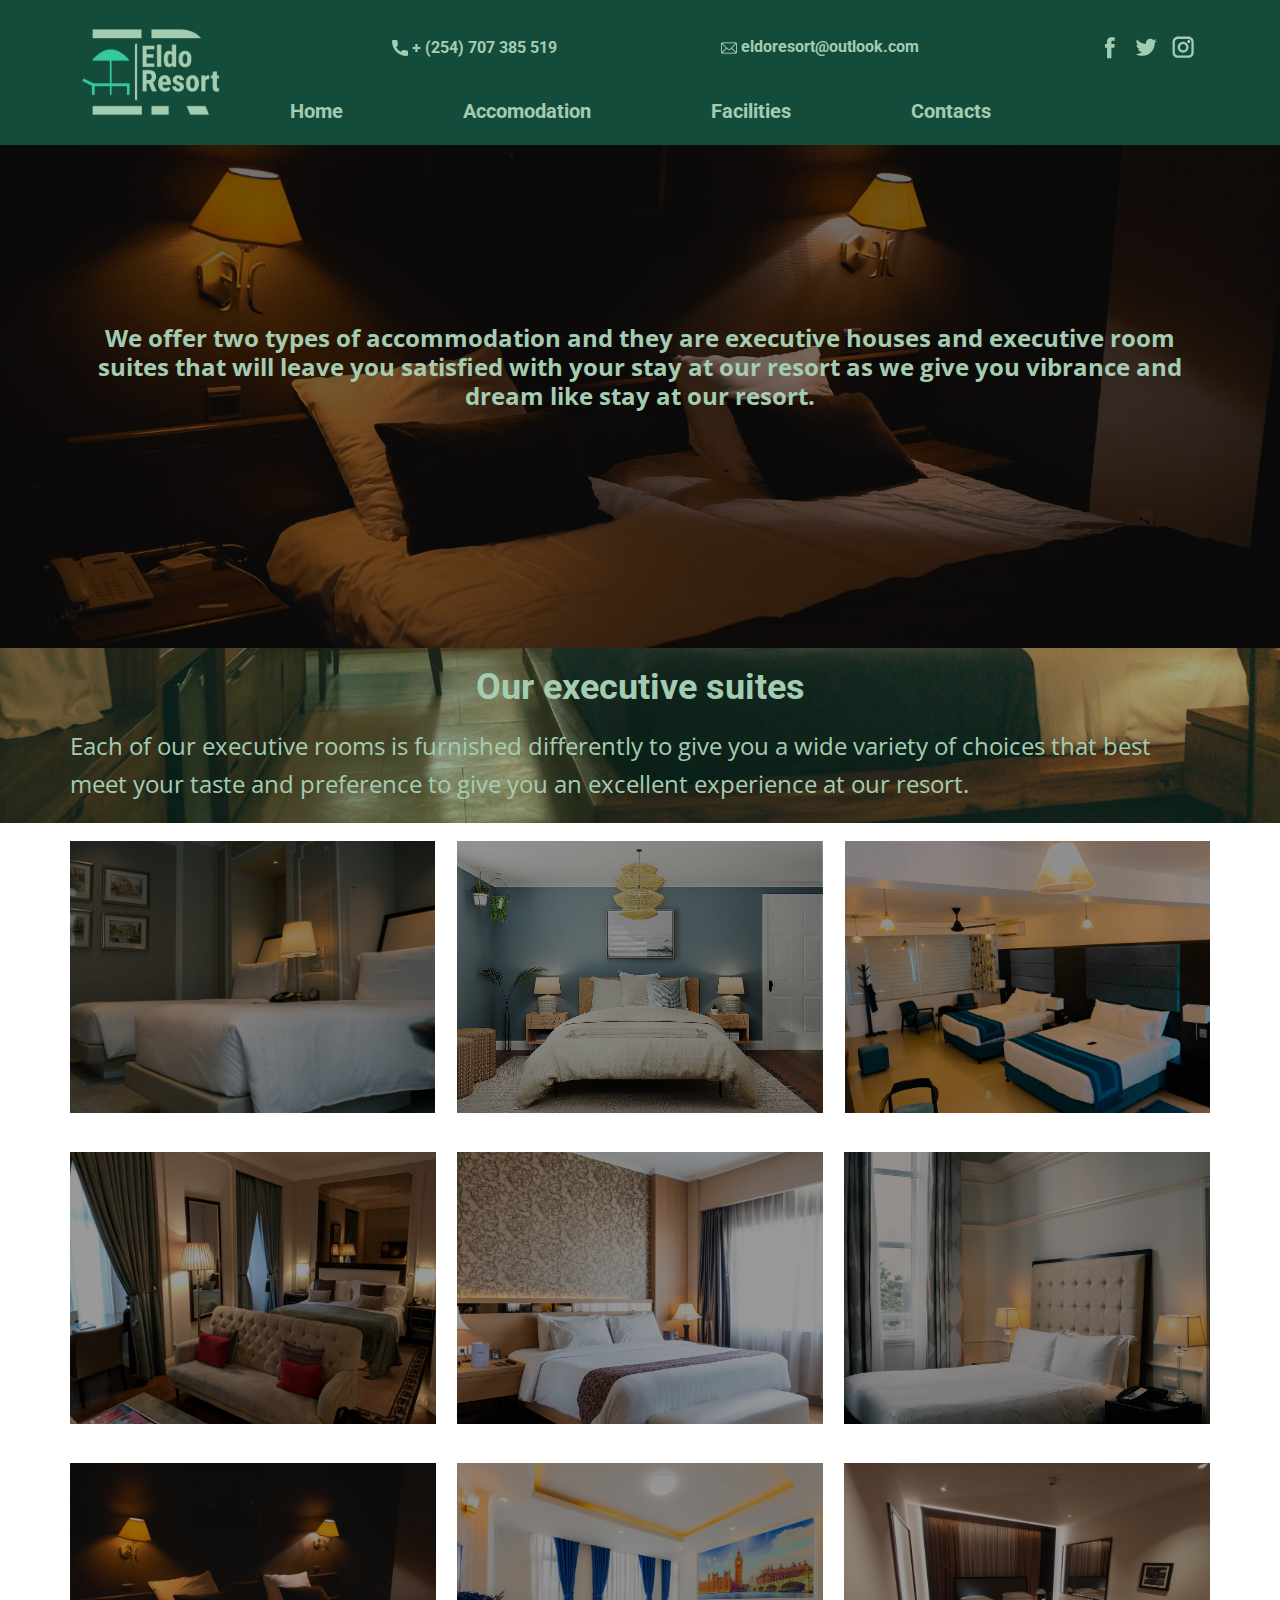
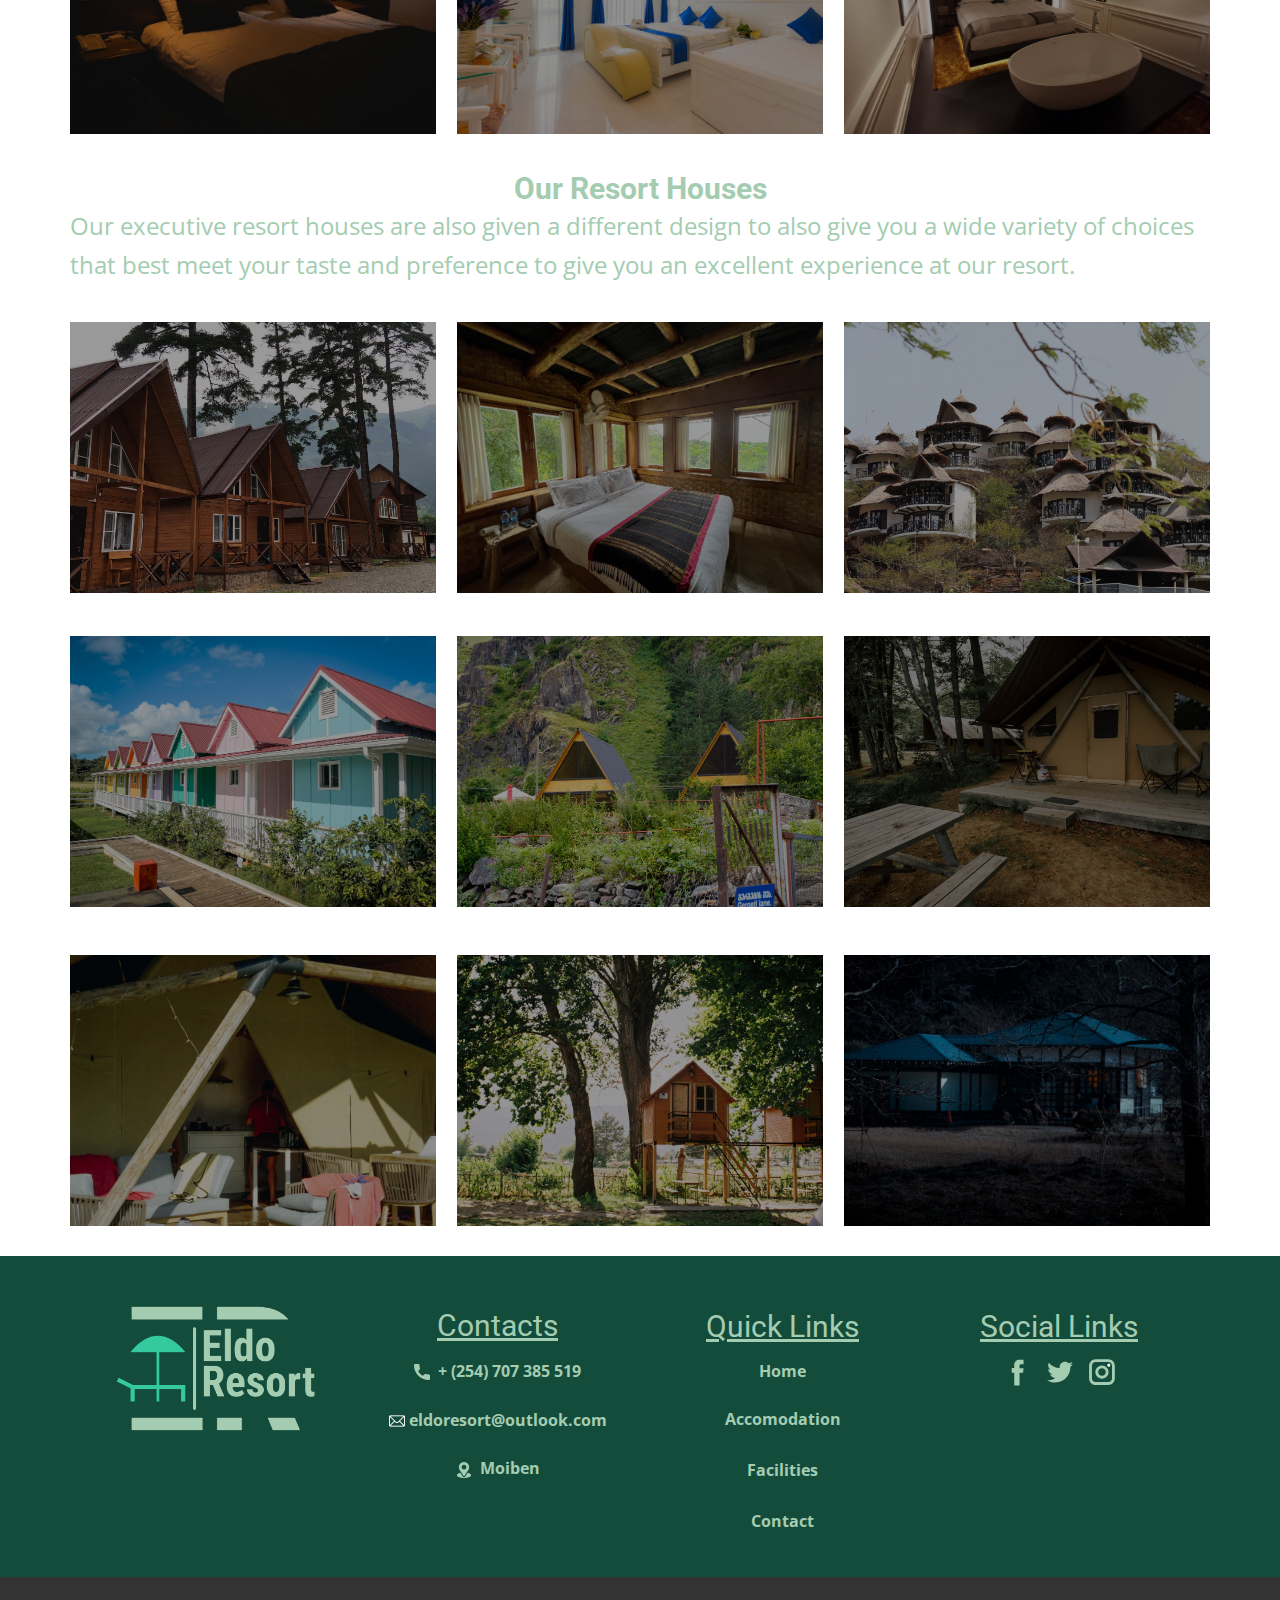
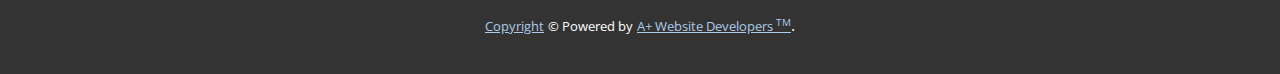
<file: Accomodation.html>
<!DOCTYPE html>
<html style="font-size: 16px;" lang="en"><head>
    <meta name="viewport" content="width=device-width, initial-scale=1.0">
    <meta charset="utf-8">
    <meta name="keywords" content="Eldo Hospital, ​Our Facilities, ​Our Equipment, ​About Our Staff">
    <meta name="description" content="">
    <title>Accomodation</title>
    <link rel="stylesheet" href="nicepage.css" media="screen">
<link rel="stylesheet" href="Accomodation.css" media="screen">
    <script class="u-script" type="text/javascript" src="jquery.js" "="" defer=""></script>
    <script class="u-script" type="text/javascript" src="nicepage.js" "="" defer=""></script>
    <meta name="generator" content="Nicepage 4.15.8, nicepage.com">
    <link id="u-theme-google-font" rel="stylesheet" href="https://fonts.googleapis.com/css?family=Roboto:100,100i,300,300i,400,400i,500,500i,700,700i,900,900i|Open+Sans:300,300i,400,400i,500,500i,600,600i,700,700i,800,800i">
    
    
    
    
    
    
    
    
    
    
    <script type="application/ld+json">{
		"@context": "http://schema.org",
		"@type": "Organization",
		"name": "",
		"logo": "images/logo-color3.png",
		"sameAs": [
				"https://facebook.com/name",
				"https://twitter.com/name",
				"https://instagram.com/name",
				"https://facebook.com/name",
				"https://twitter.com/name",
				"https://instagram.com/name"
		]
}</script>
    <meta name="theme-color" content="#478ac9">
    <meta name="twitter:site" content="@">
    <meta name="twitter:card" content="summary_large_image">
    <meta name="twitter:title" content="Accomodation">
    <meta name="twitter:description" content="">
    <meta property="og:title" content="Accomodation">
    <meta property="og:type" content="website">
  </head>
  <body class="u-body u-overlap u-overlap-contrast u-xl-mode" data-lang="en"><header class="u-header u-sticky u-sticky-17af" id="sec-59f7" data-animation-name="" data-animation-duration="0" data-animation-delay="0" data-animation-direction=""><div class="u-clearfix u-sheet u-sheet-1">
        <a href="Home.html" data-page-id="2789819724" class="u-image u-logo u-image-1" data-image-width="802" data-image-height="523" title="Home">
          <img src="images/logo-color3.png" class="u-logo-image u-logo-image-1">
        </a>
        <div class="u-social-icons u-spacing-10 u-social-icons-1">
          <a class="u-social-url" title="facebook" target="_blank" href="https://facebook.com/name"><span class="u-icon u-social-facebook u-social-icon u-text-custom-color-5 u-icon-1"><svg class="u-svg-link" preserveAspectRatio="xMidYMin slice" viewBox="0 0 112 112" style=""><use xmlns:xlink="http://www.w3.org/1999/xlink" xlink:href="#svg-2369"></use></svg><svg class="u-svg-content" viewBox="0 0 112 112" x="0" y="0" id="svg-2369"><path fill="currentColor" d="M75.5,28.8H65.4c-1.5,0-4,0.9-4,4.3v9.4h13.9l-1.5,15.8H61.4v45.1H42.8V58.3h-8.8V42.4h8.8V32.2
c0-7.4,3.4-18.8,18.8-18.8h13.8v15.4H75.5z"></path></svg></span>
          </a>
          <a class="u-social-url" title="twitter" target="_blank" href="https://twitter.com/name"><span class="u-icon u-social-icon u-social-twitter u-text-custom-color-5 u-icon-2"><svg class="u-svg-link" preserveAspectRatio="xMidYMin slice" viewBox="0 0 112 112" style=""><use xmlns:xlink="http://www.w3.org/1999/xlink" xlink:href="#svg-29da"></use></svg><svg class="u-svg-content" viewBox="0 0 112 112" x="0" y="0" id="svg-29da"><path fill="currentColor" d="M92.2,38.2c0,0.8,0,1.6,0,2.3c0,24.3-18.6,52.4-52.6,52.4c-10.6,0.1-20.2-2.9-28.5-8.2
	c1.4,0.2,2.9,0.2,4.4,0.2c8.7,0,16.7-2.9,23-7.9c-8.1-0.2-14.9-5.5-17.3-12.8c1.1,0.2,2.4,0.2,3.4,0.2c1.6,0,3.3-0.2,4.8-0.7
	c-8.4-1.6-14.9-9.2-14.9-18c0-0.2,0-0.2,0-0.2c2.5,1.4,5.4,2.2,8.4,2.3c-5-3.3-8.3-8.9-8.3-15.4c0-3.4,1-6.5,2.5-9.2
	c9.1,11.1,22.7,18.5,38,19.2c-0.2-1.4-0.4-2.8-0.4-4.3c0.1-10,8.3-18.2,18.5-18.2c5.4,0,10.1,2.2,13.5,5.7c4.3-0.8,8.1-2.3,11.7-4.5
	c-1.4,4.3-4.3,7.9-8.1,10.1c3.7-0.4,7.3-1.4,10.6-2.9C98.9,32.3,95.7,35.5,92.2,38.2z"></path></svg></span>
          </a>
          <a class="u-social-url" title="instagram" target="_blank" href="https://instagram.com/name"><span class="u-icon u-social-icon u-social-instagram u-text-custom-color-5 u-icon-3"><svg class="u-svg-link" preserveAspectRatio="xMidYMin slice" viewBox="0 0 112 112" style=""><use xmlns:xlink="http://www.w3.org/1999/xlink" xlink:href="#svg-efa3"></use></svg><svg class="u-svg-content" viewBox="0 0 112 112" x="0" y="0" id="svg-efa3"><path fill="currentColor" d="M55.9,32.9c-12.8,0-23.2,10.4-23.2,23.2s10.4,23.2,23.2,23.2s23.2-10.4,23.2-23.2S68.7,32.9,55.9,32.9z
	 M55.9,69.4c-7.4,0-13.3-6-13.3-13.3c-0.1-7.4,6-13.3,13.3-13.3s13.3,6,13.3,13.3C69.3,63.5,63.3,69.4,55.9,69.4z"></path><path fill="#FFFFFF" d="M79.7,26.8c-3,0-5.4,2.5-5.4,5.4s2.5,5.4,5.4,5.4c3,0,5.4-2.5,5.4-5.4S82.7,26.8,79.7,26.8z"></path><path fill="currentColor" d="M78.2,11H33.5C21,11,10.8,21.3,10.8,33.7v44.7c0,12.6,10.2,22.8,22.7,22.8h44.7c12.6,0,22.7-10.2,22.7-22.7
	V33.7C100.8,21.1,90.6,11,78.2,11z M91,78.4c0,7.1-5.8,12.8-12.8,12.8H33.5c-7.1,0-12.8-5.8-12.8-12.8V33.7
	c0-7.1,5.8-12.8,12.8-12.8h44.7c7.1,0,12.8,5.8,12.8,12.8V78.4z"></path></svg></span>
          </a>
        </div>
        <a href="Home.html" data-page-id="2789819724" class="u-active-none u-bottom-left-radius-0 u-bottom-right-radius-0 u-btn u-btn-rectangle u-button-style u-custom-font u-heading-font u-hover-none u-none u-radius-0 u-text-custom-color-5 u-top-left-radius-0 u-top-right-radius-0 u-btn-1"><span class="u-file-icon u-icon u-text-custom-color-5"><img src="images/646094.png" alt=""></span>&nbsp;eldoresort@outlook.com
        </a>
        <a href="Home.html" data-page-id="2789819724" class="u-active-none u-bottom-left-radius-0 u-bottom-right-radius-0 u-btn u-btn-rectangle u-button-style u-custom-font u-heading-font u-hover-none u-none u-radius-0 u-text-custom-color-5 u-top-left-radius-0 u-top-right-radius-0 u-btn-2"><span class="u-icon"><svg class="u-svg-content" viewBox="0 0 405.333 405.333" x="0px" y="0px" style="width: 1em; height: 1em;"><path d="M373.333,266.88c-25.003,0-49.493-3.904-72.704-11.563c-11.328-3.904-24.192-0.896-31.637,6.699l-46.016,34.752    c-52.8-28.181-86.592-61.952-114.389-114.368l33.813-44.928c8.512-8.512,11.563-20.971,7.915-32.64    C142.592,81.472,138.667,56.96,138.667,32c0-17.643-14.357-32-32-32H32C14.357,0,0,14.357,0,32    c0,205.845,167.488,373.333,373.333,373.333c17.643,0,32-14.357,32-32V298.88C405.333,281.237,390.976,266.88,373.333,266.88z"></path></svg><img></span>&nbsp;+ (254) 707 385 519
        </a>
        <nav class="u-menu u-menu-one-level u-offcanvas u-menu-1">
          <div class="menu-collapse" style="font-size: 1.25rem; font-weight: 700;">
            <a class="u-black u-button-style u-custom-active-color u-custom-color u-custom-text-active-color u-custom-text-color u-custom-text-decoration u-nav-link" href="#" style="padding: 9px 30px; font-size: calc(1em + 18px); background-image: none;">
              <svg class="u-svg-link" viewBox="0 0 24 24"><use xmlns:xlink="http://www.w3.org/1999/xlink" xlink:href="#svg-c39c"></use></svg>
              <svg class="u-svg-content" version="1.1" id="svg-c39c" viewBox="0 0 16 16" x="0px" y="0px" xmlns:xlink="http://www.w3.org/1999/xlink" xmlns="http://www.w3.org/2000/svg"><g><rect y="1" width="16" height="2"></rect><rect y="7" width="16" height="2"></rect><rect y="13" width="16" height="2"></rect>
</g></svg>
            </a>
          </div>
          <div class="u-custom-menu u-nav-container">
            <ul class="u-custom-font u-heading-font u-nav u-unstyled u-nav-1"><li class="u-nav-item"><a class="u-button-style u-nav-link u-text-active-custom-color-5 u-text-custom-color-5" href="Home.html" style="padding: 10px 60px;">Home</a>
</li><li class="u-nav-item"><a class="u-button-style u-nav-link u-text-active-custom-color-5 u-text-custom-color-5" href="Accomodation.html" style="padding: 10px 60px;">Accomodation</a>
</li><li class="u-nav-item"><a class="u-button-style u-nav-link u-text-active-custom-color-5 u-text-custom-color-5" href="Facilities.html" style="padding: 10px 60px;">Facilities</a>
</li><li class="u-nav-item"><a class="u-button-style u-nav-link u-text-active-custom-color-5 u-text-custom-color-5" href="Contacts.html" style="padding: 10px 60px;">Contacts</a>
</li></ul>
          </div>
          <div class="u-custom-menu u-nav-container-collapse">
            <div class="u-container-style u-custom-color-6 u-inner-container-layout u-opacity u-opacity-95 u-sidenav">
              <div class="u-inner-container-layout u-sidenav-overflow">
                <div class="u-menu-close"></div>
                <ul class="u-align-center u-nav u-popupmenu-items u-unstyled u-nav-2"><li class="u-nav-item"><a class="u-button-style u-nav-link" href="Home.html">Home</a>
</li><li class="u-nav-item"><a class="u-button-style u-nav-link" href="Accomodation.html">Accomodation</a>
</li><li class="u-nav-item"><a class="u-button-style u-nav-link" href="Facilities.html">Facilities</a>
</li><li class="u-nav-item"><a class="u-button-style u-nav-link" href="Contacts.html">Contacts</a>
</li></ul>
              </div>
            </div>
            <div class="u-black u-menu-overlay u-opacity u-opacity-70"></div>
          </div>
        </nav>
      </div><style class="u-sticky-style" data-style-id="17af">.u-sticky-fixed.u-sticky-17af, .u-body.u-sticky-fixed .u-sticky-17af {
box-shadow: 2px 2px 8px 0 rgba(128,128,128,1) !important
}</style></header>
    <section class="skrollable u-clearfix u-image u-parallax u-shading u-section-1" id="sec-4ce7" data-image-width="1920" data-image-height="1280">
      <div class="u-clearfix u-sheet u-sheet-1">
        <h3 class="u-align-center u-custom-font u-text u-text-custom-color-5 u-text-font u-text-1"> We offer two types of accommodation and they are executive houses and executive room suites that will leave you satisfied with your stay at our resort as we give you vibrance and dream like stay at our resort.</h3>
      </div>
    </section>
    <section class="skrollable u-clearfix u-image u-parallax u-shading u-section-2" id="sec-ce26" data-image-width="1920" data-image-height="1280">
      <div class="u-clearfix u-sheet u-valign-middle u-sheet-1">
        <h2 class="u-text u-text-custom-color-5 u-text-default u-text-1">Our executive suites</h2>
        <p class="u-text u-text-custom-color-5 u-text-2"> Each of our executive rooms is furnished differently to give you a wide variety of choices that best meet your taste and preference to give you an excellent experience at our resort.</p>
      </div>
    </section>
    <section class="u-clearfix u-section-3" id="sec-86f3">
      <div class="u-clearfix u-sheet u-valign-middle u-sheet-1">
        <div class="u-expanded-width u-list u-list-1">
          <div class="u-repeater u-repeater-1">
            <div class="u-align-left u-container-style u-image u-list-item u-repeater-item u-shading u-image-1" data-image-width="6000" data-image-height="4000">
              <div class="u-container-layout u-similar-container u-container-layout-1"></div>
            </div>
            <div class="u-align-center u-container-style u-image u-list-item u-repeater-item u-shading u-image-2" data-image-width="8000" data-image-height="4500">
              <div class="u-container-layout u-similar-container u-container-layout-2"></div>
            </div>
            <div class="u-align-center u-container-style u-image u-list-item u-repeater-item u-shading u-image-3" data-image-width="4032" data-image-height="3024">
              <div class="u-container-layout u-similar-container u-container-layout-3"></div>
            </div>
          </div>
        </div>
      </div>
    </section>
    <section class="u-clearfix u-section-4" id="carousel_0f02">
      <div class="u-clearfix u-sheet u-valign-middle u-sheet-1">
        <div class="u-expanded-width u-list u-list-1">
          <div class="u-repeater u-repeater-1">
            <div class="u-align-left u-container-style u-image u-list-item u-repeater-item u-shading u-image-1" data-image-width="4048" data-image-height="3036">
              <div class="u-container-layout u-similar-container u-container-layout-1"></div>
            </div>
            <div class="u-align-center u-container-style u-image u-list-item u-repeater-item u-shading u-image-2" data-image-width="4000" data-image-height="6000">
              <div class="u-container-layout u-similar-container u-container-layout-2"></div>
            </div>
            <div class="u-align-center u-container-style u-image u-list-item u-repeater-item u-shading u-image-3" data-image-width="4000" data-image-height="6000">
              <div class="u-container-layout u-similar-container u-container-layout-3"></div>
            </div>
          </div>
        </div>
      </div>
    </section>
    <section class="u-clearfix u-section-5" id="carousel_a739">
      <div class="u-clearfix u-sheet u-valign-middle u-sheet-1">
        <div class="u-expanded-width u-list u-list-1">
          <div class="u-repeater u-repeater-1">
            <div class="u-align-left u-container-style u-image u-list-item u-repeater-item u-shading u-image-1" data-image-width="6000" data-image-height="4000">
              <div class="u-container-layout u-similar-container u-container-layout-1"></div>
            </div>
            <div class="u-align-center u-container-style u-image u-list-item u-repeater-item u-shading u-image-2" data-image-width="5977" data-image-height="3990">
              <div class="u-container-layout u-similar-container u-container-layout-2"></div>
            </div>
            <div class="u-align-center u-container-style u-image u-list-item u-repeater-item u-shading u-image-3" data-image-width="5120" data-image-height="3840">
              <div class="u-container-layout u-similar-container u-container-layout-3"></div>
            </div>
          </div>
        </div>
      </div>
    </section>
    <section class="skrollable u-clearfix u-image u-parallax u-shading u-section-6" id="carousel_a676" data-image-width="6240" data-image-height="4160">
      <div class="u-clearfix u-sheet u-valign-middle u-sheet-1">
        <h3 class="u-text u-text-custom-color-5 u-text-default u-text-font u-text-1">Our Resort Houses</h3>
        <p class="u-text u-text-custom-color-5 u-text-2"> Our executive resort houses are also given a different design to also give you a wide variety of choices that best meet your taste and preference to give you an excellent experience at our resort.</p>
      </div>
    </section>
    <section class="u-clearfix u-white u-section-7" id="carousel_fbd5">
      <div class="u-clearfix u-sheet u-valign-middle-xl u-sheet-1">
        <div class="u-expanded-width u-list u-list-1">
          <div class="u-repeater u-repeater-1">
            <div class="u-align-left u-container-style u-image u-list-item u-repeater-item u-shading u-image-1" data-image-width="3024" data-image-height="4032">
              <div class="u-container-layout u-similar-container u-container-layout-1"></div>
            </div>
            <div class="u-align-center u-container-style u-image u-list-item u-repeater-item u-shading u-image-2" data-image-width="4032" data-image-height="3024">
              <div class="u-container-layout u-similar-container u-container-layout-2"></div>
            </div>
            <div class="u-align-center u-container-style u-image u-list-item u-repeater-item u-shading u-image-3" data-image-width="2592" data-image-height="3888">
              <div class="u-container-layout u-similar-container u-container-layout-3"></div>
            </div>
          </div>
        </div>
      </div>
    </section>
    <section class="u-clearfix u-section-8" id="carousel_3831">
      <div class="u-clearfix u-sheet u-valign-middle u-sheet-1">
        <div class="u-expanded-width u-list u-list-1">
          <div class="u-repeater u-repeater-1">
            <div class="u-align-left u-container-style u-image u-list-item u-repeater-item u-shading u-image-1" data-image-width="3942" data-image-height="2990">
              <div class="u-container-layout u-similar-container u-container-layout-1"></div>
            </div>
            <div class="u-align-center u-container-style u-image u-list-item u-repeater-item u-shading u-image-2" data-image-width="6000" data-image-height="3376">
              <div class="u-container-layout u-similar-container u-container-layout-2"></div>
            </div>
            <div class="u-align-center u-container-style u-image u-list-item u-repeater-item u-shading u-image-3" data-image-width="4000" data-image-height="6000">
              <div class="u-container-layout u-similar-container u-container-layout-3"></div>
            </div>
          </div>
        </div>
      </div>
    </section>
    <section class="u-clearfix u-section-9" id="carousel_7a22">
      <div class="u-clearfix u-sheet u-valign-middle-lg u-valign-middle-md u-valign-middle-sm u-valign-middle-xs u-sheet-1">
        <div class="u-expanded-width u-list u-list-1">
          <div class="u-repeater u-repeater-1">
            <div class="u-align-left u-container-style u-image u-list-item u-repeater-item u-shading u-image-1" data-image-width="3080" data-image-height="4724">
              <div class="u-container-layout u-similar-container u-container-layout-1"></div>
            </div>
            <div class="u-align-center u-container-style u-image u-list-item u-repeater-item u-shading u-image-2" data-image-width="2432" data-image-height="3637">
              <div class="u-container-layout u-similar-container u-container-layout-2"></div>
            </div>
            <div class="u-align-center u-container-style u-image u-list-item u-repeater-item u-shading u-image-3" data-image-width="4288" data-image-height="2848">
              <div class="u-container-layout u-similar-container u-container-layout-3"></div>
            </div>
          </div>
        </div>
      </div>
    </section>
    <style class="u-overlap-style">.u-overlap:not(.u-sticky-scroll) .u-header {
background-color: #144c3c !important
}</style>
    
    
    <footer class="u-clearfix u-custom-color-4 u-footer u-footer" id="sec-d5ab"><div class="u-clearfix u-sheet u-sheet-1">
        <div class="u-clearfix u-expanded-width-lg u-expanded-width-xl u-expanded-width-xs u-layout-wrap u-layout-wrap-1">
          <div class="u-layout">
            <div class="u-layout-row">
              <div class="u-container-style u-layout-cell u-size-15 u-layout-cell-1">
                <div class="u-container-layout u-valign-middle-sm u-container-layout-1">
                  <a href="https://nicepage.studio" class="u-image u-logo u-image-1" data-image-width="802" data-image-height="523">
                    <img src="images/logo-color3.png" class="u-logo-image u-logo-image-1">
                  </a>
                </div>
              </div>
              <div class="u-container-style u-layout-cell u-size-15 u-layout-cell-2">
                <div class="u-container-layout u-container-layout-2">
                  <h3 class="u-align-center u-text u-text-custom-color-5 u-text-default u-text-1">Contacts</h3>
                  <a href="#" class="u-active-none u-bottom-left-radius-0 u-bottom-right-radius-0 u-btn u-btn-rectangle u-button-style u-hover-none u-none u-radius-0 u-text-custom-color-1 u-top-left-radius-0 u-top-right-radius-0 u-btn-1"><span class="u-icon u-text-custom-color-5"><svg class="u-svg-content" viewBox="0 0 405.333 405.333" x="0px" y="0px"><path d="M373.333,266.88c-25.003,0-49.493-3.904-72.704-11.563c-11.328-3.904-24.192-0.896-31.637,6.699l-46.016,34.752    c-52.8-28.181-86.592-61.952-114.389-114.368l33.813-44.928c8.512-8.512,11.563-20.971,7.915-32.64    C142.592,81.472,138.667,56.96,138.667,32c0-17.643-14.357-32-32-32H32C14.357,0,0,14.357,0,32    c0,205.845,167.488,373.333,373.333,373.333c17.643,0,32-14.357,32-32V298.88C405.333,281.237,390.976,266.88,373.333,266.88z"></path></svg><img></span>
                    <span style="font-weight: 700;" class="u-text-custom-color-5"> &nbsp;+ (254) 707 385 519</span>
                  </a>
                  <a href="#" class="u-active-none u-bottom-left-radius-0 u-bottom-right-radius-0 u-btn u-btn-rectangle u-button-style u-hover-none u-none u-radius-0 u-text-custom-color-5 u-top-left-radius-0 u-top-right-radius-0 u-btn-2"><span class="u-file-icon u-icon u-text-white"><img src="images/646094-5.png" alt=""></span> eldoresort@outlook.com
                  </a>
                  <a href="#" class="u-active-none u-bottom-left-radius-0 u-bottom-right-radius-0 u-btn u-btn-rectangle u-button-style u-hover-none u-none u-radius-0 u-text-custom-color-5 u-top-left-radius-0 u-top-right-radius-0 u-btn-3"><span class="u-file-icon u-icon u-text-custom-color-5"><img src="images/535188.png" alt=""></span> &nbsp;Moiben
                  </a>
                </div>
              </div>
              <div class="u-container-style u-layout-cell u-size-15 u-layout-cell-3">
                <div class="u-container-layout u-container-layout-3">
                  <h3 class="u-align-center u-text u-text-custom-color-5 u-text-default u-text-2">Quick Links</h3>
                  <a href="Home.html" data-page-id="2789819724" class="u-border-active-palette-2-base u-border-hover-palette-1-base u-border-none u-btn u-button-style u-none u-text-custom-color-5 u-btn-4">
                    <span style="font-weight: 700;">Home</span>
                    <span class="u-text-body-color"></span>
                  </a>
                  <a href="Accomodation.html" data-page-id="3708463" class="u-border-active-palette-2-base u-border-hover-palette-1-base u-border-none u-btn u-button-style u-none u-text-custom-color-5 u-btn-5">Accomodation</a>
                  <a href="Facilities.html" data-page-id="61727665" class="u-border-active-palette-2-base u-border-hover-palette-1-base u-border-none u-btn u-button-style u-none u-text-custom-color-5 u-btn-6">Facilities</a>
                  <a href="Contacts.html" data-page-id="435423874" class="u-border-1 u-border-active-palette-2-base u-border-hover-palette-1-base u-btn u-button-style u-none u-text-custom-color-5 u-btn-7">Contact</a>
                </div>
              </div>
              <div class="u-container-style u-layout-cell u-size-15 u-layout-cell-4">
                <div class="u-container-layout u-valign-top-md u-container-layout-4">
                  <h3 class="u-align-center u-text u-text-custom-color-5 u-text-default-xl u-text-3">Social Links</h3>
                  <div class="u-social-icons u-spacing-10 u-social-icons-1">
                    <a class="u-social-url" title="facebook" target="_blank" href="https://facebook.com/name"><span class="u-icon u-social-facebook u-social-icon u-text-custom-color-5 u-icon-4"><svg class="u-svg-link" preserveAspectRatio="xMidYMin slice" viewBox="0 0 112 112" style=""><use xmlns:xlink="http://www.w3.org/1999/xlink" xlink:href="#svg-9714"></use></svg><svg class="u-svg-content" viewBox="0 0 112 112" x="0" y="0" id="svg-9714"><path fill="currentColor" d="M75.5,28.8H65.4c-1.5,0-4,0.9-4,4.3v9.4h13.9l-1.5,15.8H61.4v45.1H42.8V58.3h-8.8V42.4h8.8V32.2
c0-7.4,3.4-18.8,18.8-18.8h13.8v15.4H75.5z"></path></svg></span>
                    </a>
                    <a class="u-social-url" title="twitter" target="_blank" href="https://twitter.com/name"><span class="u-icon u-social-icon u-social-twitter u-text-custom-color-5 u-icon-5"><svg class="u-svg-link" preserveAspectRatio="xMidYMin slice" viewBox="0 0 112 112" style=""><use xmlns:xlink="http://www.w3.org/1999/xlink" xlink:href="#svg-106f"></use></svg><svg class="u-svg-content" viewBox="0 0 112 112" x="0" y="0" id="svg-106f"><path fill="currentColor" d="M92.2,38.2c0,0.8,0,1.6,0,2.3c0,24.3-18.6,52.4-52.6,52.4c-10.6,0.1-20.2-2.9-28.5-8.2
	c1.4,0.2,2.9,0.2,4.4,0.2c8.7,0,16.7-2.9,23-7.9c-8.1-0.2-14.9-5.5-17.3-12.8c1.1,0.2,2.4,0.2,3.4,0.2c1.6,0,3.3-0.2,4.8-0.7
	c-8.4-1.6-14.9-9.2-14.9-18c0-0.2,0-0.2,0-0.2c2.5,1.4,5.4,2.2,8.4,2.3c-5-3.3-8.3-8.9-8.3-15.4c0-3.4,1-6.5,2.5-9.2
	c9.1,11.1,22.7,18.5,38,19.2c-0.2-1.4-0.4-2.8-0.4-4.3c0.1-10,8.3-18.2,18.5-18.2c5.4,0,10.1,2.2,13.5,5.7c4.3-0.8,8.1-2.3,11.7-4.5
	c-1.4,4.3-4.3,7.9-8.1,10.1c3.7-0.4,7.3-1.4,10.6-2.9C98.9,32.3,95.7,35.5,92.2,38.2z"></path></svg></span>
                    </a>
                    <a class="u-social-url" title="instagram" target="_blank" href="https://instagram.com/name"><span class="u-icon u-social-icon u-social-instagram u-text-custom-color-5 u-icon-6"><svg class="u-svg-link" preserveAspectRatio="xMidYMin slice" viewBox="0 0 112 112" style=""><use xmlns:xlink="http://www.w3.org/1999/xlink" xlink:href="#svg-9a5c"></use></svg><svg class="u-svg-content" viewBox="0 0 112 112" x="0" y="0" id="svg-9a5c"><path fill="currentColor" d="M55.9,32.9c-12.8,0-23.2,10.4-23.2,23.2s10.4,23.2,23.2,23.2s23.2-10.4,23.2-23.2S68.7,32.9,55.9,32.9z
	 M55.9,69.4c-7.4,0-13.3-6-13.3-13.3c-0.1-7.4,6-13.3,13.3-13.3s13.3,6,13.3,13.3C69.3,63.5,63.3,69.4,55.9,69.4z"></path><path fill="#FFFFFF" d="M79.7,26.8c-3,0-5.4,2.5-5.4,5.4s2.5,5.4,5.4,5.4c3,0,5.4-2.5,5.4-5.4S82.7,26.8,79.7,26.8z"></path><path fill="currentColor" d="M78.2,11H33.5C21,11,10.8,21.3,10.8,33.7v44.7c0,12.6,10.2,22.8,22.7,22.8h44.7c12.6,0,22.7-10.2,22.7-22.7
	V33.7C100.8,21.1,90.6,11,78.2,11z M91,78.4c0,7.1-5.8,12.8-12.8,12.8H33.5c-7.1,0-12.8-5.8-12.8-12.8V33.7
	c0-7.1,5.8-12.8,12.8-12.8h44.7c7.1,0,12.8,5.8,12.8,12.8V78.4z"></path></svg></span>
                    </a>
                  </div>
                </div>
              </div>
            </div>
          </div>
        </div>
      </div></footer>
    <section class="u-backlink u-clearfix u-grey-80">
      <a class="u-link" href="https://phillipkolale.github.io/apluswebsitedevelopers/Home.html" target="_blank">
        <span>Copyright</span>
      </a>
      <p class="u-text">
        <span>© Powered by</span>
      </p>
      <a class="u-link" href="" target="_blank">
        <span>A+ Website Developers <sup>TM</sup></span>
      </a>. 
    </section>
  
</body></html>
</file>
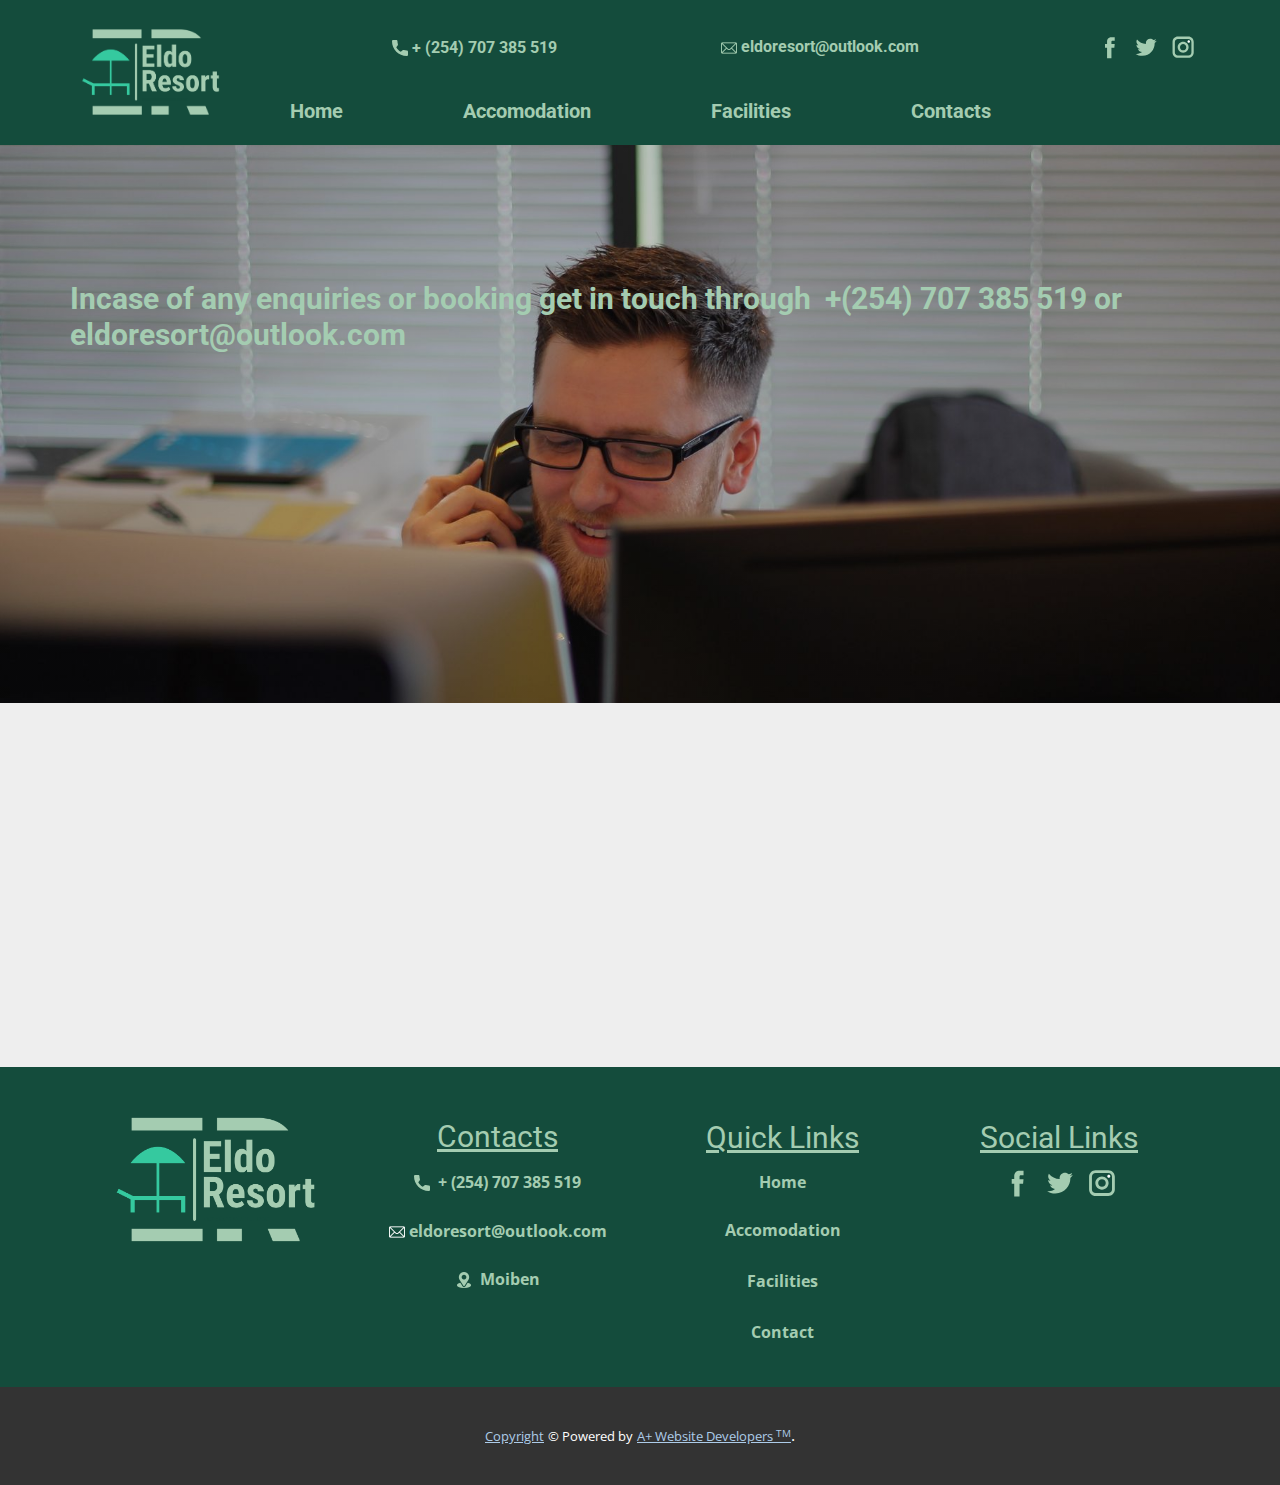
<file: Contacts.html>
<!DOCTYPE html>
<html style="font-size: 16px;" lang="en"><head>
    <meta name="viewport" content="width=device-width, initial-scale=1.0">
    <meta charset="utf-8">
    <meta name="keywords" content="">
    <meta name="description" content="">
    <title>Contacts</title>
    <link rel="stylesheet" href="nicepage.css" media="screen">
<link rel="stylesheet" href="Contacts.css" media="screen">
    <script class="u-script" type="text/javascript" src="jquery.js" "="" defer=""></script>
    <script class="u-script" type="text/javascript" src="nicepage.js" "="" defer=""></script>
    <meta name="generator" content="Nicepage 4.15.8, nicepage.com">
    <link id="u-theme-google-font" rel="stylesheet" href="https://fonts.googleapis.com/css?family=Roboto:100,100i,300,300i,400,400i,500,500i,700,700i,900,900i|Open+Sans:300,300i,400,400i,500,500i,600,600i,700,700i,800,800i">
    
    
    
    <script type="application/ld+json">{
		"@context": "http://schema.org",
		"@type": "Organization",
		"name": "",
		"logo": "images/logo-color3.png",
		"sameAs": [
				"https://facebook.com/name",
				"https://twitter.com/name",
				"https://instagram.com/name",
				"https://facebook.com/name",
				"https://twitter.com/name",
				"https://instagram.com/name"
		]
}</script>
    <meta name="theme-color" content="#478ac9">
    <meta name="twitter:site" content="@">
    <meta name="twitter:card" content="summary_large_image">
    <meta name="twitter:title" content="Contacts">
    <meta name="twitter:description" content="">
    <meta property="og:title" content="Contacts">
    <meta property="og:type" content="website">
  </head>
  <body class="u-body u-overlap u-overlap-contrast u-xl-mode" data-lang="en"><header class="u-header u-sticky u-sticky-17af" id="sec-59f7" data-animation-name="" data-animation-duration="0" data-animation-delay="0" data-animation-direction=""><div class="u-clearfix u-sheet u-sheet-1">
        <a href="Home.html" data-page-id="2789819724" class="u-image u-logo u-image-1" data-image-width="802" data-image-height="523" title="Home">
          <img src="images/logo-color3.png" class="u-logo-image u-logo-image-1">
        </a>
        <div class="u-social-icons u-spacing-10 u-social-icons-1">
          <a class="u-social-url" title="facebook" target="_blank" href="https://facebook.com/name"><span class="u-icon u-social-facebook u-social-icon u-text-custom-color-5 u-icon-1"><svg class="u-svg-link" preserveAspectRatio="xMidYMin slice" viewBox="0 0 112 112" style=""><use xmlns:xlink="http://www.w3.org/1999/xlink" xlink:href="#svg-2369"></use></svg><svg class="u-svg-content" viewBox="0 0 112 112" x="0" y="0" id="svg-2369"><path fill="currentColor" d="M75.5,28.8H65.4c-1.5,0-4,0.9-4,4.3v9.4h13.9l-1.5,15.8H61.4v45.1H42.8V58.3h-8.8V42.4h8.8V32.2
c0-7.4,3.4-18.8,18.8-18.8h13.8v15.4H75.5z"></path></svg></span>
          </a>
          <a class="u-social-url" title="twitter" target="_blank" href="https://twitter.com/name"><span class="u-icon u-social-icon u-social-twitter u-text-custom-color-5 u-icon-2"><svg class="u-svg-link" preserveAspectRatio="xMidYMin slice" viewBox="0 0 112 112" style=""><use xmlns:xlink="http://www.w3.org/1999/xlink" xlink:href="#svg-29da"></use></svg><svg class="u-svg-content" viewBox="0 0 112 112" x="0" y="0" id="svg-29da"><path fill="currentColor" d="M92.2,38.2c0,0.8,0,1.6,0,2.3c0,24.3-18.6,52.4-52.6,52.4c-10.6,0.1-20.2-2.9-28.5-8.2
	c1.4,0.2,2.9,0.2,4.4,0.2c8.7,0,16.7-2.9,23-7.9c-8.1-0.2-14.9-5.5-17.3-12.8c1.1,0.2,2.4,0.2,3.4,0.2c1.6,0,3.3-0.2,4.8-0.7
	c-8.4-1.6-14.9-9.2-14.9-18c0-0.2,0-0.2,0-0.2c2.5,1.4,5.4,2.2,8.4,2.3c-5-3.3-8.3-8.9-8.3-15.4c0-3.4,1-6.5,2.5-9.2
	c9.1,11.1,22.7,18.5,38,19.2c-0.2-1.4-0.4-2.8-0.4-4.3c0.1-10,8.3-18.2,18.5-18.2c5.4,0,10.1,2.2,13.5,5.7c4.3-0.8,8.1-2.3,11.7-4.5
	c-1.4,4.3-4.3,7.9-8.1,10.1c3.7-0.4,7.3-1.4,10.6-2.9C98.9,32.3,95.7,35.5,92.2,38.2z"></path></svg></span>
          </a>
          <a class="u-social-url" title="instagram" target="_blank" href="https://instagram.com/name"><span class="u-icon u-social-icon u-social-instagram u-text-custom-color-5 u-icon-3"><svg class="u-svg-link" preserveAspectRatio="xMidYMin slice" viewBox="0 0 112 112" style=""><use xmlns:xlink="http://www.w3.org/1999/xlink" xlink:href="#svg-efa3"></use></svg><svg class="u-svg-content" viewBox="0 0 112 112" x="0" y="0" id="svg-efa3"><path fill="currentColor" d="M55.9,32.9c-12.8,0-23.2,10.4-23.2,23.2s10.4,23.2,23.2,23.2s23.2-10.4,23.2-23.2S68.7,32.9,55.9,32.9z
	 M55.9,69.4c-7.4,0-13.3-6-13.3-13.3c-0.1-7.4,6-13.3,13.3-13.3s13.3,6,13.3,13.3C69.3,63.5,63.3,69.4,55.9,69.4z"></path><path fill="#FFFFFF" d="M79.7,26.8c-3,0-5.4,2.5-5.4,5.4s2.5,5.4,5.4,5.4c3,0,5.4-2.5,5.4-5.4S82.7,26.8,79.7,26.8z"></path><path fill="currentColor" d="M78.2,11H33.5C21,11,10.8,21.3,10.8,33.7v44.7c0,12.6,10.2,22.8,22.7,22.8h44.7c12.6,0,22.7-10.2,22.7-22.7
	V33.7C100.8,21.1,90.6,11,78.2,11z M91,78.4c0,7.1-5.8,12.8-12.8,12.8H33.5c-7.1,0-12.8-5.8-12.8-12.8V33.7
	c0-7.1,5.8-12.8,12.8-12.8h44.7c7.1,0,12.8,5.8,12.8,12.8V78.4z"></path></svg></span>
          </a>
        </div>
        <a href="Home.html" data-page-id="2789819724" class="u-active-none u-bottom-left-radius-0 u-bottom-right-radius-0 u-btn u-btn-rectangle u-button-style u-custom-font u-heading-font u-hover-none u-none u-radius-0 u-text-custom-color-5 u-top-left-radius-0 u-top-right-radius-0 u-btn-1"><span class="u-file-icon u-icon u-text-custom-color-5"><img src="images/646094.png" alt=""></span>&nbsp;eldoresort@outlook.com
        </a>
        <a href="Home.html" data-page-id="2789819724" class="u-active-none u-bottom-left-radius-0 u-bottom-right-radius-0 u-btn u-btn-rectangle u-button-style u-custom-font u-heading-font u-hover-none u-none u-radius-0 u-text-custom-color-5 u-top-left-radius-0 u-top-right-radius-0 u-btn-2"><span class="u-icon"><svg class="u-svg-content" viewBox="0 0 405.333 405.333" x="0px" y="0px" style="width: 1em; height: 1em;"><path d="M373.333,266.88c-25.003,0-49.493-3.904-72.704-11.563c-11.328-3.904-24.192-0.896-31.637,6.699l-46.016,34.752    c-52.8-28.181-86.592-61.952-114.389-114.368l33.813-44.928c8.512-8.512,11.563-20.971,7.915-32.64    C142.592,81.472,138.667,56.96,138.667,32c0-17.643-14.357-32-32-32H32C14.357,0,0,14.357,0,32    c0,205.845,167.488,373.333,373.333,373.333c17.643,0,32-14.357,32-32V298.88C405.333,281.237,390.976,266.88,373.333,266.88z"></path></svg><img></span>&nbsp;+ (254) 707 385 519
        </a>
        <nav class="u-menu u-menu-one-level u-offcanvas u-menu-1">
          <div class="menu-collapse" style="font-size: 1.25rem; font-weight: 700;">
            <a class="u-black u-button-style u-custom-active-color u-custom-color u-custom-text-active-color u-custom-text-color u-custom-text-decoration u-nav-link" href="#" style="padding: 9px 30px; font-size: calc(1em + 18px); background-image: none;">
              <svg class="u-svg-link" viewBox="0 0 24 24"><use xmlns:xlink="http://www.w3.org/1999/xlink" xlink:href="#svg-c39c"></use></svg>
              <svg class="u-svg-content" version="1.1" id="svg-c39c" viewBox="0 0 16 16" x="0px" y="0px" xmlns:xlink="http://www.w3.org/1999/xlink" xmlns="http://www.w3.org/2000/svg"><g><rect y="1" width="16" height="2"></rect><rect y="7" width="16" height="2"></rect><rect y="13" width="16" height="2"></rect>
</g></svg>
            </a>
          </div>
          <div class="u-custom-menu u-nav-container">
            <ul class="u-custom-font u-heading-font u-nav u-unstyled u-nav-1"><li class="u-nav-item"><a class="u-button-style u-nav-link u-text-active-custom-color-5 u-text-custom-color-5" href="Home.html" style="padding: 10px 60px;">Home</a>
</li><li class="u-nav-item"><a class="u-button-style u-nav-link u-text-active-custom-color-5 u-text-custom-color-5" href="Accomodation.html" style="padding: 10px 60px;">Accomodation</a>
</li><li class="u-nav-item"><a class="u-button-style u-nav-link u-text-active-custom-color-5 u-text-custom-color-5" href="Facilities.html" style="padding: 10px 60px;">Facilities</a>
</li><li class="u-nav-item"><a class="u-button-style u-nav-link u-text-active-custom-color-5 u-text-custom-color-5" href="Contacts.html" style="padding: 10px 60px;">Contacts</a>
</li></ul>
          </div>
          <div class="u-custom-menu u-nav-container-collapse">
            <div class="u-container-style u-custom-color-6 u-inner-container-layout u-opacity u-opacity-95 u-sidenav">
              <div class="u-inner-container-layout u-sidenav-overflow">
                <div class="u-menu-close"></div>
                <ul class="u-align-center u-nav u-popupmenu-items u-unstyled u-nav-2"><li class="u-nav-item"><a class="u-button-style u-nav-link" href="Home.html">Home</a>
</li><li class="u-nav-item"><a class="u-button-style u-nav-link" href="Accomodation.html">Accomodation</a>
</li><li class="u-nav-item"><a class="u-button-style u-nav-link" href="Facilities.html">Facilities</a>
</li><li class="u-nav-item"><a class="u-button-style u-nav-link" href="Contacts.html">Contacts</a>
</li></ul>
              </div>
            </div>
            <div class="u-black u-menu-overlay u-opacity u-opacity-70"></div>
          </div>
        </nav>
      </div><style class="u-sticky-style" data-style-id="17af">.u-sticky-fixed.u-sticky-17af, .u-body.u-sticky-fixed .u-sticky-17af {
box-shadow: 2px 2px 8px 0 rgba(128,128,128,1) !important
}</style></header>
    <section class="skrollable u-clearfix u-image u-parallax u-shading u-section-1" id="sec-5702" data-image-width="5184" data-image-height="3456">
      <div class="u-clearfix u-sheet u-sheet-1">
        <h3 class="u-text u-text-custom-color-5 u-text-1">Incase of any enquiries or booking get in touch through&nbsp; +(254) ​707 385 519 or ​&nbsp;​eldoresort@outlook.com</h3>
      </div>
    </section>
    <section class="u-clearfix u-valign-middle u-section-2" id="sec-4f80">
      <div class="u-expanded-width u-grey-light-2 u-map u-map-1">
        <div class="embed-responsive">
          <iframe class="embed-responsive-item" src="//maps.google.com/maps?output=embed&amp;q=moiben&amp;z=10&amp;t=m" data-map="JTdCJTIyYWRkcmVzcyUyMiUzQSUyMm1vaWJlbiUyMiUyQyUyMnpvb20lMjIlM0ExMCUyQyUyMnR5cGVJZCUyMiUzQSUyMnJvYWQlMjIlMkMlMjJsYW5nJTIyJTNBbnVsbCUyQyUyMmFwaUtleSUyMiUzQW51bGwlMkMlMjJtYXJrZXJzJTIyJTNBJTVCJTVEJTdE"></iframe>
        </div>
      </div>
    </section>
    <style class="u-overlap-style">.u-overlap:not(.u-sticky-scroll) .u-header {
background-color: #144c3c !important
}</style>
    
    
    <footer class="u-clearfix u-custom-color-4 u-footer u-footer" id="sec-d5ab"><div class="u-clearfix u-sheet u-sheet-1">
        <div class="u-clearfix u-expanded-width-lg u-expanded-width-xl u-expanded-width-xs u-layout-wrap u-layout-wrap-1">
          <div class="u-layout">
            <div class="u-layout-row">
              <div class="u-container-style u-layout-cell u-size-15 u-layout-cell-1">
                <div class="u-container-layout u-valign-middle-sm u-container-layout-1">
                  <a href="https://nicepage.studio" class="u-image u-logo u-image-1" data-image-width="802" data-image-height="523">
                    <img src="images/logo-color3.png" class="u-logo-image u-logo-image-1">
                  </a>
                </div>
              </div>
              <div class="u-container-style u-layout-cell u-size-15 u-layout-cell-2">
                <div class="u-container-layout u-container-layout-2">
                  <h3 class="u-align-center u-text u-text-custom-color-5 u-text-default u-text-1">Contacts</h3>
                  <a href="#" class="u-active-none u-bottom-left-radius-0 u-bottom-right-radius-0 u-btn u-btn-rectangle u-button-style u-hover-none u-none u-radius-0 u-text-custom-color-1 u-top-left-radius-0 u-top-right-radius-0 u-btn-1"><span class="u-icon u-text-custom-color-5"><svg class="u-svg-content" viewBox="0 0 405.333 405.333" x="0px" y="0px"><path d="M373.333,266.88c-25.003,0-49.493-3.904-72.704-11.563c-11.328-3.904-24.192-0.896-31.637,6.699l-46.016,34.752    c-52.8-28.181-86.592-61.952-114.389-114.368l33.813-44.928c8.512-8.512,11.563-20.971,7.915-32.64    C142.592,81.472,138.667,56.96,138.667,32c0-17.643-14.357-32-32-32H32C14.357,0,0,14.357,0,32    c0,205.845,167.488,373.333,373.333,373.333c17.643,0,32-14.357,32-32V298.88C405.333,281.237,390.976,266.88,373.333,266.88z"></path></svg><img></span>
                    <span style="font-weight: 700;" class="u-text-custom-color-5"> &nbsp;+ (254) 707 385 519</span>
                  </a>
                  <a href="#" class="u-active-none u-bottom-left-radius-0 u-bottom-right-radius-0 u-btn u-btn-rectangle u-button-style u-hover-none u-none u-radius-0 u-text-custom-color-5 u-top-left-radius-0 u-top-right-radius-0 u-btn-2"><span class="u-file-icon u-icon u-text-white"><img src="images/646094-5.png" alt=""></span> eldoresort@outlook.com
                  </a>
                  <a href="#" class="u-active-none u-bottom-left-radius-0 u-bottom-right-radius-0 u-btn u-btn-rectangle u-button-style u-hover-none u-none u-radius-0 u-text-custom-color-5 u-top-left-radius-0 u-top-right-radius-0 u-btn-3"><span class="u-file-icon u-icon u-text-custom-color-5"><img src="images/535188.png" alt=""></span> &nbsp;Moiben
                  </a>
                </div>
              </div>
              <div class="u-container-style u-layout-cell u-size-15 u-layout-cell-3">
                <div class="u-container-layout u-container-layout-3">
                  <h3 class="u-align-center u-text u-text-custom-color-5 u-text-default u-text-2">Quick Links</h3>
                  <a href="Home.html" data-page-id="2789819724" class="u-border-active-palette-2-base u-border-hover-palette-1-base u-border-none u-btn u-button-style u-none u-text-custom-color-5 u-btn-4">
                    <span style="font-weight: 700;">Home</span>
                    <span class="u-text-body-color"></span>
                  </a>
                  <a href="Accomodation.html" data-page-id="3708463" class="u-border-active-palette-2-base u-border-hover-palette-1-base u-border-none u-btn u-button-style u-none u-text-custom-color-5 u-btn-5">Accomodation</a>
                  <a href="Facilities.html" data-page-id="61727665" class="u-border-active-palette-2-base u-border-hover-palette-1-base u-border-none u-btn u-button-style u-none u-text-custom-color-5 u-btn-6">Facilities</a>
                  <a href="Contacts.html" data-page-id="435423874" class="u-border-1 u-border-active-palette-2-base u-border-hover-palette-1-base u-btn u-button-style u-none u-text-custom-color-5 u-btn-7">Contact</a>
                </div>
              </div>
              <div class="u-container-style u-layout-cell u-size-15 u-layout-cell-4">
                <div class="u-container-layout u-valign-top-md u-container-layout-4">
                  <h3 class="u-align-center u-text u-text-custom-color-5 u-text-default-xl u-text-3">Social Links</h3>
                  <div class="u-social-icons u-spacing-10 u-social-icons-1">
                    <a class="u-social-url" title="facebook" target="_blank" href="https://facebook.com/name"><span class="u-icon u-social-facebook u-social-icon u-text-custom-color-5 u-icon-4"><svg class="u-svg-link" preserveAspectRatio="xMidYMin slice" viewBox="0 0 112 112" style=""><use xmlns:xlink="http://www.w3.org/1999/xlink" xlink:href="#svg-9714"></use></svg><svg class="u-svg-content" viewBox="0 0 112 112" x="0" y="0" id="svg-9714"><path fill="currentColor" d="M75.5,28.8H65.4c-1.5,0-4,0.9-4,4.3v9.4h13.9l-1.5,15.8H61.4v45.1H42.8V58.3h-8.8V42.4h8.8V32.2
c0-7.4,3.4-18.8,18.8-18.8h13.8v15.4H75.5z"></path></svg></span>
                    </a>
                    <a class="u-social-url" title="twitter" target="_blank" href="https://twitter.com/name"><span class="u-icon u-social-icon u-social-twitter u-text-custom-color-5 u-icon-5"><svg class="u-svg-link" preserveAspectRatio="xMidYMin slice" viewBox="0 0 112 112" style=""><use xmlns:xlink="http://www.w3.org/1999/xlink" xlink:href="#svg-106f"></use></svg><svg class="u-svg-content" viewBox="0 0 112 112" x="0" y="0" id="svg-106f"><path fill="currentColor" d="M92.2,38.2c0,0.8,0,1.6,0,2.3c0,24.3-18.6,52.4-52.6,52.4c-10.6,0.1-20.2-2.9-28.5-8.2
	c1.4,0.2,2.9,0.2,4.4,0.2c8.7,0,16.7-2.9,23-7.9c-8.1-0.2-14.9-5.5-17.3-12.8c1.1,0.2,2.4,0.2,3.4,0.2c1.6,0,3.3-0.2,4.8-0.7
	c-8.4-1.6-14.9-9.2-14.9-18c0-0.2,0-0.2,0-0.2c2.5,1.4,5.4,2.2,8.4,2.3c-5-3.3-8.3-8.9-8.3-15.4c0-3.4,1-6.5,2.5-9.2
	c9.1,11.1,22.7,18.5,38,19.2c-0.2-1.4-0.4-2.8-0.4-4.3c0.1-10,8.3-18.2,18.5-18.2c5.4,0,10.1,2.2,13.5,5.7c4.3-0.8,8.1-2.3,11.7-4.5
	c-1.4,4.3-4.3,7.9-8.1,10.1c3.7-0.4,7.3-1.4,10.6-2.9C98.9,32.3,95.7,35.5,92.2,38.2z"></path></svg></span>
                    </a>
                    <a class="u-social-url" title="instagram" target="_blank" href="https://instagram.com/name"><span class="u-icon u-social-icon u-social-instagram u-text-custom-color-5 u-icon-6"><svg class="u-svg-link" preserveAspectRatio="xMidYMin slice" viewBox="0 0 112 112" style=""><use xmlns:xlink="http://www.w3.org/1999/xlink" xlink:href="#svg-9a5c"></use></svg><svg class="u-svg-content" viewBox="0 0 112 112" x="0" y="0" id="svg-9a5c"><path fill="currentColor" d="M55.9,32.9c-12.8,0-23.2,10.4-23.2,23.2s10.4,23.2,23.2,23.2s23.2-10.4,23.2-23.2S68.7,32.9,55.9,32.9z
	 M55.9,69.4c-7.4,0-13.3-6-13.3-13.3c-0.1-7.4,6-13.3,13.3-13.3s13.3,6,13.3,13.3C69.3,63.5,63.3,69.4,55.9,69.4z"></path><path fill="#FFFFFF" d="M79.7,26.8c-3,0-5.4,2.5-5.4,5.4s2.5,5.4,5.4,5.4c3,0,5.4-2.5,5.4-5.4S82.7,26.8,79.7,26.8z"></path><path fill="currentColor" d="M78.2,11H33.5C21,11,10.8,21.3,10.8,33.7v44.7c0,12.6,10.2,22.8,22.7,22.8h44.7c12.6,0,22.7-10.2,22.7-22.7
	V33.7C100.8,21.1,90.6,11,78.2,11z M91,78.4c0,7.1-5.8,12.8-12.8,12.8H33.5c-7.1,0-12.8-5.8-12.8-12.8V33.7
	c0-7.1,5.8-12.8,12.8-12.8h44.7c7.1,0,12.8,5.8,12.8,12.8V78.4z"></path></svg></span>
                    </a>
                  </div>
                </div>
              </div>
            </div>
          </div>
        </div>
      </div></footer>
    <section class="u-backlink u-clearfix u-grey-80">
      <a class="u-link" href="https://phillipkolale.github.io/apluswebsitedevelopers/Home.html" target="_blank">
        <span>Copyright</span>
      </a>
      <p class="u-text">
        <span>© Powered by</span>
      </p>
      <a class="u-link" href="" target="_blank">
        <span>A+ Website Developers <sup>TM</sup></span>
      </a>. 
    </section>
  
</body></html>
</file>
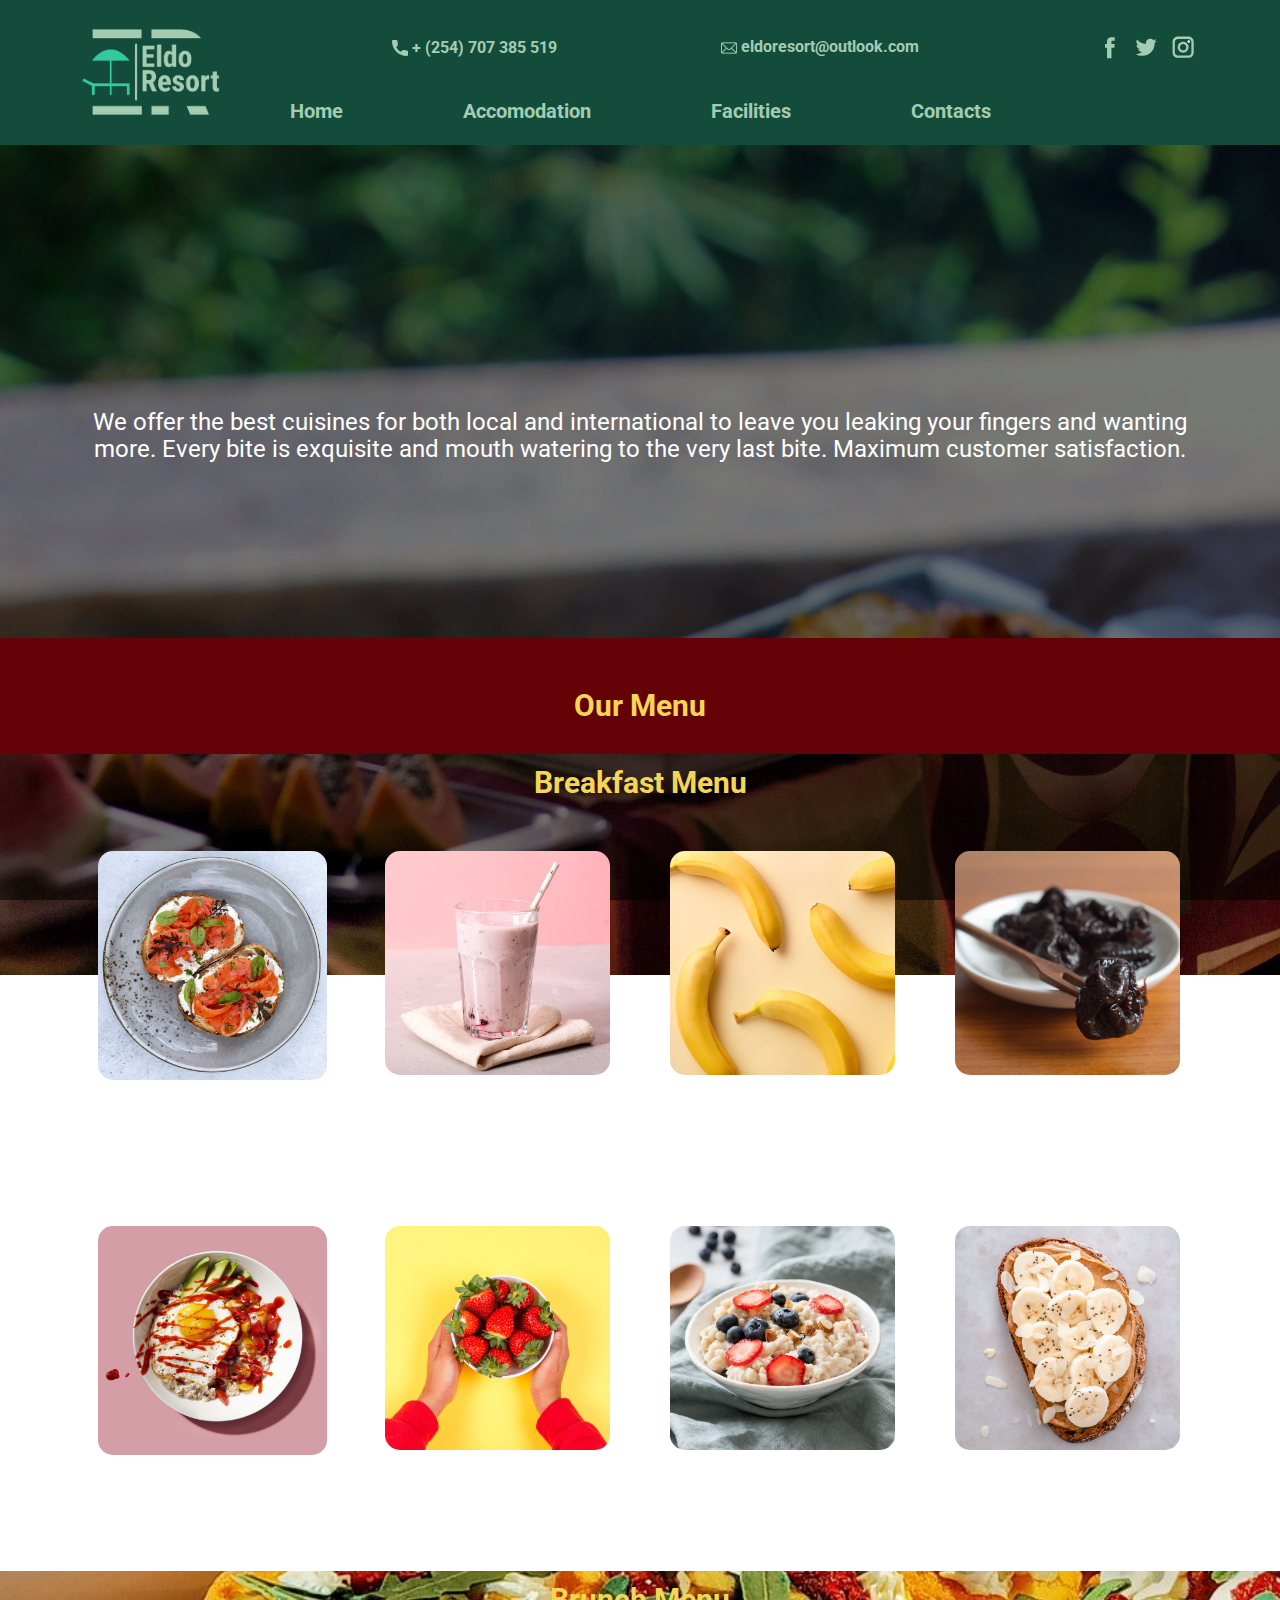
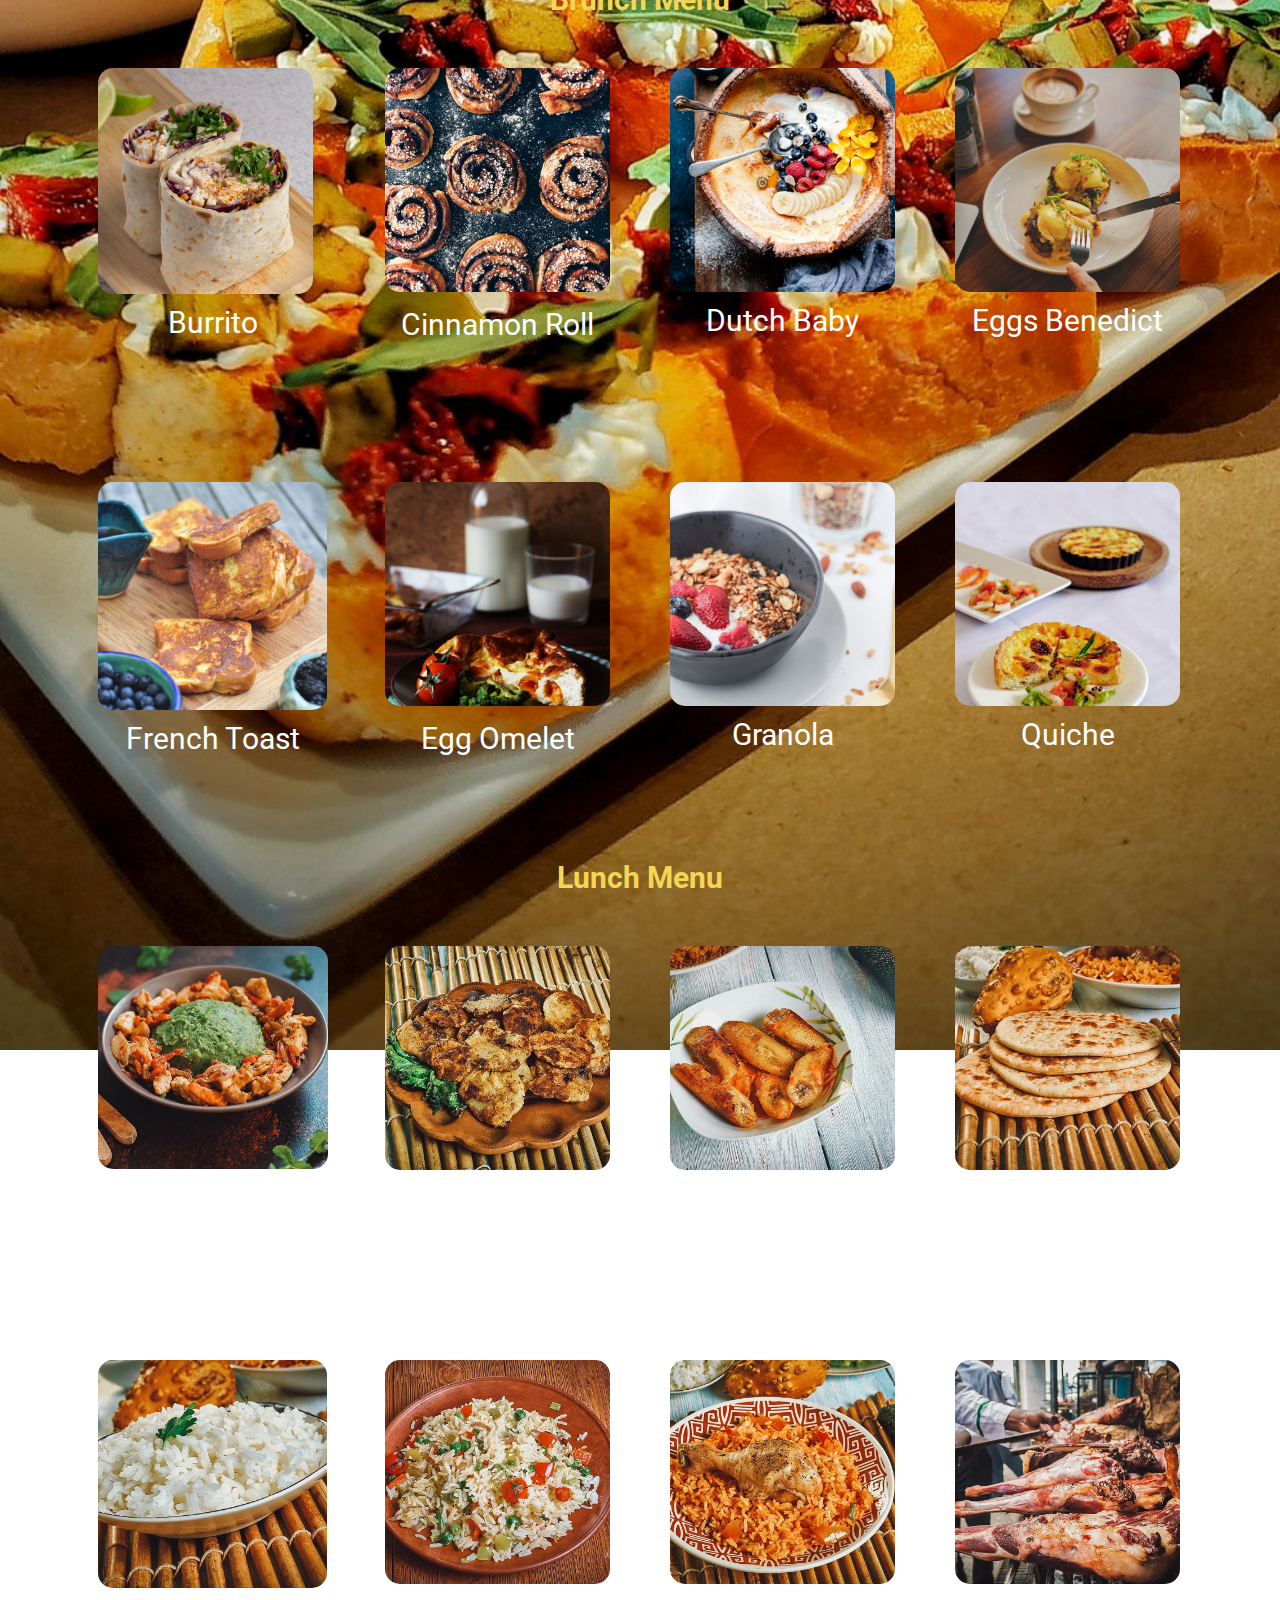
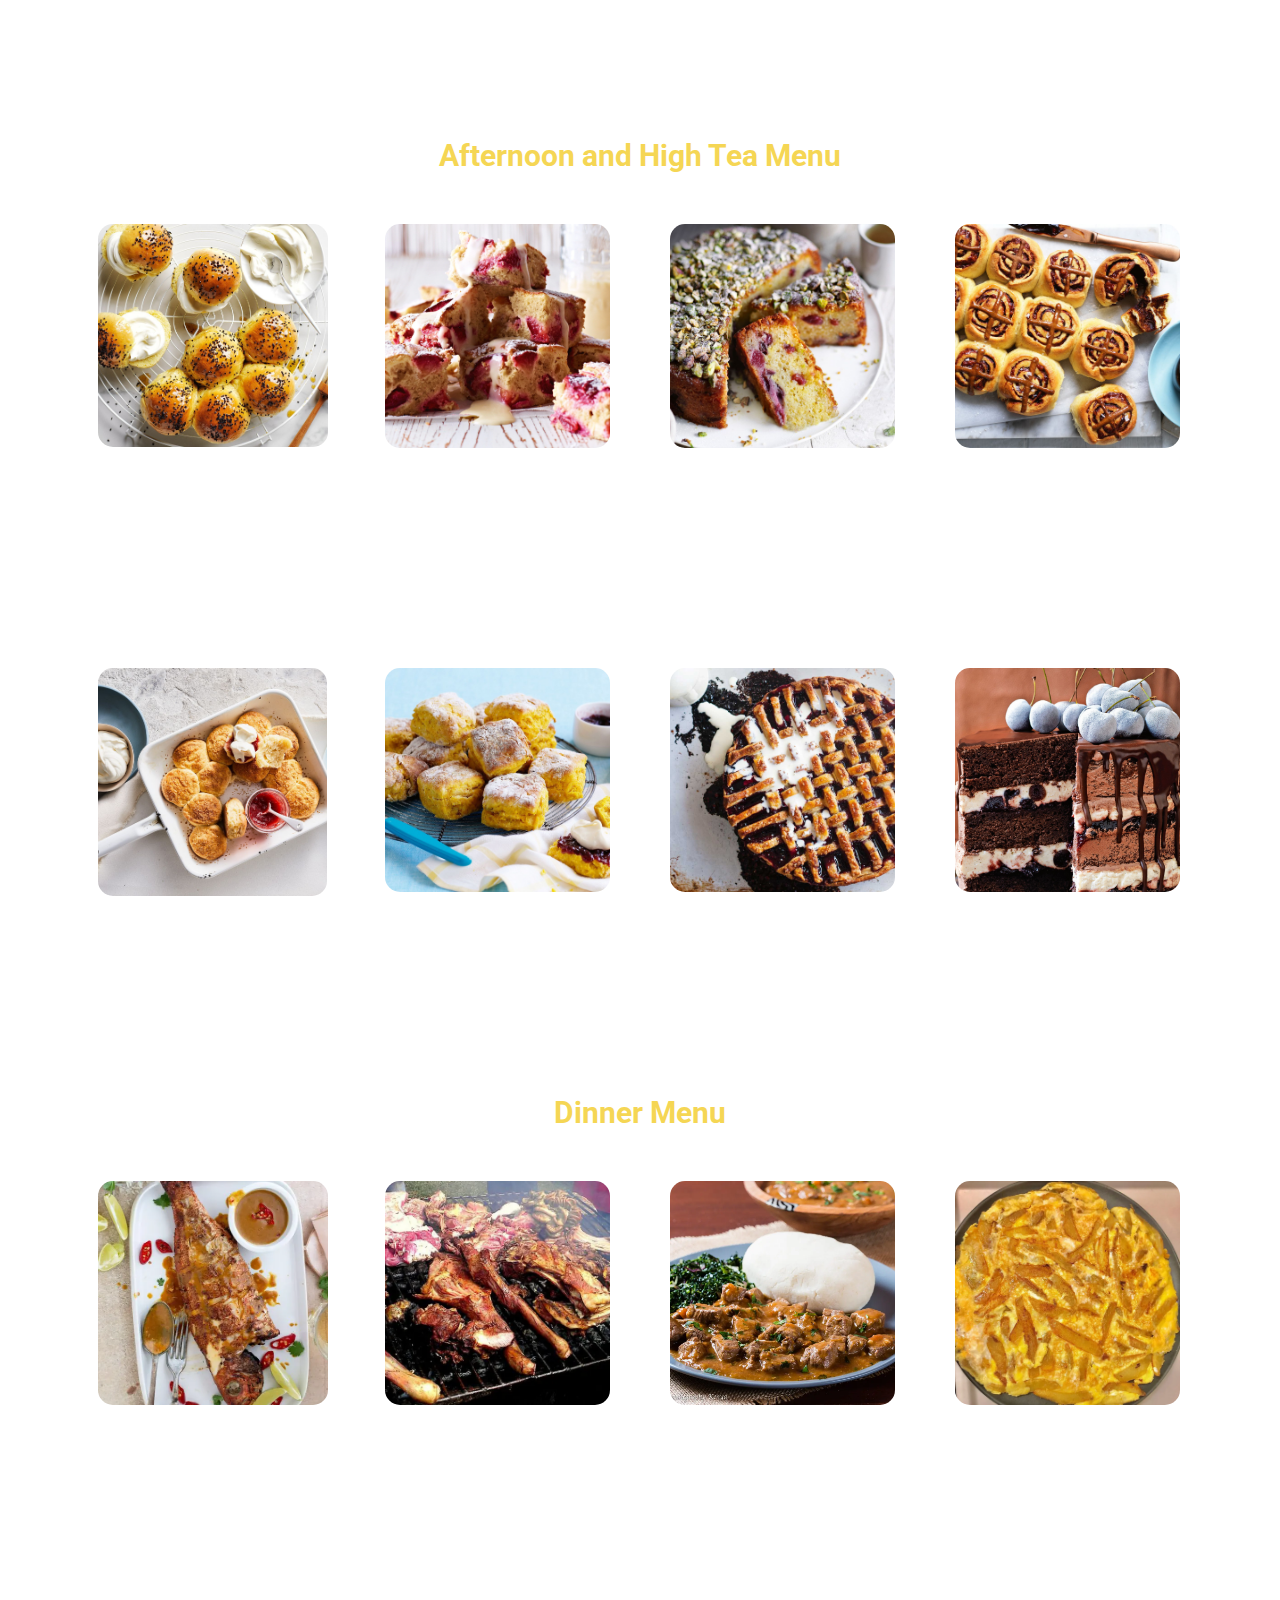
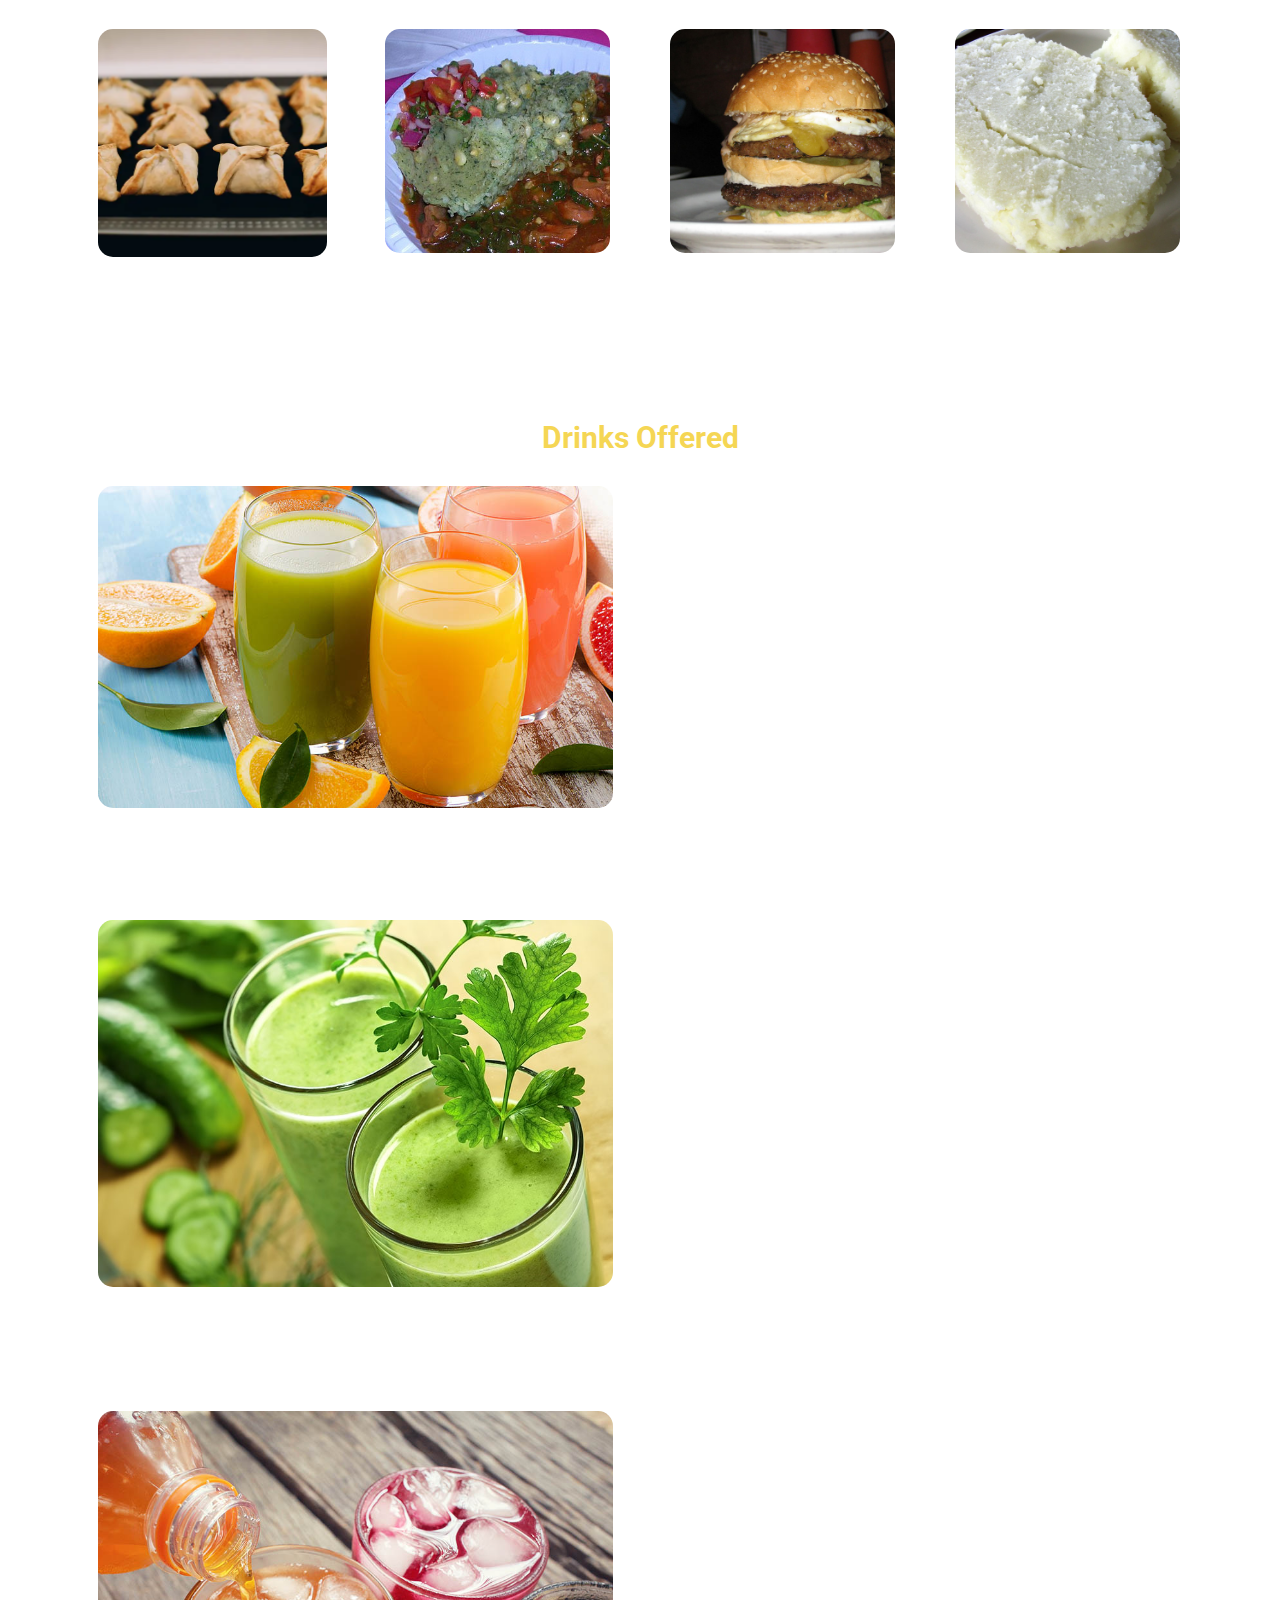
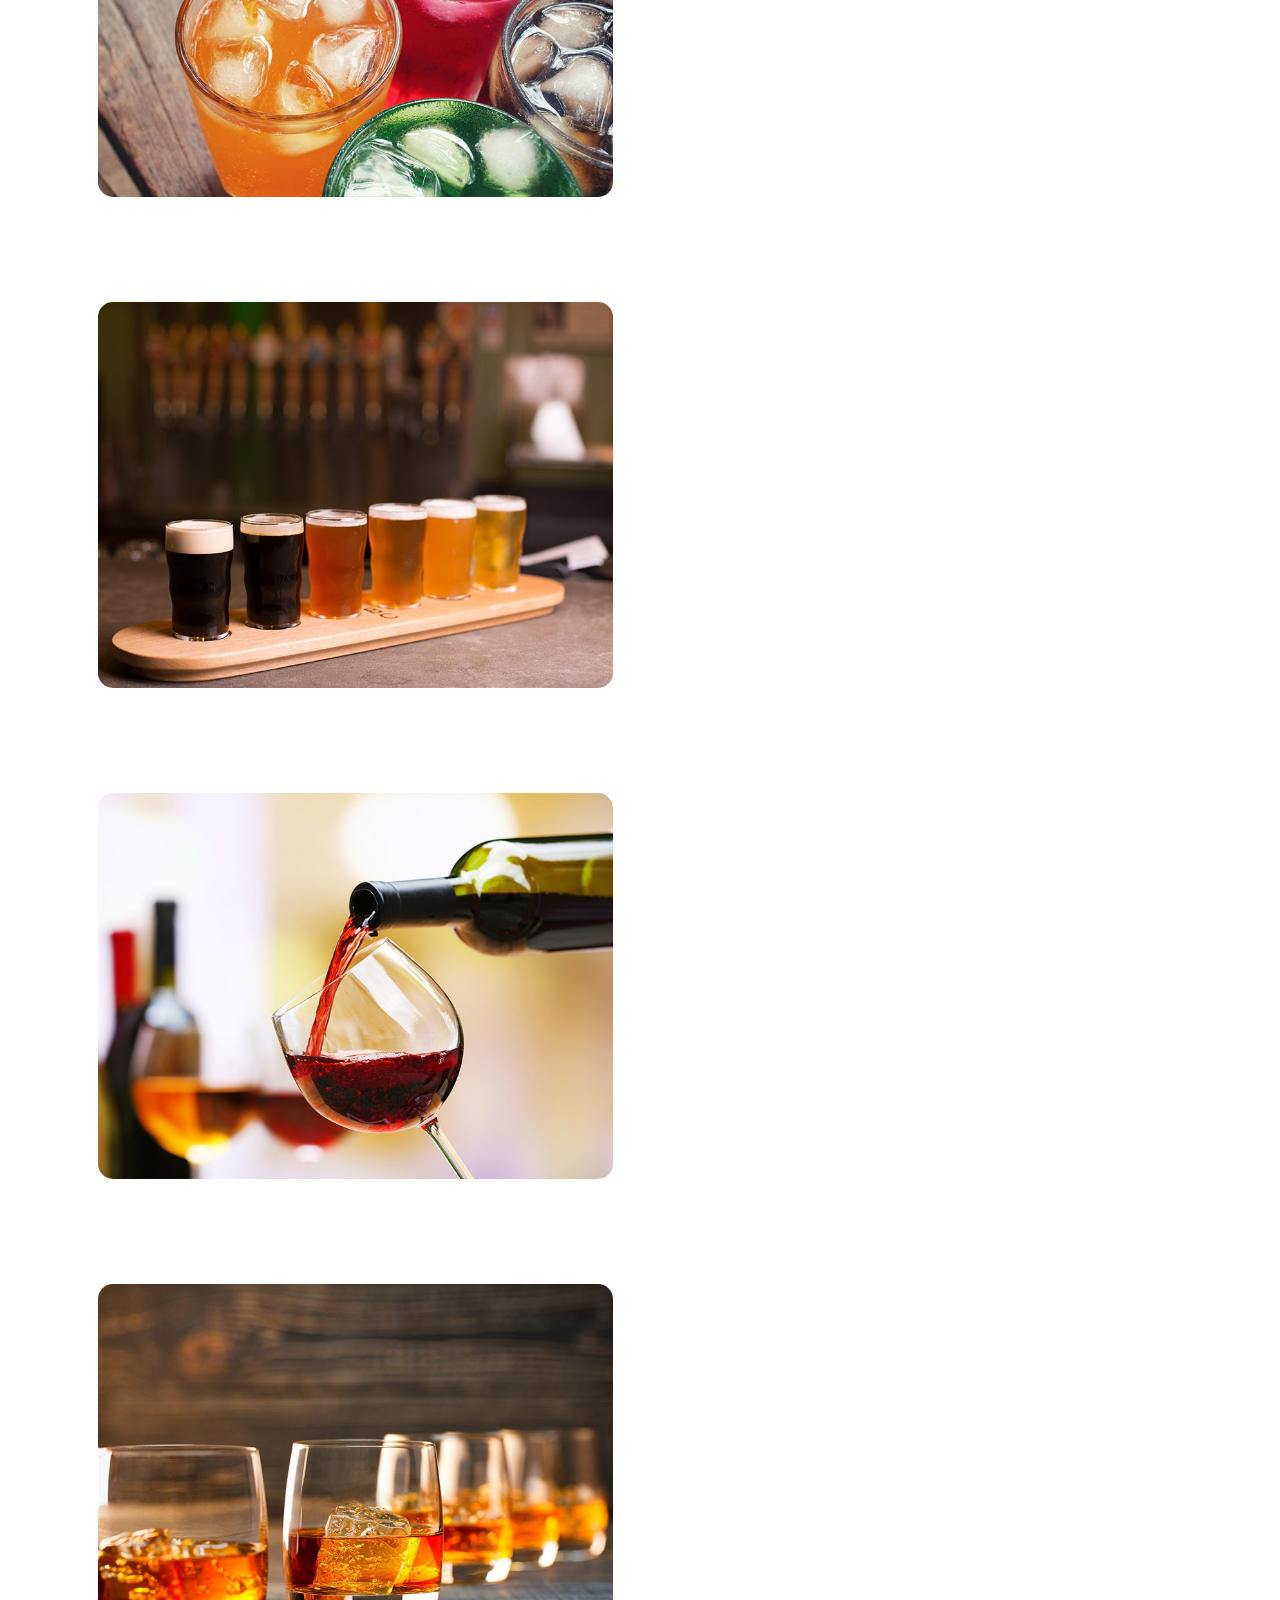
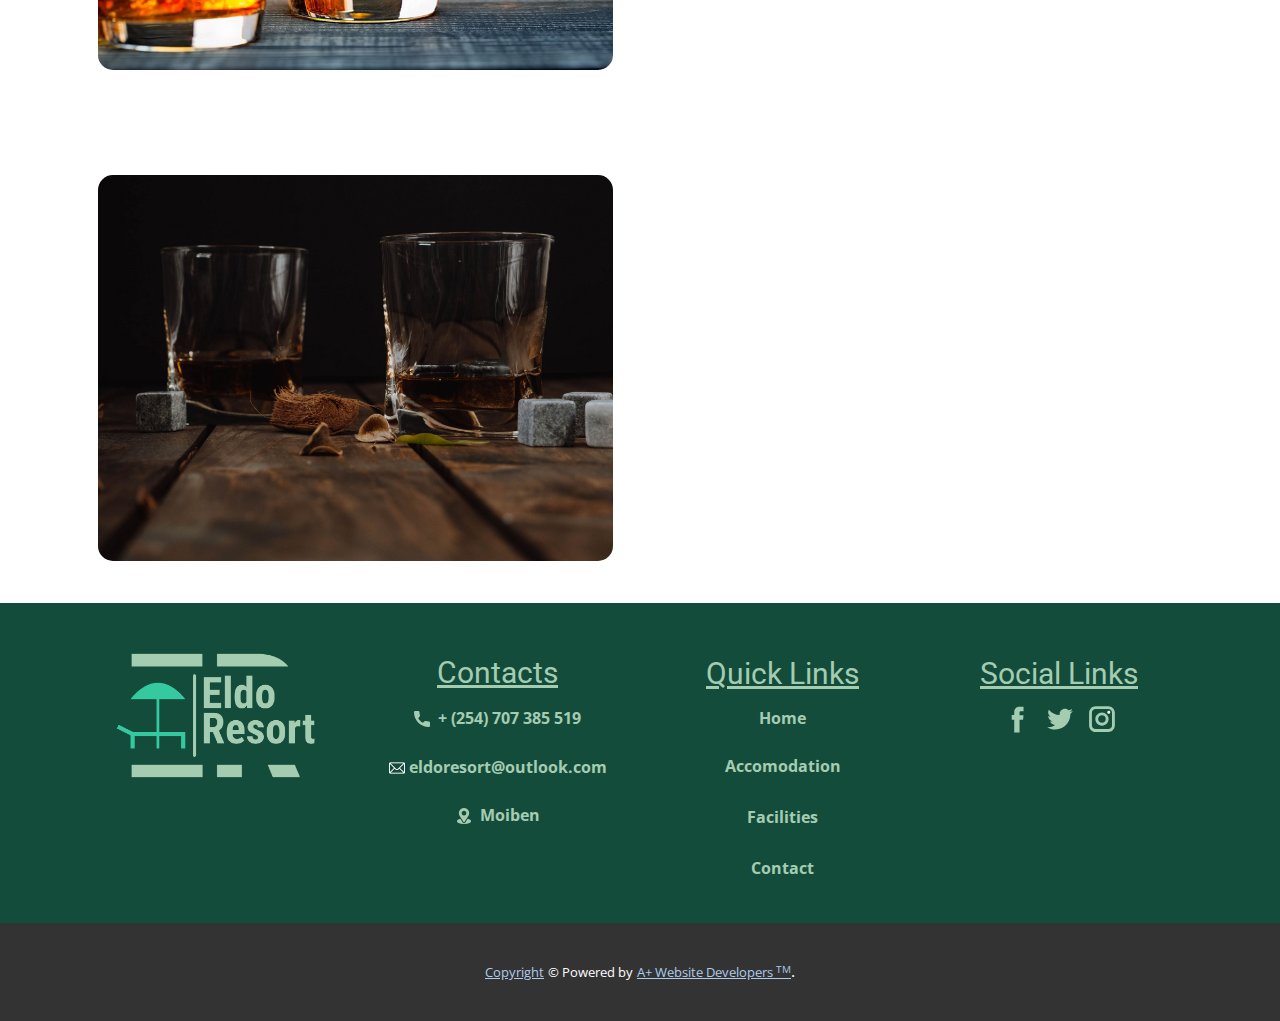
<file: Cuisines.html>
<!DOCTYPE html>
<html style="font-size: 16px;" lang="en"><head>
    <meta name="viewport" content="width=device-width, initial-scale=1.0">
    <meta charset="utf-8">
    <meta name="keywords" content="Doctors">
    <meta name="description" content="">
    <title>Cuisines</title>
    <link rel="stylesheet" href="nicepage.css" media="screen">
<link rel="stylesheet" href="Cuisines.css" media="screen">
    <script class="u-script" type="text/javascript" src="jquery.js" "="" defer=""></script>
    <script class="u-script" type="text/javascript" src="nicepage.js" "="" defer=""></script>
    <meta name="generator" content="Nicepage 4.15.8, nicepage.com">
    <link id="u-theme-google-font" rel="stylesheet" href="https://fonts.googleapis.com/css?family=Roboto:100,100i,300,300i,400,400i,500,500i,700,700i,900,900i|Open+Sans:300,300i,400,400i,500,500i,600,600i,700,700i,800,800i">
    
    
    
    
    
    
    
    
    
    
    
    
    
    
    
    <script type="application/ld+json">{
		"@context": "http://schema.org",
		"@type": "Organization",
		"name": "",
		"logo": "images/logo-color3.png",
		"sameAs": [
				"https://facebook.com/name",
				"https://twitter.com/name",
				"https://instagram.com/name",
				"https://facebook.com/name",
				"https://twitter.com/name",
				"https://instagram.com/name"
		]
}</script>
    <meta name="theme-color" content="#478ac9">
    <meta name="twitter:site" content="@">
    <meta name="twitter:card" content="summary_large_image">
    <meta name="twitter:title" content="Cuisines">
    <meta name="twitter:description" content="">
    <meta property="og:title" content="Cuisines">
    <meta property="og:type" content="website">
  </head>
  <body class="u-body u-overlap u-overlap-contrast u-xl-mode" data-lang="en"><header class="u-header u-sticky u-sticky-17af" id="sec-59f7" data-animation-name="" data-animation-duration="0" data-animation-delay="0" data-animation-direction=""><div class="u-clearfix u-sheet u-sheet-1">
        <a href="Home.html" data-page-id="2789819724" class="u-image u-logo u-image-1" data-image-width="802" data-image-height="523" title="Home">
          <img src="images/logo-color3.png" class="u-logo-image u-logo-image-1">
        </a>
        <div class="u-social-icons u-spacing-10 u-social-icons-1">
          <a class="u-social-url" title="facebook" target="_blank" href="https://facebook.com/name"><span class="u-icon u-social-facebook u-social-icon u-text-custom-color-5 u-icon-1"><svg class="u-svg-link" preserveAspectRatio="xMidYMin slice" viewBox="0 0 112 112" style=""><use xmlns:xlink="http://www.w3.org/1999/xlink" xlink:href="#svg-2369"></use></svg><svg class="u-svg-content" viewBox="0 0 112 112" x="0" y="0" id="svg-2369"><path fill="currentColor" d="M75.5,28.8H65.4c-1.5,0-4,0.9-4,4.3v9.4h13.9l-1.5,15.8H61.4v45.1H42.8V58.3h-8.8V42.4h8.8V32.2
c0-7.4,3.4-18.8,18.8-18.8h13.8v15.4H75.5z"></path></svg></span>
          </a>
          <a class="u-social-url" title="twitter" target="_blank" href="https://twitter.com/name"><span class="u-icon u-social-icon u-social-twitter u-text-custom-color-5 u-icon-2"><svg class="u-svg-link" preserveAspectRatio="xMidYMin slice" viewBox="0 0 112 112" style=""><use xmlns:xlink="http://www.w3.org/1999/xlink" xlink:href="#svg-29da"></use></svg><svg class="u-svg-content" viewBox="0 0 112 112" x="0" y="0" id="svg-29da"><path fill="currentColor" d="M92.2,38.2c0,0.8,0,1.6,0,2.3c0,24.3-18.6,52.4-52.6,52.4c-10.6,0.1-20.2-2.9-28.5-8.2
	c1.4,0.2,2.9,0.2,4.4,0.2c8.7,0,16.7-2.9,23-7.9c-8.1-0.2-14.9-5.5-17.3-12.8c1.1,0.2,2.4,0.2,3.4,0.2c1.6,0,3.3-0.2,4.8-0.7
	c-8.4-1.6-14.9-9.2-14.9-18c0-0.2,0-0.2,0-0.2c2.5,1.4,5.4,2.2,8.4,2.3c-5-3.3-8.3-8.9-8.3-15.4c0-3.4,1-6.5,2.5-9.2
	c9.1,11.1,22.7,18.5,38,19.2c-0.2-1.4-0.4-2.8-0.4-4.3c0.1-10,8.3-18.2,18.5-18.2c5.4,0,10.1,2.2,13.5,5.7c4.3-0.8,8.1-2.3,11.7-4.5
	c-1.4,4.3-4.3,7.9-8.1,10.1c3.7-0.4,7.3-1.4,10.6-2.9C98.9,32.3,95.7,35.5,92.2,38.2z"></path></svg></span>
          </a>
          <a class="u-social-url" title="instagram" target="_blank" href="https://instagram.com/name"><span class="u-icon u-social-icon u-social-instagram u-text-custom-color-5 u-icon-3"><svg class="u-svg-link" preserveAspectRatio="xMidYMin slice" viewBox="0 0 112 112" style=""><use xmlns:xlink="http://www.w3.org/1999/xlink" xlink:href="#svg-efa3"></use></svg><svg class="u-svg-content" viewBox="0 0 112 112" x="0" y="0" id="svg-efa3"><path fill="currentColor" d="M55.9,32.9c-12.8,0-23.2,10.4-23.2,23.2s10.4,23.2,23.2,23.2s23.2-10.4,23.2-23.2S68.7,32.9,55.9,32.9z
	 M55.9,69.4c-7.4,0-13.3-6-13.3-13.3c-0.1-7.4,6-13.3,13.3-13.3s13.3,6,13.3,13.3C69.3,63.5,63.3,69.4,55.9,69.4z"></path><path fill="#FFFFFF" d="M79.7,26.8c-3,0-5.4,2.5-5.4,5.4s2.5,5.4,5.4,5.4c3,0,5.4-2.5,5.4-5.4S82.7,26.8,79.7,26.8z"></path><path fill="currentColor" d="M78.2,11H33.5C21,11,10.8,21.3,10.8,33.7v44.7c0,12.6,10.2,22.8,22.7,22.8h44.7c12.6,0,22.7-10.2,22.7-22.7
	V33.7C100.8,21.1,90.6,11,78.2,11z M91,78.4c0,7.1-5.8,12.8-12.8,12.8H33.5c-7.1,0-12.8-5.8-12.8-12.8V33.7
	c0-7.1,5.8-12.8,12.8-12.8h44.7c7.1,0,12.8,5.8,12.8,12.8V78.4z"></path></svg></span>
          </a>
        </div>
        <a href="Home.html" data-page-id="2789819724" class="u-active-none u-bottom-left-radius-0 u-bottom-right-radius-0 u-btn u-btn-rectangle u-button-style u-custom-font u-heading-font u-hover-none u-none u-radius-0 u-text-custom-color-5 u-top-left-radius-0 u-top-right-radius-0 u-btn-1"><span class="u-file-icon u-icon u-text-custom-color-5"><img src="images/646094.png" alt=""></span>&nbsp;eldoresort@outlook.com
        </a>
        <a href="Home.html" data-page-id="2789819724" class="u-active-none u-bottom-left-radius-0 u-bottom-right-radius-0 u-btn u-btn-rectangle u-button-style u-custom-font u-heading-font u-hover-none u-none u-radius-0 u-text-custom-color-5 u-top-left-radius-0 u-top-right-radius-0 u-btn-2"><span class="u-icon"><svg class="u-svg-content" viewBox="0 0 405.333 405.333" x="0px" y="0px" style="width: 1em; height: 1em;"><path d="M373.333,266.88c-25.003,0-49.493-3.904-72.704-11.563c-11.328-3.904-24.192-0.896-31.637,6.699l-46.016,34.752    c-52.8-28.181-86.592-61.952-114.389-114.368l33.813-44.928c8.512-8.512,11.563-20.971,7.915-32.64    C142.592,81.472,138.667,56.96,138.667,32c0-17.643-14.357-32-32-32H32C14.357,0,0,14.357,0,32    c0,205.845,167.488,373.333,373.333,373.333c17.643,0,32-14.357,32-32V298.88C405.333,281.237,390.976,266.88,373.333,266.88z"></path></svg><img></span>&nbsp;+ (254) 707 385 519
        </a>
        <nav class="u-menu u-menu-one-level u-offcanvas u-menu-1">
          <div class="menu-collapse" style="font-size: 1.25rem; font-weight: 700;">
            <a class="u-black u-button-style u-custom-active-color u-custom-color u-custom-text-active-color u-custom-text-color u-custom-text-decoration u-nav-link" href="#" style="padding: 9px 30px; font-size: calc(1em + 18px); background-image: none;">
              <svg class="u-svg-link" viewBox="0 0 24 24"><use xmlns:xlink="http://www.w3.org/1999/xlink" xlink:href="#svg-c39c"></use></svg>
              <svg class="u-svg-content" version="1.1" id="svg-c39c" viewBox="0 0 16 16" x="0px" y="0px" xmlns:xlink="http://www.w3.org/1999/xlink" xmlns="http://www.w3.org/2000/svg"><g><rect y="1" width="16" height="2"></rect><rect y="7" width="16" height="2"></rect><rect y="13" width="16" height="2"></rect>
</g></svg>
            </a>
          </div>
          <div class="u-custom-menu u-nav-container">
            <ul class="u-custom-font u-heading-font u-nav u-unstyled u-nav-1"><li class="u-nav-item"><a class="u-button-style u-nav-link u-text-active-custom-color-5 u-text-custom-color-5" href="Home.html" style="padding: 10px 60px;">Home</a>
</li><li class="u-nav-item"><a class="u-button-style u-nav-link u-text-active-custom-color-5 u-text-custom-color-5" href="Accomodation.html" style="padding: 10px 60px;">Accomodation</a>
</li><li class="u-nav-item"><a class="u-button-style u-nav-link u-text-active-custom-color-5 u-text-custom-color-5" href="Facilities.html" style="padding: 10px 60px;">Facilities</a>
</li><li class="u-nav-item"><a class="u-button-style u-nav-link u-text-active-custom-color-5 u-text-custom-color-5" href="Contacts.html" style="padding: 10px 60px;">Contacts</a>
</li></ul>
          </div>
          <div class="u-custom-menu u-nav-container-collapse">
            <div class="u-container-style u-custom-color-6 u-inner-container-layout u-opacity u-opacity-95 u-sidenav">
              <div class="u-inner-container-layout u-sidenav-overflow">
                <div class="u-menu-close"></div>
                <ul class="u-align-center u-nav u-popupmenu-items u-unstyled u-nav-2"><li class="u-nav-item"><a class="u-button-style u-nav-link" href="Home.html">Home</a>
</li><li class="u-nav-item"><a class="u-button-style u-nav-link" href="Accomodation.html">Accomodation</a>
</li><li class="u-nav-item"><a class="u-button-style u-nav-link" href="Facilities.html">Facilities</a>
</li><li class="u-nav-item"><a class="u-button-style u-nav-link" href="Contacts.html">Contacts</a>
</li></ul>
              </div>
            </div>
            <div class="u-black u-menu-overlay u-opacity u-opacity-70"></div>
          </div>
        </nav>
      </div><style class="u-sticky-style" data-style-id="17af">.u-sticky-fixed.u-sticky-17af, .u-body.u-sticky-fixed .u-sticky-17af {
box-shadow: 2px 2px 8px 0 rgba(128,128,128,1) !important
}</style></header>
    <section class="skrollable u-clearfix u-image u-parallax u-shading u-section-1" id="sec-e5b1" data-image-width="2731" data-image-height="4096">
      <div class="u-clearfix u-sheet u-valign-middle-xl u-sheet-1">
        <h2 class="u-align-center u-text u-text-1"> We offer the best cuisines  for both local and international to leave you leaking your fingers and wanting more. Every bite is exquisite and mouth watering to the very last bite. Maximum customer satisfaction.</h2>
      </div>
    </section>
    <section class="u-clearfix u-custom-color-3 u-section-2" id="sec-dac4">
      <div class="u-clearfix u-sheet u-sheet-1">
        <h3 class="u-text u-text-default u-text-font u-text-palette-3-light-1 u-text-1">Our Menu</h3>
      </div>
    </section>
    <section class="skrollable u-clearfix u-image u-parallax u-shading u-section-3" id="carousel_3c4e" data-image-width="5184" data-image-height="3456">
      <div class="u-clearfix u-sheet u-valign-middle-sm u-valign-middle-xs u-sheet-1">
        <h3 class="u-text u-text-default u-text-font u-text-palette-3-light-1 u-text-1">Breakfast Menu</h3>
        <div class="u-clearfix u-expanded-width u-layout-wrap u-layout-wrap-1">
          <div class="u-layout">
            <div class="u-layout-row">
              <div class="u-align-center u-container-style u-layout-cell u-size-15 u-size-30-md u-layout-cell-1">
                <div class="u-container-layout u-container-layout-1">
                  <img class="u-expanded-width-md u-expanded-width-sm u-expanded-width-xs u-image u-image-round u-radius-15 u-image-1" src="images/wholegrains.jpg" alt="" data-image-width="768" data-image-height="768">
                  <h3 class="u-text u-text-default u-text-font u-text-2">Whole Grains</h3>
                </div>
              </div>
              <div class="u-align-center u-container-style u-layout-cell u-size-15 u-size-30-md u-layout-cell-2">
                <div class="u-container-layout u-container-layout-2">
                  <img class="u-expanded-width u-image u-image-round u-radius-15 u-image-2" src="images/proteinshakes.jpg" alt="" data-image-width="768" data-image-height="766">
                  <h3 class="u-text u-text-default u-text-font u-text-3">Protein Shakes</h3>
                </div>
              </div>
              <div class="u-align-center u-container-style u-layout-cell u-size-15 u-size-30-md u-layout-cell-3">
                <div class="u-container-layout u-container-layout-3">
                  <img class="u-expanded-width u-image u-image-round u-radius-15 u-image-3" src="images/bananas.jpg" alt="" data-image-width="768" data-image-height="763">
                  <h3 class="u-text u-text-default u-text-font u-text-4">Bananas</h3>
                </div>
              </div>
              <div class="u-align-center u-container-style u-layout-cell u-size-15 u-size-30-md u-layout-cell-4">
                <div class="u-container-layout u-valign-bottom-xl u-container-layout-4">
                  <img class="u-expanded-width-sm u-expanded-width-xl u-expanded-width-xs u-image u-image-round u-radius-15 u-image-4" src="images/prunes.jpg" alt="" data-image-width="768" data-image-height="766">
                  <h3 class="u-text u-text-default u-text-font u-text-5">Prunes</h3>
                </div>
              </div>
            </div>
          </div>
        </div>
        <div class="u-clearfix u-expanded-width u-layout-wrap u-layout-wrap-2">
          <div class="u-layout">
            <div class="u-layout-row">
              <div class="u-align-center u-container-style u-layout-cell u-size-15 u-size-30-md u-layout-cell-5">
                <div class="u-container-layout u-container-layout-5">
                  <img class="u-image u-image-round u-radius-15 u-image-5" src="images/eggs.jpg" alt="" data-image-width="768" data-image-height="768">
                  <h3 class="u-text u-text-default u-text-font u-text-6">Eggs</h3>
                </div>
              </div>
              <div class="u-align-center u-container-style u-layout-cell u-size-15 u-size-30-md u-layout-cell-6">
                <div class="u-container-layout u-container-layout-6">
                  <img class="u-expanded-width u-image u-image-round u-radius-15 u-image-6" src="images/berries.jpg" alt="" data-image-width="768" data-image-height="768">
                  <h3 class="u-text u-text-default u-text-font u-text-7">Berries</h3>
                </div>
              </div>
              <div class="u-align-center u-container-style u-layout-cell u-size-15 u-size-30-md u-layout-cell-7">
                <div class="u-container-layout u-container-layout-7">
                  <img class="u-expanded-width u-image u-image-round u-radius-15 u-image-7" src="images/oats.jpg" alt="" data-image-width="768" data-image-height="764">
                  <h3 class="u-text u-text-default u-text-font u-text-8">Oats</h3>
                </div>
              </div>
              <div class="u-align-center u-container-style u-layout-cell u-size-15 u-size-30-md u-layout-cell-8">
                <div class="u-container-layout u-container-layout-8">
                  <img class="u-expanded-width u-image u-image-round u-radius-15 u-image-8" src="images/nutbutter.jpg" alt="" data-image-width="768" data-image-height="769">
                  <h3 class="u-text u-text-default u-text-font u-text-9">Nut Butter</h3>
                </div>
              </div>
            </div>
          </div>
        </div>
      </div>
    </section>
    <section class="skrollable u-clearfix u-image u-parallax u-shading u-section-4" id="carousel_c2b5" data-image-width="2016" data-image-height="4032">
      <div class="u-clearfix u-sheet u-sheet-1">
        <h3 class="u-text u-text-default u-text-font u-text-palette-3-light-1 u-text-1">Brunch Menu</h3>
        <div class="u-clearfix u-expanded-width u-layout-wrap u-layout-wrap-1">
          <div class="u-layout">
            <div class="u-layout-row">
              <div class="u-container-style u-layout-cell u-size-15 u-size-30-md u-layout-cell-1">
                <div class="u-container-layout u-container-layout-1">
                  <img class="u-image u-image-round u-radius-15 u-image-1" src="images/max-griss-Spp1G283dow-unsplash.jpg" alt="" data-image-width="3064" data-image-height="3830">
                  <h3 class="u-align-center u-text u-text-default u-text-font u-text-2"> Burrito</h3>
                </div>
              </div>
              <div class="u-align-center u-container-style u-layout-cell u-size-15 u-size-30-md u-layout-cell-2">
                <div class="u-container-layout u-container-layout-2">
                  <img class="u-expanded-width u-image u-image-round u-radius-15 u-image-2" src="images/otto-norin-uG3Vu5TXKxE-unsplash.jpg" alt="" data-image-width="2448" data-image-height="3264">
                  <h3 class="u-text u-text-default u-text-font u-text-3"> Cinnamon Roll</h3>
                </div>
              </div>
              <div class="u-align-center u-container-style u-layout-cell u-size-15 u-size-30-md u-layout-cell-3">
                <div class="u-container-layout u-container-layout-3">
                  <img class="u-expanded-width u-image u-image-round u-radius-15 u-image-3" src="images/deborah-rainford--hEw0ioc8XE-unsplash.jpg" alt="" data-image-width="2500" data-image-height="3750">
                  <h3 class="u-text u-text-default u-text-font u-text-4"> Dutch Baby</h3>
                </div>
              </div>
              <div class="u-align-center u-container-style u-layout-cell u-size-15 u-size-30-md u-layout-cell-4">
                <div class="u-container-layout u-valign-top u-container-layout-4">
                  <img class="u-expanded-width u-image u-image-round u-radius-15 u-image-4" src="images/ryan-o-niel-iubgGyTICpQ-unsplash.jpg" alt="" data-image-width="1440" data-image-height="1920">
                  <h3 class="u-text u-text-default u-text-font u-text-5"> Eggs Benedict</h3>
                </div>
              </div>
            </div>
          </div>
        </div>
        <div class="u-clearfix u-expanded-width u-layout-wrap u-layout-wrap-2">
          <div class="u-layout">
            <div class="u-layout-row">
              <div class="u-align-center u-container-style u-layout-cell u-size-15 u-size-30-md u-layout-cell-5">
                <div class="u-container-layout u-container-layout-5">
                  <img class="u-expanded-width u-image u-image-round u-radius-15 u-image-5" src="images/i-do-nothing-but-love-u00NnpVinYA-unsplash.jpg" alt="" data-image-width="1275" data-image-height="1920">
                  <h3 class="u-text u-text-default u-text-font u-text-6"> French Toast</h3>
                </div>
              </div>
              <div class="u-align-center u-container-style u-layout-cell u-size-15 u-size-30-md u-layout-cell-6">
                <div class="u-container-layout u-container-layout-6">
                  <img class="u-expanded-width u-image u-image-round u-radius-15 u-image-6" src="images/elena-leya-bDTDIpXdmGo-unsplash.jpg" alt="" data-image-width="3351" data-image-height="5026">
                  <h3 class="u-text u-text-default u-text-font u-text-7"> Egg Omelet</h3>
                </div>
              </div>
              <div class="u-align-center u-container-style u-layout-cell u-size-15 u-size-30-md u-layout-cell-7">
                <div class="u-container-layout u-container-layout-7">
                  <img class="u-expanded-width u-image u-image-round u-radius-15 u-image-7" src="images/fernanda-martinez-4Da2nFJKW6o-unsplash.jpg" alt="" data-image-width="3456" data-image-height="5184">
                  <h3 class="u-text u-text-default u-text-font u-text-8"> Granola</h3>
                </div>
              </div>
              <div class="u-align-center u-container-style u-layout-cell u-size-15 u-size-30-md u-layout-cell-8">
                <div class="u-container-layout u-container-layout-8">
                  <img class="u-expanded-width u-image u-image-round u-radius-15 u-image-8" src="images/keriliwi-KMZlAUMHNls-unsplash.jpg" alt="" data-image-width="4000" data-image-height="6000">
                  <h3 class="u-text u-text-default u-text-font u-text-9"> Quiche</h3>
                </div>
              </div>
            </div>
          </div>
        </div>
      </div>
    </section>
    <section class="skrollable u-clearfix u-image u-parallax u-shading u-section-5" id="carousel_cc4d" data-image-width="2016" data-image-height="4032">
      <div class="u-clearfix u-sheet u-sheet-1">
        <h3 class="u-text u-text-default u-text-font u-text-palette-3-light-1 u-text-1">Lunch Menu</h3>
        <div class="u-clearfix u-expanded-width u-layout-wrap u-layout-wrap-1">
          <div class="u-layout">
            <div class="u-layout-row">
              <div class="u-container-style u-layout-cell u-size-15 u-size-30-md u-layout-cell-1">
                <div class="u-container-layout u-valign-top-sm u-valign-top-xs u-container-layout-1">
                  <img class="u-image u-image-round u-radius-15 u-image-1" src="images/mukimo.jpg.webp" alt="" data-image-width="1200" data-image-height="800">
                  <h3 class="u-align-center u-text u-text-default u-text-font u-text-2"> Mukimo</h3>
                </div>
              </div>
              <div class="u-align-center u-container-style u-layout-cell u-size-15 u-size-30-md u-layout-cell-2">
                <div class="u-container-layout u-container-layout-2">
                  <img class="u-expanded-width u-image u-image-round u-radius-15 u-image-2" src="images/kenyan-food-bajias.jpg.webp" alt="" data-image-width="1200" data-image-height="798">
                  <h3 class="u-text u-text-default u-text-font u-text-3">Bhajias</h3>
                </div>
              </div>
              <div class="u-align-center u-container-style u-layout-cell u-size-15 u-size-30-md u-layout-cell-3">
                <div class="u-container-layout u-container-layout-3">
                  <img class="u-expanded-width u-image u-image-round u-radius-15 u-image-3" src="images/kenyan-food-matoke-stew.jpg.webp" alt="" data-image-width="1200" data-image-height="798">
                  <h3 class="u-text u-text-default u-text-font u-text-4">Matoke</h3>
                </div>
              </div>
              <div class="u-align-center u-container-style u-layout-cell u-size-15 u-size-30-md u-layout-cell-4">
                <div class="u-container-layout u-valign-top u-container-layout-4">
                  <img class="u-expanded-width u-image u-image-round u-radius-15 u-image-4" src="images/kenyan-food-chapati.jpg.webp" alt="" data-image-width="1200" data-image-height="728">
                  <h3 class="u-text u-text-default u-text-font u-text-5">Chapatis</h3>
                </div>
              </div>
            </div>
          </div>
        </div>
        <div class="u-clearfix u-expanded-width u-layout-wrap u-layout-wrap-2">
          <div class="u-layout">
            <div class="u-layout-row">
              <div class="u-align-center u-container-style u-layout-cell u-size-15 u-size-30-md u-layout-cell-5">
                <div class="u-container-layout u-container-layout-5">
                  <img class="u-expanded-width u-image u-image-round u-radius-15 u-image-5" src="images/kenyan-food-wali-wa-nazi.jpg.webp" alt="" data-image-width="1200" data-image-height="751">
                  <h3 class="u-text u-text-default u-text-font u-text-6">Coconut Rice</h3>
                </div>
              </div>
              <div class="u-align-center u-container-style u-layout-cell u-size-15 u-size-30-md u-layout-cell-6">
                <div class="u-container-layout u-container-layout-6">
                  <img class="u-expanded-width u-image u-image-round u-radius-15 u-image-6" src="images/kenyan-food-wali-wa-kukaanga.jpg.webp" alt="" data-image-width="1200" data-image-height="795">
                  <h3 class="u-text u-text-default u-text-font u-text-7">Fried Rice</h3>
                </div>
              </div>
              <div class="u-align-center u-container-style u-layout-cell u-size-15 u-size-30-md u-layout-cell-7">
                <div class="u-container-layout u-container-layout-7">
                  <img class="u-expanded-width u-image u-image-round u-radius-15 u-image-7" src="images/kenyan-food-pilau.jpg.webp" alt="" data-image-width="1200" data-image-height="798">
                  <h3 class="u-text u-text-default u-text-font u-text-8">Kenayn Pilau</h3>
                </div>
              </div>
              <div class="u-align-center u-container-style u-layout-cell u-size-15 u-size-30-md u-layout-cell-8">
                <div class="u-container-layout u-container-layout-8">
                  <img class="u-expanded-width u-image u-image-round u-radius-15 u-image-8" src="images/kenyan-food-nyama-choma.jpg.webp" alt="" data-image-width="1200" data-image-height="801">
                  <h3 class="u-text u-text-default u-text-font u-text-9"> Nyama Choma</h3>
                </div>
              </div>
            </div>
          </div>
        </div>
      </div>
    </section>
    <section class="skrollable u-clearfix u-image u-parallax u-shading u-section-6" id="carousel_7793" data-image-width="1500" data-image-height="1000">
      <div class="u-clearfix u-sheet u-sheet-1">
        <h3 class="u-text u-text-default u-text-font u-text-palette-3-light-1 u-text-1">Afternoon and High Tea Menu</h3>
        <div class="u-clearfix u-expanded-width u-layout-wrap u-layout-wrap-1">
          <div class="u-layout">
            <div class="u-layout-row">
              <div class="u-container-style u-layout-cell u-size-15 u-size-30-md u-layout-cell-1">
                <div class="u-container-layout u-valign-bottom-sm u-valign-bottom-xs u-container-layout-1">
                  <img class="u-image u-image-round u-radius-15 u-image-1" src="images/saffronbuns.jpg" alt="" data-image-width="1500" data-image-height="1000">
                  <h3 class="u-align-center u-text u-text-default u-text-font u-text-2">Suffron Buns</h3>
                </div>
              </div>
              <div class="u-align-center u-container-style u-layout-cell u-size-15 u-size-30-md u-layout-cell-2">
                <div class="u-container-layout u-container-layout-2">
                  <img class="u-expanded-width u-image u-image-round u-radius-15 u-image-2" src="images/plum-tray-bake-with-white-chocolate-custard-12915-1.webp" alt="" data-image-width="3000" data-image-height="2000">
                  <h3 class="u-text u-text-default u-text-font u-text-3">Plum Tray Bake</h3>
                </div>
              </div>
              <div class="u-align-center u-container-style u-layout-cell u-size-15 u-size-30-md u-layout-cell-3">
                <div class="u-container-layout u-container-layout-3">
                  <img class="u-expanded-width u-image u-image-round u-radius-15 u-image-3" src="images/cherry-pistachio-and-marzipan-cake-15757-2.jpg" alt="" data-image-width="1500" data-image-height="1000">
                  <h3 class="u-text u-text-default u-text-font u-text-4">Marzipan Cake</h3>
                </div>
              </div>
              <div class="u-align-center u-container-style u-layout-cell u-size-15 u-size-30-md u-layout-cell-4">
                <div class="u-container-layout u-valign-top u-container-layout-4">
                  <img class="u-expanded-width u-image u-image-round u-radius-15 u-image-4" src="images/vegemite-and-smoked-cheddar-scrolls-148041-2.jpg" alt="" data-image-width="1500" data-image-height="1000">
                  <h3 class="u-text u-text-default u-text-font u-text-5">Smoked Cheddar Scrolls</h3>
                </div>
              </div>
            </div>
          </div>
        </div>
        <div class="u-clearfix u-expanded-width u-layout-wrap u-layout-wrap-2">
          <div class="u-layout">
            <div class="u-layout-row">
              <div class="u-align-center u-container-style u-layout-cell u-size-15 u-size-30-md u-layout-cell-5">
                <div class="u-container-layout u-container-layout-5">
                  <img class="u-expanded-width u-image u-image-round u-radius-15 u-image-5" src="images/vanilla-cream-scones-with-rhubarb-strawberry-jam-114041-2.jpg" alt="" data-image-width="1500" data-image-height="1000">
                  <h3 class="u-text u-text-default u-text-font u-text-6">Vanilla Cream Scones</h3>
                </div>
              </div>
              <div class="u-align-center u-container-style u-layout-cell u-size-15 u-size-30-md u-layout-cell-6">
                <div class="u-container-layout u-container-layout-6">
                  <img class="u-expanded-width u-image u-image-round u-radius-15 u-image-6" src="images/pumpkin-lemonade-scones-13528-1.jpg" alt="" data-image-width="1500" data-image-height="1000">
                  <h3 class="u-text u-text-default u-text-font u-text-7">Pumpkin Lemonade Scones</h3>
                </div>
              </div>
              <div class="u-align-center u-container-style u-layout-cell u-size-15 u-size-30-md u-layout-cell-7">
                <div class="u-container-layout u-container-layout-7">
                  <img class="u-expanded-width u-image u-image-round u-radius-15 u-image-7" src="images/blackberry-and-ginger-pie-31560-1.jpg" alt="" data-image-width="1500" data-image-height="1000">
                  <h3 class="u-text u-text-default u-text-font u-text-8">Black Berry Ginger Pie</h3>
                </div>
              </div>
              <div class="u-align-center u-container-style u-layout-cell u-size-15 u-size-30-md u-layout-cell-8">
                <div class="u-container-layout u-container-layout-8">
                  <img class="u-expanded-width u-image u-image-round u-radius-15 u-image-8" src="images/the-new-black-forest-cake-30801-2.jpg" alt="" data-image-width="1920" data-image-height="1280">
                  <h3 class="u-text u-text-default u-text-font u-text-9">Black Forest Cake</h3>
                </div>
              </div>
            </div>
          </div>
        </div>
      </div>
    </section>
    <section class="skrollable u-clearfix u-image u-parallax u-shading u-section-7" id="carousel_f941" data-image-width="2304" data-image-height="3456">
      <div class="u-clearfix u-sheet u-sheet-1">
        <h3 class="u-text u-text-default u-text-font u-text-palette-3-light-1 u-text-1">Dinner Menu</h3>
        <div class="u-clearfix u-expanded-width u-layout-wrap u-layout-wrap-1">
          <div class="u-layout">
            <div class="u-layout-row">
              <div class="u-container-style u-layout-cell u-size-15 u-size-30-md u-layout-cell-1">
                <div class="u-container-layout u-container-layout-1">
                  <img class="u-image u-image-round u-radius-15 u-image-1" src="images/Samaki-Fish.jpg.webp" alt="" data-image-width="526" data-image-height="693">
                  <h3 class="u-align-center u-text u-text-default u-text-font u-text-2">Fish</h3>
                </div>
              </div>
              <div class="u-align-center u-container-style u-layout-cell u-size-15 u-size-30-md u-layout-cell-2">
                <div class="u-container-layout u-container-layout-2">
                  <img class="u-expanded-width u-image u-image-round u-radius-15 u-image-2" src="images/Nyama-Choma-Grilled-meat-960x476.jpg.webp" alt="" data-image-width="960" data-image-height="476">
                  <h3 class="u-text u-text-default u-text-font u-text-3">Grillled Meat</h3>
                </div>
              </div>
              <div class="u-align-center u-container-style u-layout-cell u-size-15 u-size-30-md u-layout-cell-3">
                <div class="u-container-layout u-container-layout-3">
                  <img class="u-expanded-width u-image u-image-round u-radius-15 u-image-3" src="images/Kenyan-Style-Stew--960x870.jpg.webp" alt="" data-image-width="960" data-image-height="870">
                  <h3 class="u-text u-text-default u-text-font u-text-4">Kenyan Style Stew</h3>
                </div>
              </div>
              <div class="u-align-center u-container-style u-layout-cell u-size-15 u-size-30-md u-layout-cell-4">
                <div class="u-container-layout u-valign-top u-container-layout-4">
                  <img class="u-expanded-width u-image u-image-round u-radius-15 u-image-4" src="images/Chips-Mayai-Omelet-and-French-fries--960x983.jpg.webp" alt="" data-image-width="960" data-image-height="983">
                  <h3 class="u-text u-text-default u-text-font u-text-5">Omelet and French Fries</h3>
                </div>
              </div>
            </div>
          </div>
        </div>
        <div class="u-clearfix u-expanded-width u-layout-wrap u-layout-wrap-2">
          <div class="u-layout">
            <div class="u-layout-row">
              <div class="u-align-center u-container-style u-layout-cell u-size-15 u-size-30-md u-layout-cell-5">
                <div class="u-container-layout u-container-layout-5">
                  <img class="u-expanded-width u-image u-image-round u-radius-15 u-image-5" src="images/50139561503_106be59654_c.jpg.webp" alt="" data-image-width="800" data-image-height="460">
                  <h3 class="u-text u-text-default u-text-font u-text-6">Samosas</h3>
                </div>
              </div>
              <div class="u-align-center u-container-style u-layout-cell u-size-15 u-size-30-md u-layout-cell-6">
                <div class="u-container-layout u-container-layout-6">
                  <img class="u-expanded-width u-image u-image-round u-radius-15 u-image-6" src="images/irio.jpg" alt="" data-image-width="420" data-image-height="315">
                  <h3 class="u-text u-text-default u-text-font u-text-7">Mashed Potaoes and Peas Stew</h3>
                </div>
              </div>
              <div class="u-align-center u-container-style u-layout-cell u-size-15 u-size-30-md u-layout-cell-7">
                <div class="u-container-layout u-container-layout-7">
                  <img class="u-expanded-width u-image u-image-round u-radius-15 u-image-7" src="images/5735689637_dc65d234ff_o.jpg" alt="" data-image-width="700" data-image-height="525">
                  <h3 class="u-text u-text-default u-text-font u-text-8">Kenyab Burger</h3>
                </div>
              </div>
              <div class="u-align-center u-container-style u-layout-cell u-size-15 u-size-30-md u-layout-cell-8">
                <div class="u-container-layout u-container-layout-8">
                  <img class="u-expanded-width u-image u-image-round u-radius-15 u-image-8" src="images/5735687163_a73cc969f9_o.jpg" alt="" data-image-width="700" data-image-height="525">
                  <h3 class="u-text u-text-default u-text-font u-text-9">Black Forest Cake</h3>
                </div>
              </div>
            </div>
          </div>
        </div>
      </div>
    </section>
    <section class="skrollable u-clearfix u-image u-parallax u-shading u-section-8" id="carousel_212b" data-image-width="3836" data-image-height="5754">
      <div class="u-clearfix u-sheet u-valign-middle-lg u-sheet-1">
        <h3 class="u-text u-text-default u-text-font u-text-palette-3-light-1 u-text-1">Drinks Offered</h3>
        <div class="u-clearfix u-expanded-width u-layout-wrap u-layout-wrap-1">
          <div class="u-layout">
            <div class="u-layout-row">
              <div class="u-container-style u-layout-cell u-size-30 u-layout-cell-1">
                <div class="u-container-layout u-container-layout-1">
                  <img class="u-image u-image-round u-radius-15 u-image-1" src="images/fruit-juices-drinks.jpg" alt="" data-image-width="800" data-image-height="600">
                </div>
              </div>
              <div class="u-align-center u-container-style u-layout-cell u-size-30 u-layout-cell-2">
                <div class="u-container-layout u-container-layout-2">
                  <h3 class="u-text u-text-default u-text-font u-text-2">Fruit Juices</h3>
                </div>
              </div>
            </div>
          </div>
        </div>
      </div>
    </section>
    <section class="skrollable u-clearfix u-image u-parallax u-shading u-section-9" id="carousel_d8da" data-image-width="3062" data-image-height="4770">
      <div class="u-clearfix u-sheet u-valign-middle-lg u-sheet-1">
        <div class="u-clearfix u-expanded-width u-layout-wrap u-layout-wrap-1">
          <div class="u-layout">
            <div class="u-layout-row">
              <div class="u-container-style u-layout-cell u-size-30 u-layout-cell-1">
                <div class="u-container-layout u-valign-middle-lg u-valign-middle-xs u-container-layout-1">
                  <img class="u-expanded-width-xs u-image u-image-round u-radius-15 u-image-1" src="images/vegetable-juices-drinks.jpg" alt="" data-image-width="800" data-image-height="600">
                </div>
              </div>
              <div class="u-align-center u-container-style u-layout-cell u-size-30 u-layout-cell-2">
                <div class="u-container-layout u-container-layout-2">
                  <h3 class="u-text u-text-default u-text-font u-text-1">Vegetable Juices</h3>
                </div>
              </div>
            </div>
          </div>
        </div>
      </div>
    </section>
    <section class="skrollable u-clearfix u-image u-parallax u-shading u-section-10" id="carousel_67b8" data-image-width="1280" data-image-height="1920">
      <div class="u-clearfix u-sheet u-sheet-1">
        <div class="u-clearfix u-expanded-width u-layout-wrap u-layout-wrap-1">
          <div class="u-layout">
            <div class="u-layout-row">
              <div class="u-container-style u-layout-cell u-size-30 u-layout-cell-1">
                <div class="u-container-layout u-valign-middle-lg u-container-layout-1">
                  <img class="u-image u-image-round u-radius-15 u-image-1" src="images/soft-drinks.jpg" alt="" data-image-width="800" data-image-height="600">
                </div>
              </div>
              <div class="u-align-center u-container-style u-layout-cell u-size-30 u-layout-cell-2">
                <div class="u-container-layout u-container-layout-2">
                  <h3 class="u-text u-text-default u-text-font u-text-1">Soft Drinks</h3>
                </div>
              </div>
            </div>
          </div>
        </div>
      </div>
    </section>
    <section class="skrollable u-clearfix u-image u-parallax u-shading u-section-11" id="carousel_5584" data-image-width="3456" data-image-height="5184">
      <div class="u-clearfix u-sheet u-valign-middle-md u-sheet-1">
        <div class="u-clearfix u-expanded-width u-layout-wrap u-layout-wrap-1">
          <div class="u-layout">
            <div class="u-layout-row">
              <div class="u-container-style u-layout-cell u-size-30 u-layout-cell-1">
                <div class="u-container-layout u-valign-middle-lg u-valign-middle-sm u-valign-middle-xs u-container-layout-1">
                  <img class="u-image u-image-round u-radius-15 u-image-1" src="images/beer-drinks.jpg" alt="" data-image-width="800" data-image-height="600">
                </div>
              </div>
              <div class="u-align-center u-container-style u-layout-cell u-size-30 u-layout-cell-2">
                <div class="u-container-layout u-valign-top-xs u-container-layout-2">
                  <h3 class="u-text u-text-default u-text-font u-text-1">Beer</h3>
                </div>
              </div>
            </div>
          </div>
        </div>
      </div>
    </section>
    <section class="skrollable u-clearfix u-image u-parallax u-shading u-section-12" id="carousel_6c01" data-image-width="2768" data-image-height="4112">
      <div class="u-clearfix u-sheet u-valign-middle-lg u-valign-middle-md u-sheet-1">
        <div class="u-clearfix u-expanded-width u-layout-wrap u-layout-wrap-1">
          <div class="u-layout">
            <div class="u-layout-row">
              <div class="u-container-style u-layout-cell u-size-30 u-layout-cell-1">
                <div class="u-container-layout u-valign-middle-lg u-valign-middle-sm u-valign-middle-xs u-container-layout-1">
                  <img class="u-image u-image-round u-radius-15 u-image-1" src="images/wine-drinks.jpg" alt="" data-image-width="800" data-image-height="600">
                </div>
              </div>
              <div class="u-align-center u-container-style u-layout-cell u-size-30 u-layout-cell-2">
                <div class="u-container-layout u-valign-top-xs u-container-layout-2">
                  <h3 class="u-text u-text-default u-text-font u-text-1">Wine</h3>
                </div>
              </div>
            </div>
          </div>
        </div>
      </div>
    </section>
    <section class="skrollable u-clearfix u-image u-parallax u-shading u-section-13" id="carousel_b76e" data-image-width="4604" data-image-height="3453">
      <div class="u-clearfix u-sheet u-valign-middle-lg u-valign-middle-xs u-sheet-1">
        <div class="u-clearfix u-expanded-width u-layout-wrap u-layout-wrap-1">
          <div class="u-layout">
            <div class="u-layout-row">
              <div class="u-container-style u-layout-cell u-size-30 u-layout-cell-1">
                <div class="u-container-layout u-valign-middle-lg u-container-layout-1">
                  <img class="u-image u-image-round u-radius-15 u-image-1" src="images/hard-liquor-spirit.jpg" alt="" data-image-width="800" data-image-height="600">
                </div>
              </div>
              <div class="u-align-center u-container-style u-layout-cell u-size-30 u-layout-cell-2">
                <div class="u-container-layout u-valign-top-xs u-container-layout-2">
                  <h3 class="u-text u-text-default u-text-font u-text-1">Hard Liquor</h3>
                </div>
              </div>
            </div>
          </div>
        </div>
      </div>
    </section>
    <section class="skrollable u-clearfix u-image u-parallax u-shading u-section-14" id="carousel_55a8" data-image-width="2743" data-image-height="4877">
      <div class="u-clearfix u-sheet u-valign-middle-lg u-sheet-1">
        <div class="u-clearfix u-expanded-width u-layout-wrap u-layout-wrap-1">
          <div class="u-layout">
            <div class="u-layout-row">
              <div class="u-container-style u-layout-cell u-size-30 u-layout-cell-1">
                <div class="u-container-layout u-valign-middle-lg u-valign-middle-sm u-valign-middle-xs u-container-layout-1">
                  <img class="u-image u-image-round u-radius-15 u-image-1" src="images/anastasia-zhenina-i1-4YWjX1cg-unsplash.jpg" alt="" data-image-width="1920" data-image-height="1440">
                </div>
              </div>
              <div class="u-align-center u-container-style u-layout-cell u-size-30 u-layout-cell-2">
                <div class="u-container-layout u-valign-top-xs u-container-layout-2">
                  <h3 class="u-text u-text-default u-text-font u-text-1">Cocktails</h3>
                </div>
              </div>
            </div>
          </div>
        </div>
      </div>
    </section>
    <style class="u-overlap-style">.u-overlap:not(.u-sticky-scroll) .u-header {
background-color: #144c3c !important
}</style>
    
    
    <footer class="u-clearfix u-custom-color-4 u-footer u-footer" id="sec-d5ab"><div class="u-clearfix u-sheet u-sheet-1">
        <div class="u-clearfix u-expanded-width-lg u-expanded-width-xl u-expanded-width-xs u-layout-wrap u-layout-wrap-1">
          <div class="u-layout">
            <div class="u-layout-row">
              <div class="u-container-style u-layout-cell u-size-15 u-layout-cell-1">
                <div class="u-container-layout u-valign-middle-sm u-container-layout-1">
                  <a href="https://nicepage.studio" class="u-image u-logo u-image-1" data-image-width="802" data-image-height="523">
                    <img src="images/logo-color3.png" class="u-logo-image u-logo-image-1">
                  </a>
                </div>
              </div>
              <div class="u-container-style u-layout-cell u-size-15 u-layout-cell-2">
                <div class="u-container-layout u-container-layout-2">
                  <h3 class="u-align-center u-text u-text-custom-color-5 u-text-default u-text-1">Contacts</h3>
                  <a href="#" class="u-active-none u-bottom-left-radius-0 u-bottom-right-radius-0 u-btn u-btn-rectangle u-button-style u-hover-none u-none u-radius-0 u-text-custom-color-1 u-top-left-radius-0 u-top-right-radius-0 u-btn-1"><span class="u-icon u-text-custom-color-5"><svg class="u-svg-content" viewBox="0 0 405.333 405.333" x="0px" y="0px"><path d="M373.333,266.88c-25.003,0-49.493-3.904-72.704-11.563c-11.328-3.904-24.192-0.896-31.637,6.699l-46.016,34.752    c-52.8-28.181-86.592-61.952-114.389-114.368l33.813-44.928c8.512-8.512,11.563-20.971,7.915-32.64    C142.592,81.472,138.667,56.96,138.667,32c0-17.643-14.357-32-32-32H32C14.357,0,0,14.357,0,32    c0,205.845,167.488,373.333,373.333,373.333c17.643,0,32-14.357,32-32V298.88C405.333,281.237,390.976,266.88,373.333,266.88z"></path></svg><img></span>
                    <span style="font-weight: 700;" class="u-text-custom-color-5"> &nbsp;+ (254) 707 385 519</span>
                  </a>
                  <a href="#" class="u-active-none u-bottom-left-radius-0 u-bottom-right-radius-0 u-btn u-btn-rectangle u-button-style u-hover-none u-none u-radius-0 u-text-custom-color-5 u-top-left-radius-0 u-top-right-radius-0 u-btn-2"><span class="u-file-icon u-icon u-text-white"><img src="images/646094-5.png" alt=""></span> eldoresort@outlook.com
                  </a>
                  <a href="#" class="u-active-none u-bottom-left-radius-0 u-bottom-right-radius-0 u-btn u-btn-rectangle u-button-style u-hover-none u-none u-radius-0 u-text-custom-color-5 u-top-left-radius-0 u-top-right-radius-0 u-btn-3"><span class="u-file-icon u-icon u-text-custom-color-5"><img src="images/535188.png" alt=""></span> &nbsp;Moiben
                  </a>
                </div>
              </div>
              <div class="u-container-style u-layout-cell u-size-15 u-layout-cell-3">
                <div class="u-container-layout u-container-layout-3">
                  <h3 class="u-align-center u-text u-text-custom-color-5 u-text-default u-text-2">Quick Links</h3>
                  <a href="Home.html" data-page-id="2789819724" class="u-border-active-palette-2-base u-border-hover-palette-1-base u-border-none u-btn u-button-style u-none u-text-custom-color-5 u-btn-4">
                    <span style="font-weight: 700;">Home</span>
                    <span class="u-text-body-color"></span>
                  </a>
                  <a href="Accomodation.html" data-page-id="3708463" class="u-border-active-palette-2-base u-border-hover-palette-1-base u-border-none u-btn u-button-style u-none u-text-custom-color-5 u-btn-5">Accomodation</a>
                  <a href="Facilities.html" data-page-id="61727665" class="u-border-active-palette-2-base u-border-hover-palette-1-base u-border-none u-btn u-button-style u-none u-text-custom-color-5 u-btn-6">Facilities</a>
                  <a href="Contacts.html" data-page-id="435423874" class="u-border-1 u-border-active-palette-2-base u-border-hover-palette-1-base u-btn u-button-style u-none u-text-custom-color-5 u-btn-7">Contact</a>
                </div>
              </div>
              <div class="u-container-style u-layout-cell u-size-15 u-layout-cell-4">
                <div class="u-container-layout u-valign-top-md u-container-layout-4">
                  <h3 class="u-align-center u-text u-text-custom-color-5 u-text-default-xl u-text-3">Social Links</h3>
                  <div class="u-social-icons u-spacing-10 u-social-icons-1">
                    <a class="u-social-url" title="facebook" target="_blank" href="https://facebook.com/name"><span class="u-icon u-social-facebook u-social-icon u-text-custom-color-5 u-icon-4"><svg class="u-svg-link" preserveAspectRatio="xMidYMin slice" viewBox="0 0 112 112" style=""><use xmlns:xlink="http://www.w3.org/1999/xlink" xlink:href="#svg-9714"></use></svg><svg class="u-svg-content" viewBox="0 0 112 112" x="0" y="0" id="svg-9714"><path fill="currentColor" d="M75.5,28.8H65.4c-1.5,0-4,0.9-4,4.3v9.4h13.9l-1.5,15.8H61.4v45.1H42.8V58.3h-8.8V42.4h8.8V32.2
c0-7.4,3.4-18.8,18.8-18.8h13.8v15.4H75.5z"></path></svg></span>
                    </a>
                    <a class="u-social-url" title="twitter" target="_blank" href="https://twitter.com/name"><span class="u-icon u-social-icon u-social-twitter u-text-custom-color-5 u-icon-5"><svg class="u-svg-link" preserveAspectRatio="xMidYMin slice" viewBox="0 0 112 112" style=""><use xmlns:xlink="http://www.w3.org/1999/xlink" xlink:href="#svg-106f"></use></svg><svg class="u-svg-content" viewBox="0 0 112 112" x="0" y="0" id="svg-106f"><path fill="currentColor" d="M92.2,38.2c0,0.8,0,1.6,0,2.3c0,24.3-18.6,52.4-52.6,52.4c-10.6,0.1-20.2-2.9-28.5-8.2
	c1.4,0.2,2.9,0.2,4.4,0.2c8.7,0,16.7-2.9,23-7.9c-8.1-0.2-14.9-5.5-17.3-12.8c1.1,0.2,2.4,0.2,3.4,0.2c1.6,0,3.3-0.2,4.8-0.7
	c-8.4-1.6-14.9-9.2-14.9-18c0-0.2,0-0.2,0-0.2c2.5,1.4,5.4,2.2,8.4,2.3c-5-3.3-8.3-8.9-8.3-15.4c0-3.4,1-6.5,2.5-9.2
	c9.1,11.1,22.7,18.5,38,19.2c-0.2-1.4-0.4-2.8-0.4-4.3c0.1-10,8.3-18.2,18.5-18.2c5.4,0,10.1,2.2,13.5,5.7c4.3-0.8,8.1-2.3,11.7-4.5
	c-1.4,4.3-4.3,7.9-8.1,10.1c3.7-0.4,7.3-1.4,10.6-2.9C98.9,32.3,95.7,35.5,92.2,38.2z"></path></svg></span>
                    </a>
                    <a class="u-social-url" title="instagram" target="_blank" href="https://instagram.com/name"><span class="u-icon u-social-icon u-social-instagram u-text-custom-color-5 u-icon-6"><svg class="u-svg-link" preserveAspectRatio="xMidYMin slice" viewBox="0 0 112 112" style=""><use xmlns:xlink="http://www.w3.org/1999/xlink" xlink:href="#svg-9a5c"></use></svg><svg class="u-svg-content" viewBox="0 0 112 112" x="0" y="0" id="svg-9a5c"><path fill="currentColor" d="M55.9,32.9c-12.8,0-23.2,10.4-23.2,23.2s10.4,23.2,23.2,23.2s23.2-10.4,23.2-23.2S68.7,32.9,55.9,32.9z
	 M55.9,69.4c-7.4,0-13.3-6-13.3-13.3c-0.1-7.4,6-13.3,13.3-13.3s13.3,6,13.3,13.3C69.3,63.5,63.3,69.4,55.9,69.4z"></path><path fill="#FFFFFF" d="M79.7,26.8c-3,0-5.4,2.5-5.4,5.4s2.5,5.4,5.4,5.4c3,0,5.4-2.5,5.4-5.4S82.7,26.8,79.7,26.8z"></path><path fill="currentColor" d="M78.2,11H33.5C21,11,10.8,21.3,10.8,33.7v44.7c0,12.6,10.2,22.8,22.7,22.8h44.7c12.6,0,22.7-10.2,22.7-22.7
	V33.7C100.8,21.1,90.6,11,78.2,11z M91,78.4c0,7.1-5.8,12.8-12.8,12.8H33.5c-7.1,0-12.8-5.8-12.8-12.8V33.7
	c0-7.1,5.8-12.8,12.8-12.8h44.7c7.1,0,12.8,5.8,12.8,12.8V78.4z"></path></svg></span>
                    </a>
                  </div>
                </div>
              </div>
            </div>
          </div>
        </div>
      </div></footer>
    <section class="u-backlink u-clearfix u-grey-80">
      <a class="u-link" href="https://phillipkolale.github.io/apluswebsitedevelopers/Home.html" target="_blank">
        <span>Copyright</span>
      </a>
      <p class="u-text">
        <span>© Powered by</span>
      </p>
      <a class="u-link" href="" target="_blank">
        <span>A+ Website Developers <sup>TM</sup></span>
      </a>. 
    </section>
  
</body></html>
</file>
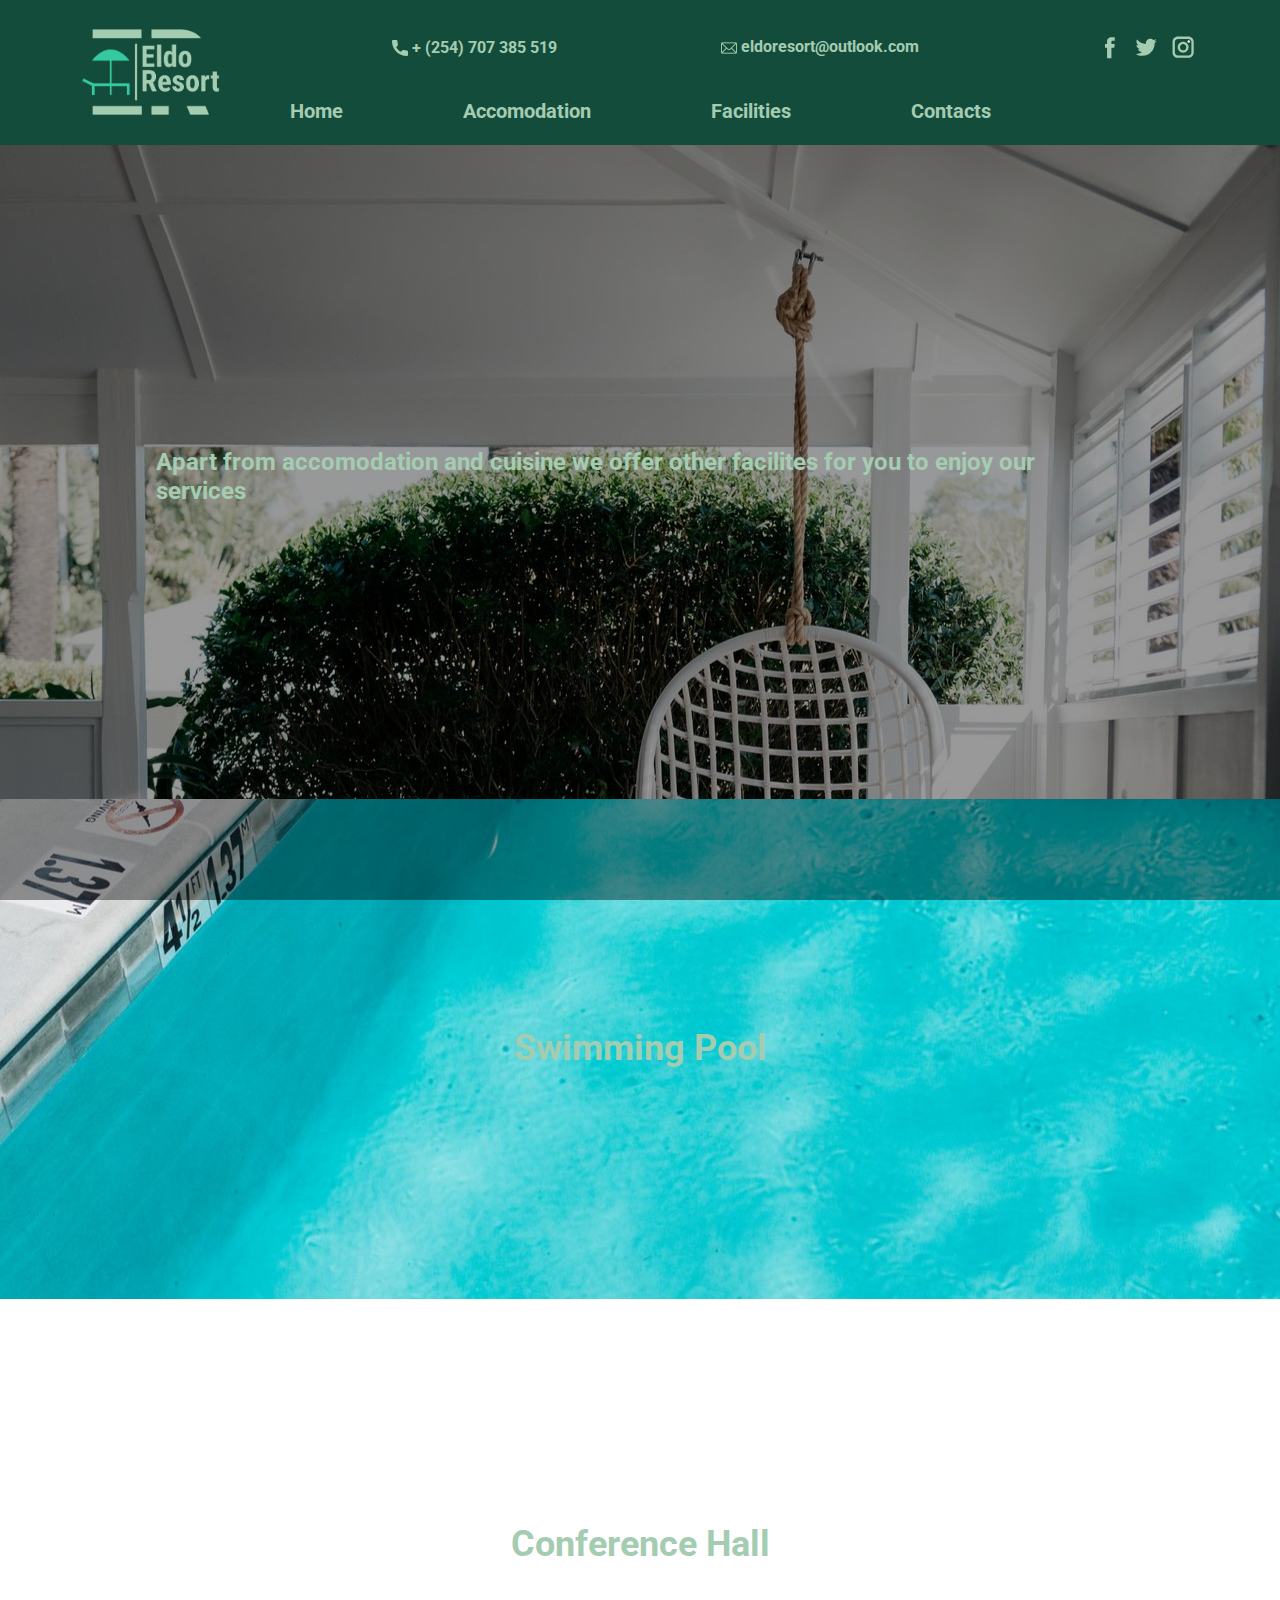
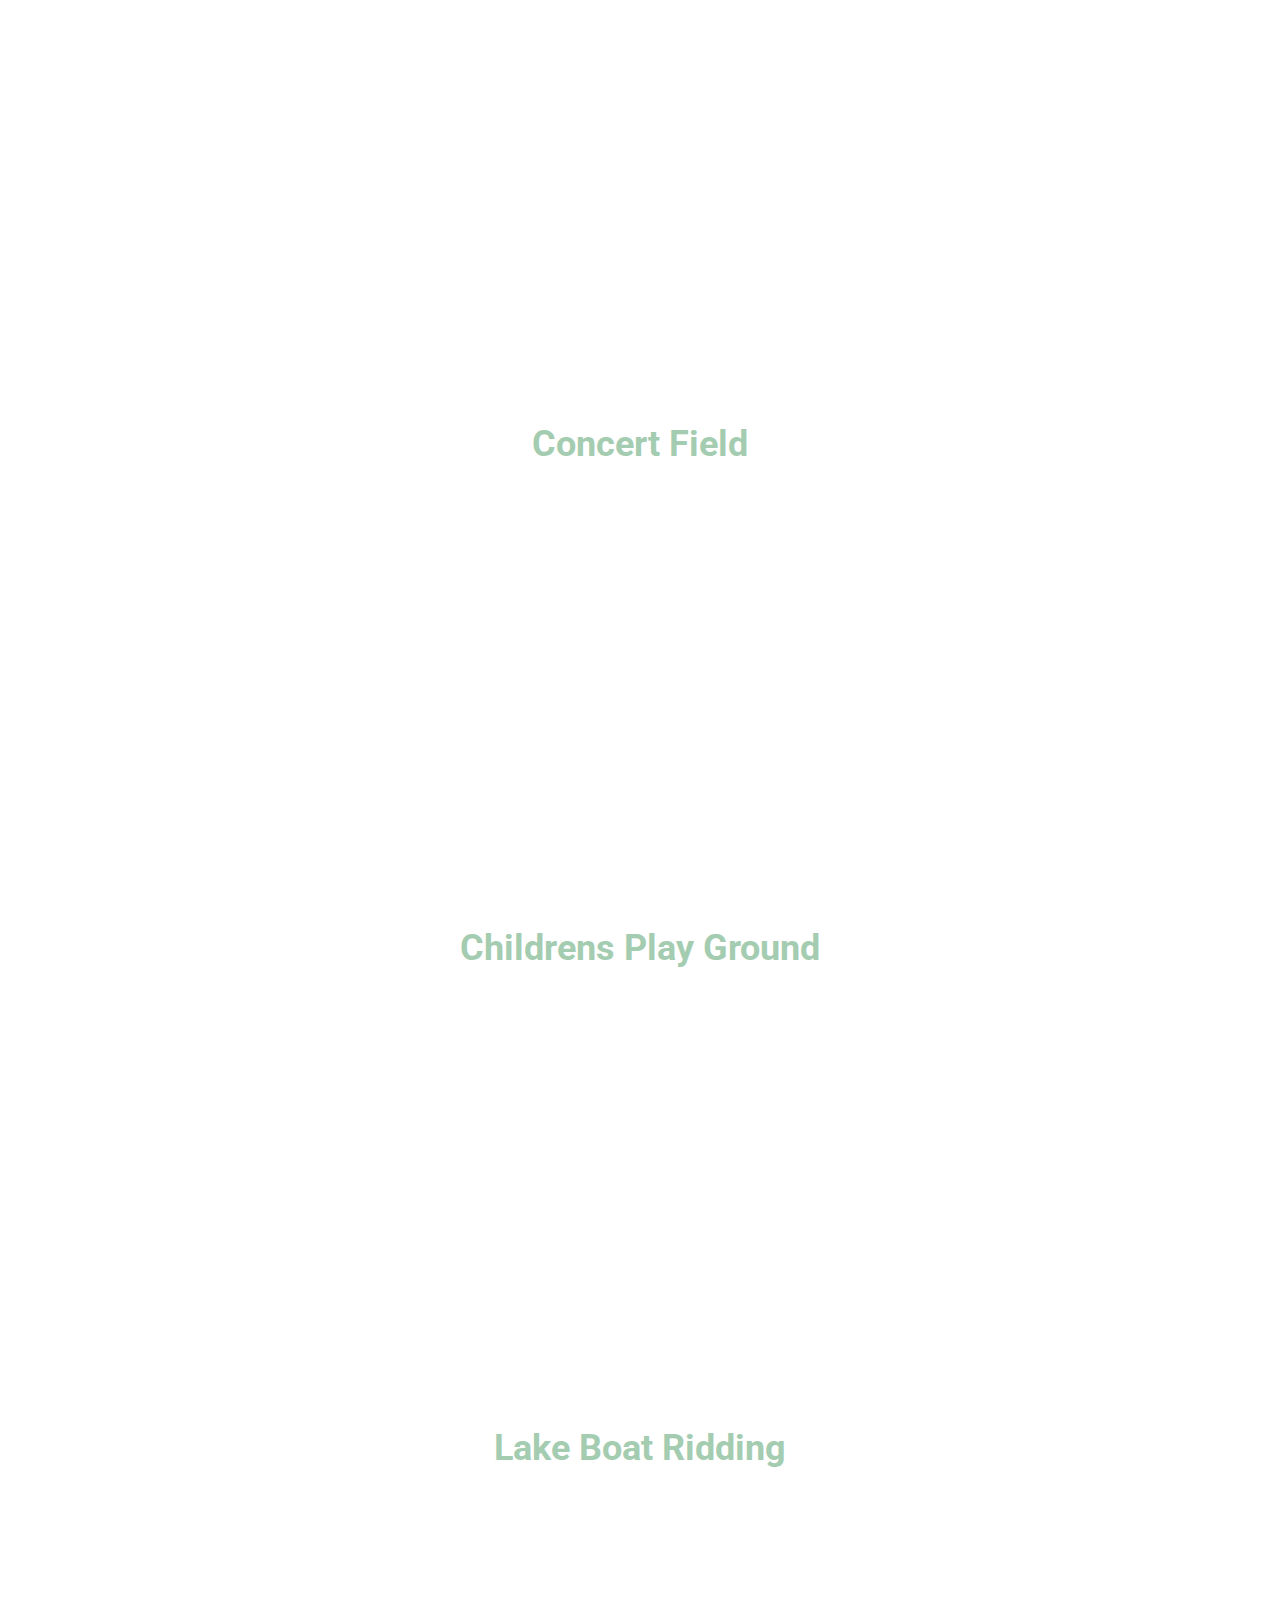
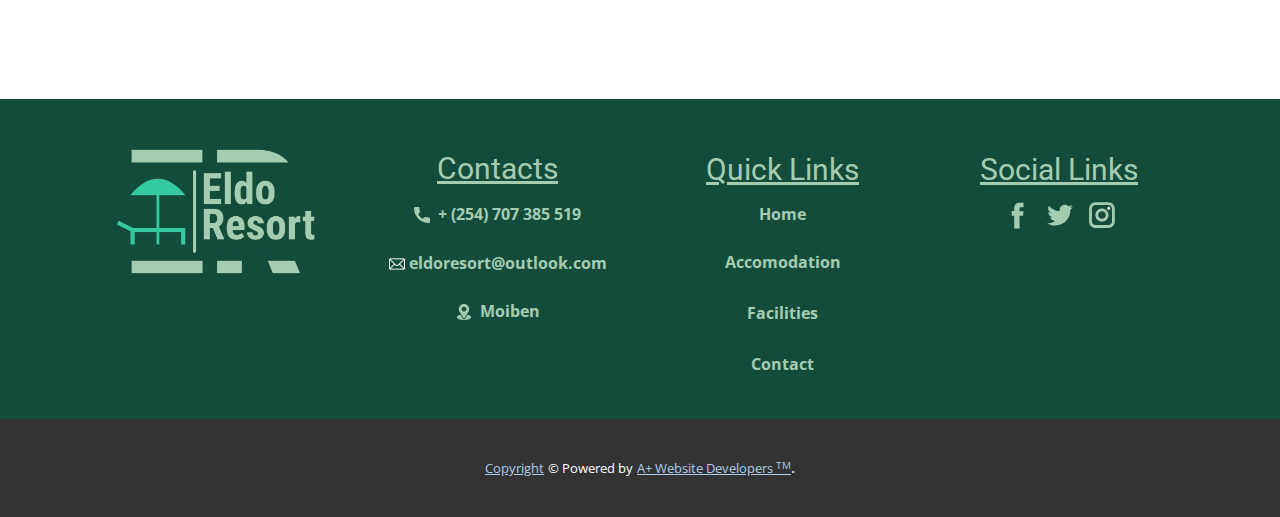
<file: Facilities.html>
<!DOCTYPE html>
<html style="font-size: 16px;" lang="en"><head>
    <meta name="viewport" content="width=device-width, initial-scale=1.0">
    <meta charset="utf-8">
    <meta name="keywords" content="Swimming Pool, Conference Hall, Concert Field, Childrens Play Ground, Lake Boat Ridding">
    <meta name="description" content="">
    <title>Facilities</title>
    <link rel="stylesheet" href="nicepage.css" media="screen">
<link rel="stylesheet" href="Facilities.css" media="screen">
    <script class="u-script" type="text/javascript" src="jquery.js" "="" defer=""></script>
    <script class="u-script" type="text/javascript" src="nicepage.js" "="" defer=""></script>
    <meta name="generator" content="Nicepage 4.15.8, nicepage.com">
    <link id="u-theme-google-font" rel="stylesheet" href="https://fonts.googleapis.com/css?family=Roboto:100,100i,300,300i,400,400i,500,500i,700,700i,900,900i|Open+Sans:300,300i,400,400i,500,500i,600,600i,700,700i,800,800i">
    
    
    
    
    
    
    
    <script type="application/ld+json">{
		"@context": "http://schema.org",
		"@type": "Organization",
		"name": "",
		"logo": "images/logo-color3.png",
		"sameAs": [
				"https://facebook.com/name",
				"https://twitter.com/name",
				"https://instagram.com/name",
				"https://facebook.com/name",
				"https://twitter.com/name",
				"https://instagram.com/name"
		]
}</script>
    <meta name="theme-color" content="#478ac9">
    <meta name="twitter:site" content="@">
    <meta name="twitter:card" content="summary_large_image">
    <meta name="twitter:title" content="Facilities">
    <meta name="twitter:description" content="">
    <meta property="og:title" content="Facilities">
    <meta property="og:type" content="website">
  </head>
  <body class="u-body u-overlap u-overlap-contrast u-xl-mode" data-lang="en"><header class="u-header u-sticky u-sticky-17af" id="sec-59f7" data-animation-name="" data-animation-duration="0" data-animation-delay="0" data-animation-direction=""><div class="u-clearfix u-sheet u-sheet-1">
        <a href="Home.html" data-page-id="2789819724" class="u-image u-logo u-image-1" data-image-width="802" data-image-height="523" title="Home">
          <img src="images/logo-color3.png" class="u-logo-image u-logo-image-1">
        </a>
        <div class="u-social-icons u-spacing-10 u-social-icons-1">
          <a class="u-social-url" title="facebook" target="_blank" href="https://facebook.com/name"><span class="u-icon u-social-facebook u-social-icon u-text-custom-color-5 u-icon-1"><svg class="u-svg-link" preserveAspectRatio="xMidYMin slice" viewBox="0 0 112 112" style=""><use xmlns:xlink="http://www.w3.org/1999/xlink" xlink:href="#svg-2369"></use></svg><svg class="u-svg-content" viewBox="0 0 112 112" x="0" y="0" id="svg-2369"><path fill="currentColor" d="M75.5,28.8H65.4c-1.5,0-4,0.9-4,4.3v9.4h13.9l-1.5,15.8H61.4v45.1H42.8V58.3h-8.8V42.4h8.8V32.2
c0-7.4,3.4-18.8,18.8-18.8h13.8v15.4H75.5z"></path></svg></span>
          </a>
          <a class="u-social-url" title="twitter" target="_blank" href="https://twitter.com/name"><span class="u-icon u-social-icon u-social-twitter u-text-custom-color-5 u-icon-2"><svg class="u-svg-link" preserveAspectRatio="xMidYMin slice" viewBox="0 0 112 112" style=""><use xmlns:xlink="http://www.w3.org/1999/xlink" xlink:href="#svg-29da"></use></svg><svg class="u-svg-content" viewBox="0 0 112 112" x="0" y="0" id="svg-29da"><path fill="currentColor" d="M92.2,38.2c0,0.8,0,1.6,0,2.3c0,24.3-18.6,52.4-52.6,52.4c-10.6,0.1-20.2-2.9-28.5-8.2
	c1.4,0.2,2.9,0.2,4.4,0.2c8.7,0,16.7-2.9,23-7.9c-8.1-0.2-14.9-5.5-17.3-12.8c1.1,0.2,2.4,0.2,3.4,0.2c1.6,0,3.3-0.2,4.8-0.7
	c-8.4-1.6-14.9-9.2-14.9-18c0-0.2,0-0.2,0-0.2c2.5,1.4,5.4,2.2,8.4,2.3c-5-3.3-8.3-8.9-8.3-15.4c0-3.4,1-6.5,2.5-9.2
	c9.1,11.1,22.7,18.5,38,19.2c-0.2-1.4-0.4-2.8-0.4-4.3c0.1-10,8.3-18.2,18.5-18.2c5.4,0,10.1,2.2,13.5,5.7c4.3-0.8,8.1-2.3,11.7-4.5
	c-1.4,4.3-4.3,7.9-8.1,10.1c3.7-0.4,7.3-1.4,10.6-2.9C98.9,32.3,95.7,35.5,92.2,38.2z"></path></svg></span>
          </a>
          <a class="u-social-url" title="instagram" target="_blank" href="https://instagram.com/name"><span class="u-icon u-social-icon u-social-instagram u-text-custom-color-5 u-icon-3"><svg class="u-svg-link" preserveAspectRatio="xMidYMin slice" viewBox="0 0 112 112" style=""><use xmlns:xlink="http://www.w3.org/1999/xlink" xlink:href="#svg-efa3"></use></svg><svg class="u-svg-content" viewBox="0 0 112 112" x="0" y="0" id="svg-efa3"><path fill="currentColor" d="M55.9,32.9c-12.8,0-23.2,10.4-23.2,23.2s10.4,23.2,23.2,23.2s23.2-10.4,23.2-23.2S68.7,32.9,55.9,32.9z
	 M55.9,69.4c-7.4,0-13.3-6-13.3-13.3c-0.1-7.4,6-13.3,13.3-13.3s13.3,6,13.3,13.3C69.3,63.5,63.3,69.4,55.9,69.4z"></path><path fill="#FFFFFF" d="M79.7,26.8c-3,0-5.4,2.5-5.4,5.4s2.5,5.4,5.4,5.4c3,0,5.4-2.5,5.4-5.4S82.7,26.8,79.7,26.8z"></path><path fill="currentColor" d="M78.2,11H33.5C21,11,10.8,21.3,10.8,33.7v44.7c0,12.6,10.2,22.8,22.7,22.8h44.7c12.6,0,22.7-10.2,22.7-22.7
	V33.7C100.8,21.1,90.6,11,78.2,11z M91,78.4c0,7.1-5.8,12.8-12.8,12.8H33.5c-7.1,0-12.8-5.8-12.8-12.8V33.7
	c0-7.1,5.8-12.8,12.8-12.8h44.7c7.1,0,12.8,5.8,12.8,12.8V78.4z"></path></svg></span>
          </a>
        </div>
        <a href="Home.html" data-page-id="2789819724" class="u-active-none u-bottom-left-radius-0 u-bottom-right-radius-0 u-btn u-btn-rectangle u-button-style u-custom-font u-heading-font u-hover-none u-none u-radius-0 u-text-custom-color-5 u-top-left-radius-0 u-top-right-radius-0 u-btn-1"><span class="u-file-icon u-icon u-text-custom-color-5"><img src="images/646094.png" alt=""></span>&nbsp;eldoresort@outlook.com
        </a>
        <a href="Home.html" data-page-id="2789819724" class="u-active-none u-bottom-left-radius-0 u-bottom-right-radius-0 u-btn u-btn-rectangle u-button-style u-custom-font u-heading-font u-hover-none u-none u-radius-0 u-text-custom-color-5 u-top-left-radius-0 u-top-right-radius-0 u-btn-2"><span class="u-icon"><svg class="u-svg-content" viewBox="0 0 405.333 405.333" x="0px" y="0px" style="width: 1em; height: 1em;"><path d="M373.333,266.88c-25.003,0-49.493-3.904-72.704-11.563c-11.328-3.904-24.192-0.896-31.637,6.699l-46.016,34.752    c-52.8-28.181-86.592-61.952-114.389-114.368l33.813-44.928c8.512-8.512,11.563-20.971,7.915-32.64    C142.592,81.472,138.667,56.96,138.667,32c0-17.643-14.357-32-32-32H32C14.357,0,0,14.357,0,32    c0,205.845,167.488,373.333,373.333,373.333c17.643,0,32-14.357,32-32V298.88C405.333,281.237,390.976,266.88,373.333,266.88z"></path></svg><img></span>&nbsp;+ (254) 707 385 519
        </a>
        <nav class="u-menu u-menu-one-level u-offcanvas u-menu-1">
          <div class="menu-collapse" style="font-size: 1.25rem; font-weight: 700;">
            <a class="u-black u-button-style u-custom-active-color u-custom-color u-custom-text-active-color u-custom-text-color u-custom-text-decoration u-nav-link" href="#" style="padding: 9px 30px; font-size: calc(1em + 18px); background-image: none;">
              <svg class="u-svg-link" viewBox="0 0 24 24"><use xmlns:xlink="http://www.w3.org/1999/xlink" xlink:href="#svg-c39c"></use></svg>
              <svg class="u-svg-content" version="1.1" id="svg-c39c" viewBox="0 0 16 16" x="0px" y="0px" xmlns:xlink="http://www.w3.org/1999/xlink" xmlns="http://www.w3.org/2000/svg"><g><rect y="1" width="16" height="2"></rect><rect y="7" width="16" height="2"></rect><rect y="13" width="16" height="2"></rect>
</g></svg>
            </a>
          </div>
          <div class="u-custom-menu u-nav-container">
            <ul class="u-custom-font u-heading-font u-nav u-unstyled u-nav-1"><li class="u-nav-item"><a class="u-button-style u-nav-link u-text-active-custom-color-5 u-text-custom-color-5" href="Home.html" style="padding: 10px 60px;">Home</a>
</li><li class="u-nav-item"><a class="u-button-style u-nav-link u-text-active-custom-color-5 u-text-custom-color-5" href="Accomodation.html" style="padding: 10px 60px;">Accomodation</a>
</li><li class="u-nav-item"><a class="u-button-style u-nav-link u-text-active-custom-color-5 u-text-custom-color-5" href="Facilities.html" style="padding: 10px 60px;">Facilities</a>
</li><li class="u-nav-item"><a class="u-button-style u-nav-link u-text-active-custom-color-5 u-text-custom-color-5" href="Contacts.html" style="padding: 10px 60px;">Contacts</a>
</li></ul>
          </div>
          <div class="u-custom-menu u-nav-container-collapse">
            <div class="u-container-style u-custom-color-6 u-inner-container-layout u-opacity u-opacity-95 u-sidenav">
              <div class="u-inner-container-layout u-sidenav-overflow">
                <div class="u-menu-close"></div>
                <ul class="u-align-center u-nav u-popupmenu-items u-unstyled u-nav-2"><li class="u-nav-item"><a class="u-button-style u-nav-link" href="Home.html">Home</a>
</li><li class="u-nav-item"><a class="u-button-style u-nav-link" href="Accomodation.html">Accomodation</a>
</li><li class="u-nav-item"><a class="u-button-style u-nav-link" href="Facilities.html">Facilities</a>
</li><li class="u-nav-item"><a class="u-button-style u-nav-link" href="Contacts.html">Contacts</a>
</li></ul>
              </div>
            </div>
            <div class="u-black u-menu-overlay u-opacity u-opacity-70"></div>
          </div>
        </nav>
      </div><style class="u-sticky-style" data-style-id="17af">.u-sticky-fixed.u-sticky-17af, .u-body.u-sticky-fixed .u-sticky-17af {
box-shadow: 2px 2px 8px 0 rgba(128,128,128,1) !important
}</style></header>
    <section class="skrollable u-clearfix u-image u-parallax u-shading u-section-1" id="carousel_943d" data-image-width="4000" data-image-height="6000">
      <div class="u-align-left u-clearfix u-sheet u-sheet-1">
        <h3 class="u-text u-text-custom-color-5 u-text-1">Apart from accomodation and cuisine we offer other facilites for you to enjoy our services</h3>
      </div>
    </section>
    <section class="skrollable u-clearfix u-image u-parallax u-shading u-section-2" id="sec-2f09" data-image-width="2669" data-image-height="4000">
      <div class="u-clearfix u-sheet u-valign-middle u-sheet-1">
        <h2 class="u-text u-text-custom-color-5 u-text-default u-text-font u-text-1">Swimming Pool</h2>
      </div>
    </section>
    <section class="skrollable u-clearfix u-image u-parallax u-shading u-section-3" id="sec-867c" data-image-width="5472" data-image-height="3648">
      <div class="u-clearfix u-sheet u-valign-middle-md u-valign-middle-sm u-valign-middle-xs u-sheet-1">
        <h2 class="u-text u-text-custom-color-5 u-text-default u-text-font u-text-1">Conference Hall</h2>
      </div>
    </section>
    <section class="skrollable u-clearfix u-image u-parallax u-shading u-section-4" id="sec-5d7e" data-image-width="5184" data-image-height="3456">
      <div class="u-clearfix u-sheet u-valign-middle-md u-valign-middle-sm u-valign-middle-xs u-sheet-1">
        <h2 class="u-text u-text-custom-color-5 u-text-default u-text-font u-text-1">Concert Field</h2>
      </div>
    </section>
    <section class="skrollable u-clearfix u-image u-parallax u-shading u-section-5" id="sec-bacd" data-image-width="4592" data-image-height="3448">
      <div class="u-clearfix u-sheet u-valign-middle u-sheet-1">
        <h2 class="u-text u-text-custom-color-5 u-text-default u-text-font u-text-1">Childrens Play Ground</h2>
      </div>
    </section>
    <section class="skrollable u-clearfix u-image u-parallax u-shading u-section-6" id="carousel_232e" data-image-width="4537" data-image-height="3407">
      <div class="u-clearfix u-sheet u-valign-middle u-sheet-1">
        <h2 class="u-text u-text-custom-color-5 u-text-default u-text-font u-text-1">Lake Boat Ridding</h2>
      </div>
    </section>
    <style class="u-overlap-style">.u-overlap:not(.u-sticky-scroll) .u-header {
background-color: #144c3c !important
}</style>
    
    
    <footer class="u-clearfix u-custom-color-4 u-footer u-footer" id="sec-d5ab"><div class="u-clearfix u-sheet u-sheet-1">
        <div class="u-clearfix u-expanded-width-lg u-expanded-width-xl u-expanded-width-xs u-layout-wrap u-layout-wrap-1">
          <div class="u-layout">
            <div class="u-layout-row">
              <div class="u-container-style u-layout-cell u-size-15 u-layout-cell-1">
                <div class="u-container-layout u-valign-middle-sm u-container-layout-1">
                  <a href="https://nicepage.studio" class="u-image u-logo u-image-1" data-image-width="802" data-image-height="523">
                    <img src="images/logo-color3.png" class="u-logo-image u-logo-image-1">
                  </a>
                </div>
              </div>
              <div class="u-container-style u-layout-cell u-size-15 u-layout-cell-2">
                <div class="u-container-layout u-container-layout-2">
                  <h3 class="u-align-center u-text u-text-custom-color-5 u-text-default u-text-1">Contacts</h3>
                  <a href="#" class="u-active-none u-bottom-left-radius-0 u-bottom-right-radius-0 u-btn u-btn-rectangle u-button-style u-hover-none u-none u-radius-0 u-text-custom-color-1 u-top-left-radius-0 u-top-right-radius-0 u-btn-1"><span class="u-icon u-text-custom-color-5"><svg class="u-svg-content" viewBox="0 0 405.333 405.333" x="0px" y="0px"><path d="M373.333,266.88c-25.003,0-49.493-3.904-72.704-11.563c-11.328-3.904-24.192-0.896-31.637,6.699l-46.016,34.752    c-52.8-28.181-86.592-61.952-114.389-114.368l33.813-44.928c8.512-8.512,11.563-20.971,7.915-32.64    C142.592,81.472,138.667,56.96,138.667,32c0-17.643-14.357-32-32-32H32C14.357,0,0,14.357,0,32    c0,205.845,167.488,373.333,373.333,373.333c17.643,0,32-14.357,32-32V298.88C405.333,281.237,390.976,266.88,373.333,266.88z"></path></svg><img></span>
                    <span style="font-weight: 700;" class="u-text-custom-color-5"> &nbsp;+ (254) 707 385 519</span>
                  </a>
                  <a href="#" class="u-active-none u-bottom-left-radius-0 u-bottom-right-radius-0 u-btn u-btn-rectangle u-button-style u-hover-none u-none u-radius-0 u-text-custom-color-5 u-top-left-radius-0 u-top-right-radius-0 u-btn-2"><span class="u-file-icon u-icon u-text-white"><img src="images/646094-5.png" alt=""></span> eldoresort@outlook.com
                  </a>
                  <a href="#" class="u-active-none u-bottom-left-radius-0 u-bottom-right-radius-0 u-btn u-btn-rectangle u-button-style u-hover-none u-none u-radius-0 u-text-custom-color-5 u-top-left-radius-0 u-top-right-radius-0 u-btn-3"><span class="u-file-icon u-icon u-text-custom-color-5"><img src="images/535188.png" alt=""></span> &nbsp;Moiben
                  </a>
                </div>
              </div>
              <div class="u-container-style u-layout-cell u-size-15 u-layout-cell-3">
                <div class="u-container-layout u-container-layout-3">
                  <h3 class="u-align-center u-text u-text-custom-color-5 u-text-default u-text-2">Quick Links</h3>
                  <a href="Home.html" data-page-id="2789819724" class="u-border-active-palette-2-base u-border-hover-palette-1-base u-border-none u-btn u-button-style u-none u-text-custom-color-5 u-btn-4">
                    <span style="font-weight: 700;">Home</span>
                    <span class="u-text-body-color"></span>
                  </a>
                  <a href="Accomodation.html" data-page-id="3708463" class="u-border-active-palette-2-base u-border-hover-palette-1-base u-border-none u-btn u-button-style u-none u-text-custom-color-5 u-btn-5">Accomodation</a>
                  <a href="Facilities.html" data-page-id="61727665" class="u-border-active-palette-2-base u-border-hover-palette-1-base u-border-none u-btn u-button-style u-none u-text-custom-color-5 u-btn-6">Facilities</a>
                  <a href="Contacts.html" data-page-id="435423874" class="u-border-1 u-border-active-palette-2-base u-border-hover-palette-1-base u-btn u-button-style u-none u-text-custom-color-5 u-btn-7">Contact</a>
                </div>
              </div>
              <div class="u-container-style u-layout-cell u-size-15 u-layout-cell-4">
                <div class="u-container-layout u-valign-top-md u-container-layout-4">
                  <h3 class="u-align-center u-text u-text-custom-color-5 u-text-default-xl u-text-3">Social Links</h3>
                  <div class="u-social-icons u-spacing-10 u-social-icons-1">
                    <a class="u-social-url" title="facebook" target="_blank" href="https://facebook.com/name"><span class="u-icon u-social-facebook u-social-icon u-text-custom-color-5 u-icon-4"><svg class="u-svg-link" preserveAspectRatio="xMidYMin slice" viewBox="0 0 112 112" style=""><use xmlns:xlink="http://www.w3.org/1999/xlink" xlink:href="#svg-9714"></use></svg><svg class="u-svg-content" viewBox="0 0 112 112" x="0" y="0" id="svg-9714"><path fill="currentColor" d="M75.5,28.8H65.4c-1.5,0-4,0.9-4,4.3v9.4h13.9l-1.5,15.8H61.4v45.1H42.8V58.3h-8.8V42.4h8.8V32.2
c0-7.4,3.4-18.8,18.8-18.8h13.8v15.4H75.5z"></path></svg></span>
                    </a>
                    <a class="u-social-url" title="twitter" target="_blank" href="https://twitter.com/name"><span class="u-icon u-social-icon u-social-twitter u-text-custom-color-5 u-icon-5"><svg class="u-svg-link" preserveAspectRatio="xMidYMin slice" viewBox="0 0 112 112" style=""><use xmlns:xlink="http://www.w3.org/1999/xlink" xlink:href="#svg-106f"></use></svg><svg class="u-svg-content" viewBox="0 0 112 112" x="0" y="0" id="svg-106f"><path fill="currentColor" d="M92.2,38.2c0,0.8,0,1.6,0,2.3c0,24.3-18.6,52.4-52.6,52.4c-10.6,0.1-20.2-2.9-28.5-8.2
	c1.4,0.2,2.9,0.2,4.4,0.2c8.7,0,16.7-2.9,23-7.9c-8.1-0.2-14.9-5.5-17.3-12.8c1.1,0.2,2.4,0.2,3.4,0.2c1.6,0,3.3-0.2,4.8-0.7
	c-8.4-1.6-14.9-9.2-14.9-18c0-0.2,0-0.2,0-0.2c2.5,1.4,5.4,2.2,8.4,2.3c-5-3.3-8.3-8.9-8.3-15.4c0-3.4,1-6.5,2.5-9.2
	c9.1,11.1,22.7,18.5,38,19.2c-0.2-1.4-0.4-2.8-0.4-4.3c0.1-10,8.3-18.2,18.5-18.2c5.4,0,10.1,2.2,13.5,5.7c4.3-0.8,8.1-2.3,11.7-4.5
	c-1.4,4.3-4.3,7.9-8.1,10.1c3.7-0.4,7.3-1.4,10.6-2.9C98.9,32.3,95.7,35.5,92.2,38.2z"></path></svg></span>
                    </a>
                    <a class="u-social-url" title="instagram" target="_blank" href="https://instagram.com/name"><span class="u-icon u-social-icon u-social-instagram u-text-custom-color-5 u-icon-6"><svg class="u-svg-link" preserveAspectRatio="xMidYMin slice" viewBox="0 0 112 112" style=""><use xmlns:xlink="http://www.w3.org/1999/xlink" xlink:href="#svg-9a5c"></use></svg><svg class="u-svg-content" viewBox="0 0 112 112" x="0" y="0" id="svg-9a5c"><path fill="currentColor" d="M55.9,32.9c-12.8,0-23.2,10.4-23.2,23.2s10.4,23.2,23.2,23.2s23.2-10.4,23.2-23.2S68.7,32.9,55.9,32.9z
	 M55.9,69.4c-7.4,0-13.3-6-13.3-13.3c-0.1-7.4,6-13.3,13.3-13.3s13.3,6,13.3,13.3C69.3,63.5,63.3,69.4,55.9,69.4z"></path><path fill="#FFFFFF" d="M79.7,26.8c-3,0-5.4,2.5-5.4,5.4s2.5,5.4,5.4,5.4c3,0,5.4-2.5,5.4-5.4S82.7,26.8,79.7,26.8z"></path><path fill="currentColor" d="M78.2,11H33.5C21,11,10.8,21.3,10.8,33.7v44.7c0,12.6,10.2,22.8,22.7,22.8h44.7c12.6,0,22.7-10.2,22.7-22.7
	V33.7C100.8,21.1,90.6,11,78.2,11z M91,78.4c0,7.1-5.8,12.8-12.8,12.8H33.5c-7.1,0-12.8-5.8-12.8-12.8V33.7
	c0-7.1,5.8-12.8,12.8-12.8h44.7c7.1,0,12.8,5.8,12.8,12.8V78.4z"></path></svg></span>
                    </a>
                  </div>
                </div>
              </div>
            </div>
          </div>
        </div>
      </div></footer>
    <section class="u-backlink u-clearfix u-grey-80">
      <a class="u-link" href="https://phillipkolale.github.io/apluswebsitedevelopers/Home.html" target="_blank">
        <span>Copyright</span>
      </a>
      <p class="u-text">
        <span>© Powered by</span>
      </p>
      <a class="u-link" href="" target="_blank">
        <span>A+ Website Developers <sup>TM</sup></span>
      </a>. 
    </section>
  
</body></html>
</file>
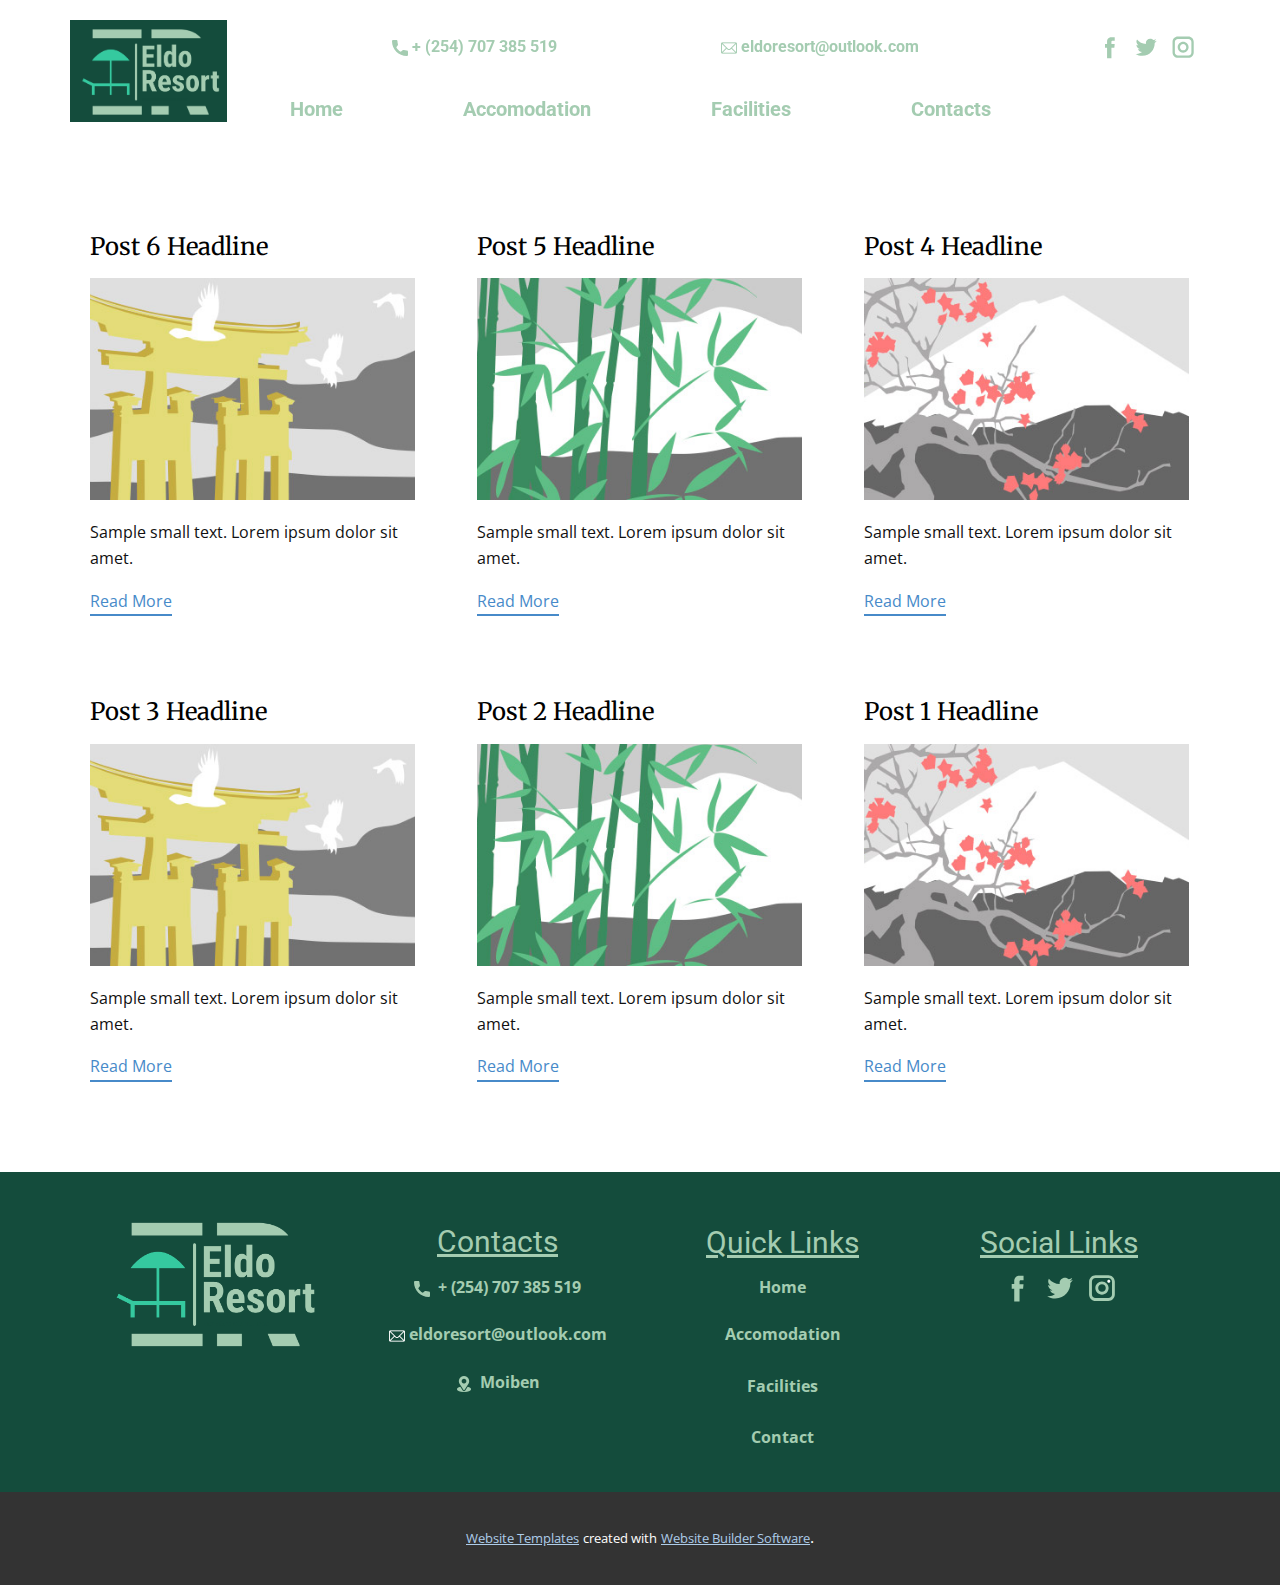
<file: blog/blog.html>
<html style="font-size: 16px;" lang="en"><head>
    <meta name="viewport" content="width=device-width, initial-scale=1.0">
    <meta charset="utf-8">
    <meta name="keywords" content="">
    <meta name="description" content="">
    <title>Blog Template</title>
    <link rel="stylesheet" href="../nicepage.css" media="screen">
<link rel="stylesheet" href="../Blog-Template.css" media="screen">
    <script class="u-script" type="text/javascript" src="../jquery.js" "="" defer=""></script>
    <script class="u-script" type="text/javascript" src="../nicepage.js" "="" defer=""></script>
    <meta name="generator" content="Nicepage 4.15.8, nicepage.com">
    <link id="u-theme-google-font" rel="stylesheet" href="https://fonts.googleapis.com/css?family=Roboto:100,100i,300,300i,400,400i,500,500i,700,700i,900,900i|Open+Sans:300,300i,400,400i,500,500i,600,600i,700,700i,800,800i">
    <link id="u-page-google-font" rel="stylesheet" href="https://fonts.googleapis.com/css?family=Merriweather:300,300i,400,400i,700,700i,900,900i">
    
    
    <script type="application/ld+json">{
		"@context": "http://schema.org",
		"@type": "Organization",
		"name": "",
		"logo": "images/logo-color3.png",
		"sameAs": [
				"https://facebook.com/name",
				"https://twitter.com/name",
				"https://instagram.com/name",
				"https://facebook.com/name",
				"https://twitter.com/name",
				"https://instagram.com/name"
		]
}</script>
    <meta name="theme-color" content="#478ac9">
    <meta name="twitter:site" content="@">
    <meta name="twitter:card" content="summary_large_image">
    <meta name="twitter:title" content="Blog Template">
    <meta name="twitter:description" content="">
  </head>
  <body class="u-body u-xl-mode" data-lang="en"><header class="u-header u-sticky u-sticky-17af" id="sec-59f7" data-animation-name="" data-animation-duration="0" data-animation-delay="0" data-animation-direction=""><div class="u-clearfix u-sheet u-sheet-1">
        <a href="../Home.html" data-page-id="2789819724" class="u-image u-logo u-image-1" data-image-width="802" data-image-height="523" title="Home">
          <img src="../images/logo-color3.png" class="u-logo-image u-logo-image-1">
        </a>
        <div class="u-social-icons u-spacing-10 u-social-icons-1">
          <a class="u-social-url" title="facebook" target="_blank" href="https://facebook.com/name"><span class="u-icon u-social-facebook u-social-icon u-text-custom-color-5 u-icon-1"><svg class="u-svg-link" preserveAspectRatio="xMidYMin slice" viewBox="0 0 112 112" style=""><use xmlns:xlink="http://www.w3.org/1999/xlink" xlink:href="#svg-2369"></use></svg><svg class="u-svg-content" viewBox="0 0 112 112" x="0" y="0" id="svg-2369"><path fill="currentColor" d="M75.5,28.8H65.4c-1.5,0-4,0.9-4,4.3v9.4h13.9l-1.5,15.8H61.4v45.1H42.8V58.3h-8.8V42.4h8.8V32.2
c0-7.4,3.4-18.8,18.8-18.8h13.8v15.4H75.5z"></path></svg></span>
          </a>
          <a class="u-social-url" title="twitter" target="_blank" href="https://twitter.com/name"><span class="u-icon u-social-icon u-social-twitter u-text-custom-color-5 u-icon-2"><svg class="u-svg-link" preserveAspectRatio="xMidYMin slice" viewBox="0 0 112 112" style=""><use xmlns:xlink="http://www.w3.org/1999/xlink" xlink:href="#svg-29da"></use></svg><svg class="u-svg-content" viewBox="0 0 112 112" x="0" y="0" id="svg-29da"><path fill="currentColor" d="M92.2,38.2c0,0.8,0,1.6,0,2.3c0,24.3-18.6,52.4-52.6,52.4c-10.6,0.1-20.2-2.9-28.5-8.2
	c1.4,0.2,2.9,0.2,4.4,0.2c8.7,0,16.7-2.9,23-7.9c-8.1-0.2-14.9-5.5-17.3-12.8c1.1,0.2,2.4,0.2,3.4,0.2c1.6,0,3.3-0.2,4.8-0.7
	c-8.4-1.6-14.9-9.2-14.9-18c0-0.2,0-0.2,0-0.2c2.5,1.4,5.4,2.2,8.4,2.3c-5-3.3-8.3-8.9-8.3-15.4c0-3.4,1-6.5,2.5-9.2
	c9.1,11.1,22.7,18.5,38,19.2c-0.2-1.4-0.4-2.8-0.4-4.3c0.1-10,8.3-18.2,18.5-18.2c5.4,0,10.1,2.2,13.5,5.7c4.3-0.8,8.1-2.3,11.7-4.5
	c-1.4,4.3-4.3,7.9-8.1,10.1c3.7-0.4,7.3-1.4,10.6-2.9C98.9,32.3,95.7,35.5,92.2,38.2z"></path></svg></span>
          </a>
          <a class="u-social-url" title="instagram" target="_blank" href="https://instagram.com/name"><span class="u-icon u-social-icon u-social-instagram u-text-custom-color-5 u-icon-3"><svg class="u-svg-link" preserveAspectRatio="xMidYMin slice" viewBox="0 0 112 112" style=""><use xmlns:xlink="http://www.w3.org/1999/xlink" xlink:href="#svg-efa3"></use></svg><svg class="u-svg-content" viewBox="0 0 112 112" x="0" y="0" id="svg-efa3"><path fill="currentColor" d="M55.9,32.9c-12.8,0-23.2,10.4-23.2,23.2s10.4,23.2,23.2,23.2s23.2-10.4,23.2-23.2S68.7,32.9,55.9,32.9z
	 M55.9,69.4c-7.4,0-13.3-6-13.3-13.3c-0.1-7.4,6-13.3,13.3-13.3s13.3,6,13.3,13.3C69.3,63.5,63.3,69.4,55.9,69.4z"></path><path fill="#FFFFFF" d="M79.7,26.8c-3,0-5.4,2.5-5.4,5.4s2.5,5.4,5.4,5.4c3,0,5.4-2.5,5.4-5.4S82.7,26.8,79.7,26.8z"></path><path fill="currentColor" d="M78.2,11H33.5C21,11,10.8,21.3,10.8,33.7v44.7c0,12.6,10.2,22.8,22.7,22.8h44.7c12.6,0,22.7-10.2,22.7-22.7
	V33.7C100.8,21.1,90.6,11,78.2,11z M91,78.4c0,7.1-5.8,12.8-12.8,12.8H33.5c-7.1,0-12.8-5.8-12.8-12.8V33.7
	c0-7.1,5.8-12.8,12.8-12.8h44.7c7.1,0,12.8,5.8,12.8,12.8V78.4z"></path></svg></span>
          </a>
        </div>
        <a href="../Home.html" data-page-id="2789819724" class="u-active-none u-bottom-left-radius-0 u-bottom-right-radius-0 u-btn u-btn-rectangle u-button-style u-custom-font u-heading-font u-hover-none u-none u-radius-0 u-text-custom-color-5 u-top-left-radius-0 u-top-right-radius-0 u-btn-1"><span class="u-file-icon u-icon u-text-custom-color-5"><img src="../images/646094.png" alt=""></span>&nbsp;eldoresort@outlook.com
        </a>
        <a href="../Home.html" data-page-id="2789819724" class="u-active-none u-bottom-left-radius-0 u-bottom-right-radius-0 u-btn u-btn-rectangle u-button-style u-custom-font u-heading-font u-hover-none u-none u-radius-0 u-text-custom-color-5 u-top-left-radius-0 u-top-right-radius-0 u-btn-2"><span class="u-icon"><svg class="u-svg-content" viewBox="0 0 405.333 405.333" x="0px" y="0px" style="width: 1em; height: 1em;"><path d="M373.333,266.88c-25.003,0-49.493-3.904-72.704-11.563c-11.328-3.904-24.192-0.896-31.637,6.699l-46.016,34.752    c-52.8-28.181-86.592-61.952-114.389-114.368l33.813-44.928c8.512-8.512,11.563-20.971,7.915-32.64    C142.592,81.472,138.667,56.96,138.667,32c0-17.643-14.357-32-32-32H32C14.357,0,0,14.357,0,32    c0,205.845,167.488,373.333,373.333,373.333c17.643,0,32-14.357,32-32V298.88C405.333,281.237,390.976,266.88,373.333,266.88z"></path></svg><img></span>&nbsp;+ (254) 707 385 519
        </a>
        <nav class="u-menu u-menu-one-level u-offcanvas u-menu-1">
          <div class="menu-collapse" style="font-size: 1.25rem; font-weight: 700;">
            <a class="u-black u-button-style u-custom-active-color u-custom-color u-custom-text-active-color u-custom-text-color u-custom-text-decoration u-nav-link" href="#" style="padding: 9px 30px; font-size: calc(1em + 18px); background-image: none;">
              <svg class="u-svg-link" viewBox="0 0 24 24"><use xmlns:xlink="http://www.w3.org/1999/xlink" xlink:href="#svg-c39c"></use></svg>
              <svg class="u-svg-content" version="1.1" id="svg-c39c" viewBox="0 0 16 16" x="0px" y="0px" xmlns:xlink="http://www.w3.org/1999/xlink" xmlns="http://www.w3.org/2000/svg"><g><rect y="1" width="16" height="2"></rect><rect y="7" width="16" height="2"></rect><rect y="13" width="16" height="2"></rect>
</g></svg>
            </a>
          </div>
          <div class="u-custom-menu u-nav-container">
            <ul class="u-custom-font u-heading-font u-nav u-unstyled u-nav-1"><li class="u-nav-item"><a class="u-button-style u-nav-link u-text-active-custom-color-5 u-text-custom-color-5" href="../Home.html" style="padding: 10px 60px;">Home</a>
</li><li class="u-nav-item"><a class="u-button-style u-nav-link u-text-active-custom-color-5 u-text-custom-color-5" href="../Accomodation.html" style="padding: 10px 60px;">Accomodation</a>
</li><li class="u-nav-item"><a class="u-button-style u-nav-link u-text-active-custom-color-5 u-text-custom-color-5" href="../Facilities.html" style="padding: 10px 60px;">Facilities</a>
</li><li class="u-nav-item"><a class="u-button-style u-nav-link u-text-active-custom-color-5 u-text-custom-color-5" href="../Contacts.html" style="padding: 10px 60px;">Contacts</a>
</li></ul>
          </div>
          <div class="u-custom-menu u-nav-container-collapse">
            <div class="u-container-style u-custom-color-6 u-inner-container-layout u-opacity u-opacity-95 u-sidenav">
              <div class="u-inner-container-layout u-sidenav-overflow">
                <div class="u-menu-close"></div>
                <ul class="u-align-center u-nav u-popupmenu-items u-unstyled u-nav-2"><li class="u-nav-item"><a class="u-button-style u-nav-link" href="../Home.html">Home</a>
</li><li class="u-nav-item"><a class="u-button-style u-nav-link" href="../Accomodation.html">Accomodation</a>
</li><li class="u-nav-item"><a class="u-button-style u-nav-link" href="../Facilities.html">Facilities</a>
</li><li class="u-nav-item"><a class="u-button-style u-nav-link" href="../Contacts.html">Contacts</a>
</li></ul>
              </div>
            </div>
            <div class="u-black u-menu-overlay u-opacity u-opacity-70"></div>
          </div>
        </nav>
      </div><style class="u-sticky-style" data-style-id="17af">.u-sticky-fixed.u-sticky-17af, .u-body.u-sticky-fixed .u-sticky-17af {
box-shadow: 2px 2px 8px 0 rgba(128,128,128,1) !important
}</style></header>
    <section class="u-clearfix u-section-1" id="sec-4457">
      <div class="u-clearfix u-sheet u-valign-middle u-sheet-1"><!--blog--><!--blog_options_json--><!--{"type":"Recent","source":"","tags":"","count":""}--><!--/blog_options_json-->
        <div class="u-blog u-expanded-width u-repeater u-repeater-1"><!--blog_post-->
          <div class="u-blog-post u-container-style u-repeater-item u-white u-repeater-item-1">
            <div class="u-container-layout u-similar-container u-valign-top u-container-layout-1"><!--blog_post_header-->
              <h4 class="u-blog-control u-text u-text-1">
                <a class="u-post-header-link" href="../blog/post-5.html">Post 6 Headline</a>
              </h4><!--/blog_post_header--><!--blog_post_image-->
              <a class="u-post-header-link" href="../blog/post-5.html"><img alt="" class="u-blog-control u-expanded-width u-image u-image-default u-image-1" src="[data-uri]"></a><!--/blog_post_image--><!--blog_post_content-->
              <div class="u-blog-control u-post-content u-text u-text-2 fr-view">Sample small text. Lorem ipsum dolor sit amet.</div><!--/blog_post_content--><!--blog_post_readmore-->
              <a href="../blog/post-5.html" class="u-blog-control u-border-2 u-border-palette-1-base u-btn u-btn-rectangle u-button-style u-none u-btn-1"><!--blog_post_readmore_content--><!--options_json--><!--{"content":"","defaultValue":"Read More"}--><!--/options_json-->Read More<!--/blog_post_readmore_content--></a><!--/blog_post_readmore-->
            </div>
          </div><div class="u-blog-post u-container-style u-repeater-item u-video-cover u-white">
            <div class="u-container-layout u-similar-container u-valign-top u-container-layout-2"><!--blog_post_header-->
              <h4 class="u-blog-control u-text u-text-3">
                <a class="u-post-header-link" href="../blog/post-4.html">Post 5 Headline</a>
              </h4><!--/blog_post_header--><!--blog_post_image-->
              <a class="u-post-header-link" href="../blog/post-4.html"><img alt="" class="u-blog-control u-expanded-width u-image u-image-default u-image-2" src="[data-uri]"></a><!--/blog_post_image--><!--blog_post_content-->
              <div class="u-blog-control u-post-content u-text u-text-4 fr-view">Sample small text. Lorem ipsum dolor sit amet.</div><!--/blog_post_content--><!--blog_post_readmore-->
              <a href="../blog/post-4.html" class="u-blog-control u-border-2 u-border-palette-1-base u-btn u-btn-rectangle u-button-style u-none u-btn-2"><!--blog_post_readmore_content--><!--options_json--><!--{"content":"","defaultValue":"Read More"}--><!--/options_json-->Read More<!--/blog_post_readmore_content--></a><!--/blog_post_readmore-->
            </div>
          </div><div class="u-blog-post u-container-style u-repeater-item u-video-cover u-white">
            <div class="u-container-layout u-similar-container u-valign-top u-container-layout-3"><!--blog_post_header-->
              <h4 class="u-blog-control u-text u-text-5">
                <a class="u-post-header-link" href="../blog/post-3.html">Post 4 Headline</a>
              </h4><!--/blog_post_header--><!--blog_post_image-->
              <a class="u-post-header-link" href="../blog/post-3.html"><img alt="" class="u-blog-control u-expanded-width u-image u-image-default u-image-3" src="[data-uri]"></a><!--/blog_post_image--><!--blog_post_content-->
              <div class="u-blog-control u-post-content u-text u-text-6 fr-view">Sample small text. Lorem ipsum dolor sit amet.</div><!--/blog_post_content--><!--blog_post_readmore-->
              <a href="../blog/post-3.html" class="u-blog-control u-border-2 u-border-palette-1-base u-btn u-btn-rectangle u-button-style u-none u-btn-3"><!--blog_post_readmore_content--><!--options_json--><!--{"content":"","defaultValue":"Read More"}--><!--/options_json-->Read More<!--/blog_post_readmore_content--></a><!--/blog_post_readmore-->
            </div>
          </div><div class="u-blog-post u-container-style u-repeater-item u-white u-repeater-item-1">
            <div class="u-container-layout u-similar-container u-valign-top u-container-layout-1"><!--blog_post_header-->
              <h4 class="u-blog-control u-text u-text-1">
                <a class="u-post-header-link" href="../blog/post-2.html">Post 3 Headline</a>
              </h4><!--/blog_post_header--><!--blog_post_image-->
              <a class="u-post-header-link" href="../blog/post-2.html"><img alt="" class="u-blog-control u-expanded-width u-image u-image-default u-image-1" src="[data-uri]"></a><!--/blog_post_image--><!--blog_post_content-->
              <div class="u-blog-control u-post-content u-text u-text-2 fr-view">Sample small text. Lorem ipsum dolor sit amet.</div><!--/blog_post_content--><!--blog_post_readmore-->
              <a href="../blog/post-2.html" class="u-blog-control u-border-2 u-border-palette-1-base u-btn u-btn-rectangle u-button-style u-none u-btn-1"><!--blog_post_readmore_content--><!--options_json--><!--{"content":"","defaultValue":"Read More"}--><!--/options_json-->Read More<!--/blog_post_readmore_content--></a><!--/blog_post_readmore-->
            </div>
          </div><div class="u-blog-post u-container-style u-repeater-item u-video-cover u-white">
            <div class="u-container-layout u-similar-container u-valign-top u-container-layout-2"><!--blog_post_header-->
              <h4 class="u-blog-control u-text u-text-3">
                <a class="u-post-header-link" href="../blog/post-1.html">Post 2 Headline</a>
              </h4><!--/blog_post_header--><!--blog_post_image-->
              <a class="u-post-header-link" href="../blog/post-1.html"><img alt="" class="u-blog-control u-expanded-width u-image u-image-default u-image-2" src="[data-uri]"></a><!--/blog_post_image--><!--blog_post_content-->
              <div class="u-blog-control u-post-content u-text u-text-4 fr-view">Sample small text. Lorem ipsum dolor sit amet.</div><!--/blog_post_content--><!--blog_post_readmore-->
              <a href="../blog/post-1.html" class="u-blog-control u-border-2 u-border-palette-1-base u-btn u-btn-rectangle u-button-style u-none u-btn-2"><!--blog_post_readmore_content--><!--options_json--><!--{"content":"","defaultValue":"Read More"}--><!--/options_json-->Read More<!--/blog_post_readmore_content--></a><!--/blog_post_readmore-->
            </div>
          </div><div class="u-blog-post u-container-style u-repeater-item u-video-cover u-white">
            <div class="u-container-layout u-similar-container u-valign-top u-container-layout-3"><!--blog_post_header-->
              <h4 class="u-blog-control u-text u-text-5">
                <a class="u-post-header-link" href="../blog/post.html">Post 1 Headline</a>
              </h4><!--/blog_post_header--><!--blog_post_image-->
              <a class="u-post-header-link" href="../blog/post.html"><img alt="" class="u-blog-control u-expanded-width u-image u-image-default u-image-3" src="[data-uri]"></a><!--/blog_post_image--><!--blog_post_content-->
              <div class="u-blog-control u-post-content u-text u-text-6 fr-view">Sample small text. Lorem ipsum dolor sit amet.</div><!--/blog_post_content--><!--blog_post_readmore-->
              <a href="../blog/post.html" class="u-blog-control u-border-2 u-border-palette-1-base u-btn u-btn-rectangle u-button-style u-none u-btn-3"><!--blog_post_readmore_content--><!--options_json--><!--{"content":"","defaultValue":"Read More"}--><!--/options_json-->Read More<!--/blog_post_readmore_content--></a><!--/blog_post_readmore-->
            </div>
          </div><!--/blog_post--><!--blog_post-->
          <!--/blog_post--><!--blog_post-->
          <!--/blog_post-->
        </div><!--/blog-->
      </div>
    </section>
    
    
    <footer class="u-clearfix u-custom-color-4 u-footer u-footer" id="sec-d5ab"><div class="u-clearfix u-sheet u-sheet-1">
        <div class="u-clearfix u-expanded-width-lg u-expanded-width-xl u-expanded-width-xs u-layout-wrap u-layout-wrap-1">
          <div class="u-layout">
            <div class="u-layout-row">
              <div class="u-container-style u-layout-cell u-size-15 u-layout-cell-1">
                <div class="u-container-layout u-valign-middle-sm u-container-layout-1">
                  <a href="https://nicepage.studio" class="u-image u-logo u-image-1" data-image-width="802" data-image-height="523">
                    <img src="../images/logo-color3.png" class="u-logo-image u-logo-image-1">
                  </a>
                </div>
              </div>
              <div class="u-container-style u-layout-cell u-size-15 u-layout-cell-2">
                <div class="u-container-layout u-container-layout-2">
                  <h3 class="u-align-center u-text u-text-custom-color-5 u-text-default u-text-1">Contacts</h3>
                  <a href="#" class="u-active-none u-bottom-left-radius-0 u-bottom-right-radius-0 u-btn u-btn-rectangle u-button-style u-hover-none u-none u-radius-0 u-text-custom-color-1 u-top-left-radius-0 u-top-right-radius-0 u-btn-1"><span class="u-icon u-text-custom-color-5"><svg class="u-svg-content" viewBox="0 0 405.333 405.333" x="0px" y="0px"><path d="M373.333,266.88c-25.003,0-49.493-3.904-72.704-11.563c-11.328-3.904-24.192-0.896-31.637,6.699l-46.016,34.752    c-52.8-28.181-86.592-61.952-114.389-114.368l33.813-44.928c8.512-8.512,11.563-20.971,7.915-32.64    C142.592,81.472,138.667,56.96,138.667,32c0-17.643-14.357-32-32-32H32C14.357,0,0,14.357,0,32    c0,205.845,167.488,373.333,373.333,373.333c17.643,0,32-14.357,32-32V298.88C405.333,281.237,390.976,266.88,373.333,266.88z"></path></svg><img></span>
                    <span style="font-weight: 700;" class="u-text-custom-color-5"> &nbsp;+ (254) 707 385 519</span>
                  </a>
                  <a href="#" class="u-active-none u-bottom-left-radius-0 u-bottom-right-radius-0 u-btn u-btn-rectangle u-button-style u-hover-none u-none u-radius-0 u-text-custom-color-5 u-top-left-radius-0 u-top-right-radius-0 u-btn-2"><span class="u-file-icon u-icon u-text-white"><img src="../images/646094-5.png" alt=""></span> eldoresort@outlook.com
                  </a>
                  <a href="#" class="u-active-none u-bottom-left-radius-0 u-bottom-right-radius-0 u-btn u-btn-rectangle u-button-style u-hover-none u-none u-radius-0 u-text-custom-color-5 u-top-left-radius-0 u-top-right-radius-0 u-btn-3"><span class="u-file-icon u-icon u-text-custom-color-5"><img src="../images/535188.png" alt=""></span> &nbsp;Moiben
                  </a>
                </div>
              </div>
              <div class="u-container-style u-layout-cell u-size-15 u-layout-cell-3">
                <div class="u-container-layout u-container-layout-3">
                  <h3 class="u-align-center u-text u-text-custom-color-5 u-text-default u-text-2">Quick Links</h3>
                  <a href="../Home.html" data-page-id="2789819724" class="u-border-active-palette-2-base u-border-hover-palette-1-base u-border-none u-btn u-button-style u-none u-text-custom-color-5 u-btn-4">
                    <span style="font-weight: 700;">Home</span>
                    <span class="u-text-body-color"></span>
                  </a>
                  <a href="../Accomodation.html" data-page-id="3708463" class="u-border-active-palette-2-base u-border-hover-palette-1-base u-border-none u-btn u-button-style u-none u-text-custom-color-5 u-btn-5">Accomodation</a>
                  <a href="../Facilities.html" data-page-id="61727665" class="u-border-active-palette-2-base u-border-hover-palette-1-base u-border-none u-btn u-button-style u-none u-text-custom-color-5 u-btn-6">Facilities</a>
                  <a href="../Contacts.html" data-page-id="435423874" class="u-border-1 u-border-active-palette-2-base u-border-hover-palette-1-base u-btn u-button-style u-none u-text-custom-color-5 u-btn-7">Contact</a>
                </div>
              </div>
              <div class="u-container-style u-layout-cell u-size-15 u-layout-cell-4">
                <div class="u-container-layout u-valign-top-md u-container-layout-4">
                  <h3 class="u-align-center u-text u-text-custom-color-5 u-text-default-xl u-text-3">Social Links</h3>
                  <div class="u-social-icons u-spacing-10 u-social-icons-1">
                    <a class="u-social-url" title="facebook" target="_blank" href="https://facebook.com/name"><span class="u-icon u-social-facebook u-social-icon u-text-custom-color-5 u-icon-4"><svg class="u-svg-link" preserveAspectRatio="xMidYMin slice" viewBox="0 0 112 112" style=""><use xmlns:xlink="http://www.w3.org/1999/xlink" xlink:href="#svg-9714"></use></svg><svg class="u-svg-content" viewBox="0 0 112 112" x="0" y="0" id="svg-9714"><path fill="currentColor" d="M75.5,28.8H65.4c-1.5,0-4,0.9-4,4.3v9.4h13.9l-1.5,15.8H61.4v45.1H42.8V58.3h-8.8V42.4h8.8V32.2
c0-7.4,3.4-18.8,18.8-18.8h13.8v15.4H75.5z"></path></svg></span>
                    </a>
                    <a class="u-social-url" title="twitter" target="_blank" href="https://twitter.com/name"><span class="u-icon u-social-icon u-social-twitter u-text-custom-color-5 u-icon-5"><svg class="u-svg-link" preserveAspectRatio="xMidYMin slice" viewBox="0 0 112 112" style=""><use xmlns:xlink="http://www.w3.org/1999/xlink" xlink:href="#svg-106f"></use></svg><svg class="u-svg-content" viewBox="0 0 112 112" x="0" y="0" id="svg-106f"><path fill="currentColor" d="M92.2,38.2c0,0.8,0,1.6,0,2.3c0,24.3-18.6,52.4-52.6,52.4c-10.6,0.1-20.2-2.9-28.5-8.2
	c1.4,0.2,2.9,0.2,4.4,0.2c8.7,0,16.7-2.9,23-7.9c-8.1-0.2-14.9-5.5-17.3-12.8c1.1,0.2,2.4,0.2,3.4,0.2c1.6,0,3.3-0.2,4.8-0.7
	c-8.4-1.6-14.9-9.2-14.9-18c0-0.2,0-0.2,0-0.2c2.5,1.4,5.4,2.2,8.4,2.3c-5-3.3-8.3-8.9-8.3-15.4c0-3.4,1-6.5,2.5-9.2
	c9.1,11.1,22.7,18.5,38,19.2c-0.2-1.4-0.4-2.8-0.4-4.3c0.1-10,8.3-18.2,18.5-18.2c5.4,0,10.1,2.2,13.5,5.7c4.3-0.8,8.1-2.3,11.7-4.5
	c-1.4,4.3-4.3,7.9-8.1,10.1c3.7-0.4,7.3-1.4,10.6-2.9C98.9,32.3,95.7,35.5,92.2,38.2z"></path></svg></span>
                    </a>
                    <a class="u-social-url" title="instagram" target="_blank" href="https://instagram.com/name"><span class="u-icon u-social-icon u-social-instagram u-text-custom-color-5 u-icon-6"><svg class="u-svg-link" preserveAspectRatio="xMidYMin slice" viewBox="0 0 112 112" style=""><use xmlns:xlink="http://www.w3.org/1999/xlink" xlink:href="#svg-9a5c"></use></svg><svg class="u-svg-content" viewBox="0 0 112 112" x="0" y="0" id="svg-9a5c"><path fill="currentColor" d="M55.9,32.9c-12.8,0-23.2,10.4-23.2,23.2s10.4,23.2,23.2,23.2s23.2-10.4,23.2-23.2S68.7,32.9,55.9,32.9z
	 M55.9,69.4c-7.4,0-13.3-6-13.3-13.3c-0.1-7.4,6-13.3,13.3-13.3s13.3,6,13.3,13.3C69.3,63.5,63.3,69.4,55.9,69.4z"></path><path fill="#FFFFFF" d="M79.7,26.8c-3,0-5.4,2.5-5.4,5.4s2.5,5.4,5.4,5.4c3,0,5.4-2.5,5.4-5.4S82.7,26.8,79.7,26.8z"></path><path fill="currentColor" d="M78.2,11H33.5C21,11,10.8,21.3,10.8,33.7v44.7c0,12.6,10.2,22.8,22.7,22.8h44.7c12.6,0,22.7-10.2,22.7-22.7
	V33.7C100.8,21.1,90.6,11,78.2,11z M91,78.4c0,7.1-5.8,12.8-12.8,12.8H33.5c-7.1,0-12.8-5.8-12.8-12.8V33.7
	c0-7.1,5.8-12.8,12.8-12.8h44.7c7.1,0,12.8,5.8,12.8,12.8V78.4z"></path></svg></span>
                    </a>
                  </div>
                </div>
              </div>
            </div>
          </div>
        </div>
      </div></footer>
    <section class="u-backlink u-clearfix u-grey-80">
      <a class="u-link" href="https://nicepage.com/website-templates" target="_blank">
        <span>Website Templates</span>
      </a>
      <p class="u-text">
        <span>created with</span>
      </p>
      <a class="u-link" href="" target="_blank">
        <span>Website Builder Software</span>
      </a>. 
    </section>
  
</body></html>
</file>
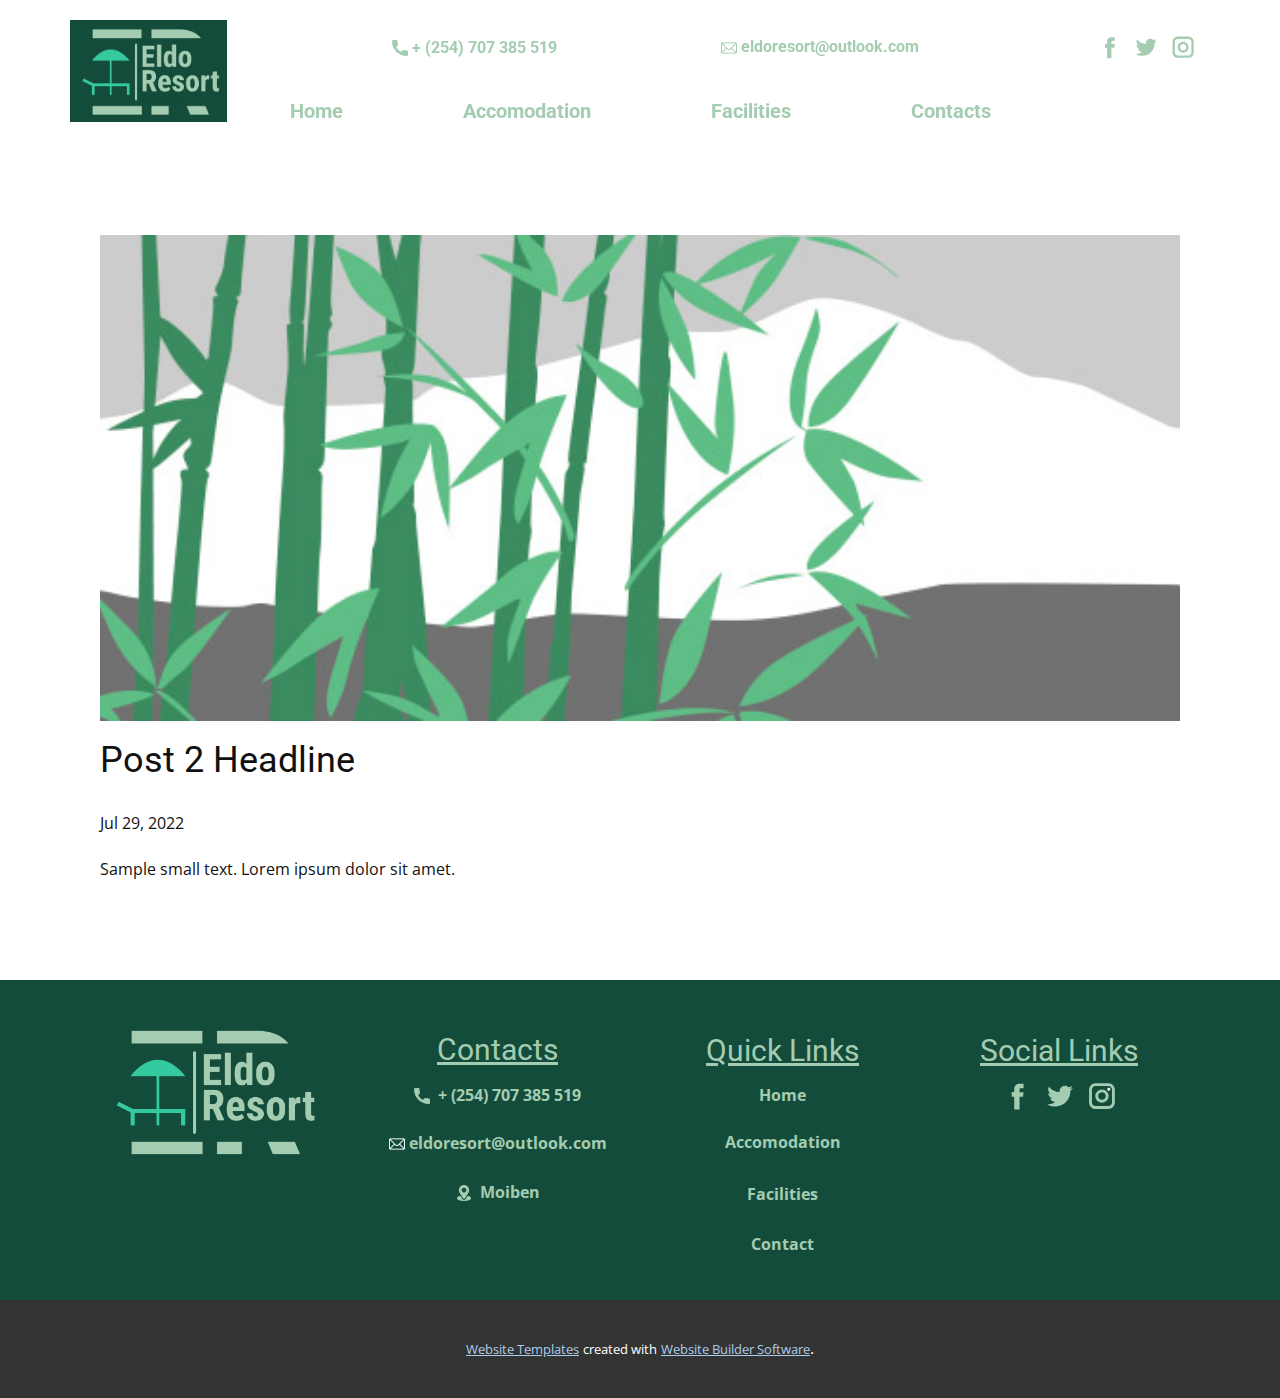
<file: blog/post-1.html>
<!doctype html>
<html style="font-size: 16px;" lang="en"><head>
    <meta name="viewport" content="width=device-width, initial-scale=1.0">
    <meta charset="utf-8">
    <meta name="keywords" content="Post 1 Headline">
    <meta name="description" content="">
    <title>Post 2 Headline</title>
    <link rel="stylesheet" href="../nicepage.css" media="screen">
<link rel="stylesheet" href="../Post-Template.css" media="screen">
    <script class="u-script" type="text/javascript" src="../jquery.js" "="" defer=""></script>
    <script class="u-script" type="text/javascript" src="../nicepage.js" "="" defer=""></script>
    <meta name="generator" content="Nicepage 4.15.8, nicepage.com">
    <link id="u-theme-google-font" rel="stylesheet" href="https://fonts.googleapis.com/css?family=Roboto:100,100i,300,300i,400,400i,500,500i,700,700i,900,900i|Open+Sans:300,300i,400,400i,500,500i,600,600i,700,700i,800,800i">
    
    
    <script type="application/ld+json">{
		"@context": "http://schema.org",
		"@type": "Organization",
		"name": "",
		"logo": "images/logo-color3.png",
		"sameAs": [
				"https://facebook.com/name",
				"https://twitter.com/name",
				"https://instagram.com/name",
				"https://facebook.com/name",
				"https://twitter.com/name",
				"https://instagram.com/name"
		]
}</script>
    <meta name="theme-color" content="#478ac9">
    <meta name="twitter:site" content="@">
    <meta name="twitter:card" content="summary_large_image">
    <meta name="twitter:title" content="Post Template">
    <meta name="twitter:description" content="">
  </head>
  <body class="u-body u-xl-mode" data-lang="en"><header class="u-header u-sticky u-sticky-17af" id="sec-59f7" data-animation-name="" data-animation-duration="0" data-animation-delay="0" data-animation-direction=""><div class="u-clearfix u-sheet u-sheet-1">
        <a href="../Home.html" data-page-id="2789819724" class="u-image u-logo u-image-1" data-image-width="802" data-image-height="523" title="Home">
          <img src="../images/logo-color3.png" class="u-logo-image u-logo-image-1">
        </a>
        <div class="u-social-icons u-spacing-10 u-social-icons-1">
          <a class="u-social-url" title="facebook" target="_blank" href="https://facebook.com/name"><span class="u-icon u-social-facebook u-social-icon u-text-custom-color-5 u-icon-1"><svg class="u-svg-link" preserveAspectRatio="xMidYMin slice" viewBox="0 0 112 112" style=""><use xmlns:xlink="http://www.w3.org/1999/xlink" xlink:href="#svg-2369"></use></svg><svg class="u-svg-content" viewBox="0 0 112 112" x="0" y="0" id="svg-2369"><path fill="currentColor" d="M75.5,28.8H65.4c-1.5,0-4,0.9-4,4.3v9.4h13.9l-1.5,15.8H61.4v45.1H42.8V58.3h-8.8V42.4h8.8V32.2
c0-7.4,3.4-18.8,18.8-18.8h13.8v15.4H75.5z"></path></svg></span>
          </a>
          <a class="u-social-url" title="twitter" target="_blank" href="https://twitter.com/name"><span class="u-icon u-social-icon u-social-twitter u-text-custom-color-5 u-icon-2"><svg class="u-svg-link" preserveAspectRatio="xMidYMin slice" viewBox="0 0 112 112" style=""><use xmlns:xlink="http://www.w3.org/1999/xlink" xlink:href="#svg-29da"></use></svg><svg class="u-svg-content" viewBox="0 0 112 112" x="0" y="0" id="svg-29da"><path fill="currentColor" d="M92.2,38.2c0,0.8,0,1.6,0,2.3c0,24.3-18.6,52.4-52.6,52.4c-10.6,0.1-20.2-2.9-28.5-8.2
	c1.4,0.2,2.9,0.2,4.4,0.2c8.7,0,16.7-2.9,23-7.9c-8.1-0.2-14.9-5.5-17.3-12.8c1.1,0.2,2.4,0.2,3.4,0.2c1.6,0,3.3-0.2,4.8-0.7
	c-8.4-1.6-14.9-9.2-14.9-18c0-0.2,0-0.2,0-0.2c2.5,1.4,5.4,2.2,8.4,2.3c-5-3.3-8.3-8.9-8.3-15.4c0-3.4,1-6.5,2.5-9.2
	c9.1,11.1,22.7,18.5,38,19.2c-0.2-1.4-0.4-2.8-0.4-4.3c0.1-10,8.3-18.2,18.5-18.2c5.4,0,10.1,2.2,13.5,5.7c4.3-0.8,8.1-2.3,11.7-4.5
	c-1.4,4.3-4.3,7.9-8.1,10.1c3.7-0.4,7.3-1.4,10.6-2.9C98.9,32.3,95.7,35.5,92.2,38.2z"></path></svg></span>
          </a>
          <a class="u-social-url" title="instagram" target="_blank" href="https://instagram.com/name"><span class="u-icon u-social-icon u-social-instagram u-text-custom-color-5 u-icon-3"><svg class="u-svg-link" preserveAspectRatio="xMidYMin slice" viewBox="0 0 112 112" style=""><use xmlns:xlink="http://www.w3.org/1999/xlink" xlink:href="#svg-efa3"></use></svg><svg class="u-svg-content" viewBox="0 0 112 112" x="0" y="0" id="svg-efa3"><path fill="currentColor" d="M55.9,32.9c-12.8,0-23.2,10.4-23.2,23.2s10.4,23.2,23.2,23.2s23.2-10.4,23.2-23.2S68.7,32.9,55.9,32.9z
	 M55.9,69.4c-7.4,0-13.3-6-13.3-13.3c-0.1-7.4,6-13.3,13.3-13.3s13.3,6,13.3,13.3C69.3,63.5,63.3,69.4,55.9,69.4z"></path><path fill="#FFFFFF" d="M79.7,26.8c-3,0-5.4,2.5-5.4,5.4s2.5,5.4,5.4,5.4c3,0,5.4-2.5,5.4-5.4S82.7,26.8,79.7,26.8z"></path><path fill="currentColor" d="M78.2,11H33.5C21,11,10.8,21.3,10.8,33.7v44.7c0,12.6,10.2,22.8,22.7,22.8h44.7c12.6,0,22.7-10.2,22.7-22.7
	V33.7C100.8,21.1,90.6,11,78.2,11z M91,78.4c0,7.1-5.8,12.8-12.8,12.8H33.5c-7.1,0-12.8-5.8-12.8-12.8V33.7
	c0-7.1,5.8-12.8,12.8-12.8h44.7c7.1,0,12.8,5.8,12.8,12.8V78.4z"></path></svg></span>
          </a>
        </div>
        <a href="../Home.html" data-page-id="2789819724" class="u-active-none u-bottom-left-radius-0 u-bottom-right-radius-0 u-btn u-btn-rectangle u-button-style u-custom-font u-heading-font u-hover-none u-none u-radius-0 u-text-custom-color-5 u-top-left-radius-0 u-top-right-radius-0 u-btn-1"><span class="u-file-icon u-icon u-text-custom-color-5"><img src="../images/646094.png" alt=""></span>&nbsp;eldoresort@outlook.com
        </a>
        <a href="../Home.html" data-page-id="2789819724" class="u-active-none u-bottom-left-radius-0 u-bottom-right-radius-0 u-btn u-btn-rectangle u-button-style u-custom-font u-heading-font u-hover-none u-none u-radius-0 u-text-custom-color-5 u-top-left-radius-0 u-top-right-radius-0 u-btn-2"><span class="u-icon"><svg class="u-svg-content" viewBox="0 0 405.333 405.333" x="0px" y="0px" style="width: 1em; height: 1em;"><path d="M373.333,266.88c-25.003,0-49.493-3.904-72.704-11.563c-11.328-3.904-24.192-0.896-31.637,6.699l-46.016,34.752    c-52.8-28.181-86.592-61.952-114.389-114.368l33.813-44.928c8.512-8.512,11.563-20.971,7.915-32.64    C142.592,81.472,138.667,56.96,138.667,32c0-17.643-14.357-32-32-32H32C14.357,0,0,14.357,0,32    c0,205.845,167.488,373.333,373.333,373.333c17.643,0,32-14.357,32-32V298.88C405.333,281.237,390.976,266.88,373.333,266.88z"></path></svg><img></span>&nbsp;+ (254) 707 385 519
        </a>
        <nav class="u-menu u-menu-one-level u-offcanvas u-menu-1">
          <div class="menu-collapse" style="font-size: 1.25rem; font-weight: 700;">
            <a class="u-black u-button-style u-custom-active-color u-custom-color u-custom-text-active-color u-custom-text-color u-custom-text-decoration u-nav-link" href="#" style="padding: 9px 30px; font-size: calc(1em + 18px); background-image: none;">
              <svg class="u-svg-link" viewBox="0 0 24 24"><use xmlns:xlink="http://www.w3.org/1999/xlink" xlink:href="#svg-c39c"></use></svg>
              <svg class="u-svg-content" version="1.1" id="svg-c39c" viewBox="0 0 16 16" x="0px" y="0px" xmlns:xlink="http://www.w3.org/1999/xlink" xmlns="http://www.w3.org/2000/svg"><g><rect y="1" width="16" height="2"></rect><rect y="7" width="16" height="2"></rect><rect y="13" width="16" height="2"></rect>
</g></svg>
            </a>
          </div>
          <div class="u-custom-menu u-nav-container">
            <ul class="u-custom-font u-heading-font u-nav u-unstyled u-nav-1"><li class="u-nav-item"><a class="u-button-style u-nav-link u-text-active-custom-color-5 u-text-custom-color-5" href="../Home.html" style="padding: 10px 60px;">Home</a>
</li><li class="u-nav-item"><a class="u-button-style u-nav-link u-text-active-custom-color-5 u-text-custom-color-5" href="../Accomodation.html" style="padding: 10px 60px;">Accomodation</a>
</li><li class="u-nav-item"><a class="u-button-style u-nav-link u-text-active-custom-color-5 u-text-custom-color-5" href="../Facilities.html" style="padding: 10px 60px;">Facilities</a>
</li><li class="u-nav-item"><a class="u-button-style u-nav-link u-text-active-custom-color-5 u-text-custom-color-5" href="../Contacts.html" style="padding: 10px 60px;">Contacts</a>
</li></ul>
          </div>
          <div class="u-custom-menu u-nav-container-collapse">
            <div class="u-container-style u-custom-color-6 u-inner-container-layout u-opacity u-opacity-95 u-sidenav">
              <div class="u-inner-container-layout u-sidenav-overflow">
                <div class="u-menu-close"></div>
                <ul class="u-align-center u-nav u-popupmenu-items u-unstyled u-nav-2"><li class="u-nav-item"><a class="u-button-style u-nav-link" href="../Home.html">Home</a>
</li><li class="u-nav-item"><a class="u-button-style u-nav-link" href="../Accomodation.html">Accomodation</a>
</li><li class="u-nav-item"><a class="u-button-style u-nav-link" href="../Facilities.html">Facilities</a>
</li><li class="u-nav-item"><a class="u-button-style u-nav-link" href="../Contacts.html">Contacts</a>
</li></ul>
              </div>
            </div>
            <div class="u-black u-menu-overlay u-opacity u-opacity-70"></div>
          </div>
        </nav>
      </div><style class="u-sticky-style" data-style-id="17af">.u-sticky-fixed.u-sticky-17af, .u-body.u-sticky-fixed .u-sticky-17af {
box-shadow: 2px 2px 8px 0 rgba(128,128,128,1) !important
}</style></header>
    <section class="u-align-center u-clearfix u-section-1" id="sec-f41d">
      <div class="u-clearfix u-sheet u-valign-middle-md u-valign-middle-sm u-valign-middle-xs u-sheet-1"><!--post_details--><!--post_details_options_json--><!--{"source":""}--><!--/post_details_options_json--><!--blog_post-->
        <div class="u-container-style u-expanded-width u-post-details u-post-details-1">
          <div class="u-container-layout u-valign-middle u-container-layout-1"><!--blog_post_image-->
            <img alt="" class="u-blog-control u-expanded-width u-image u-image-default u-image-1" src="[data-uri]"><!--/blog_post_image--><!--blog_post_header-->
            <h2 class="u-blog-control u-text u-text-1">Post 2 Headline</h2><!--/blog_post_header--><!--blog_post_metadata-->
            <div class="u-blog-control u-metadata u-metadata-1"><!--blog_post_metadata_date-->
              <span class="u-meta-date u-meta-icon">Jul 29, 2022</span><!--/blog_post_metadata_date--><!--blog_post_metadata_category-->
              <!--/blog_post_metadata_category--><!--blog_post_metadata_comments-->
              <!--/blog_post_metadata_comments-->
            </div><!--/blog_post_metadata--><!--blog_post_content-->
            <div class="u-align-justify u-blog-control u-post-content u-text u-text-2 fr-view">
  Sample small text. Lorem ipsum dolor sit amet.
  </div><!--/blog_post_content-->
          </div>
        </div><!--/blog_post--><!--/post_details-->
      </div>
    </section>
    
    
    <footer class="u-clearfix u-custom-color-4 u-footer u-footer" id="sec-d5ab"><div class="u-clearfix u-sheet u-sheet-1">
        <div class="u-clearfix u-expanded-width-lg u-expanded-width-xl u-expanded-width-xs u-layout-wrap u-layout-wrap-1">
          <div class="u-layout">
            <div class="u-layout-row">
              <div class="u-container-style u-layout-cell u-size-15 u-layout-cell-1">
                <div class="u-container-layout u-valign-middle-sm u-container-layout-1">
                  <a href="https://nicepage.studio" class="u-image u-logo u-image-1" data-image-width="802" data-image-height="523">
                    <img src="../images/logo-color3.png" class="u-logo-image u-logo-image-1">
                  </a>
                </div>
              </div>
              <div class="u-container-style u-layout-cell u-size-15 u-layout-cell-2">
                <div class="u-container-layout u-container-layout-2">
                  <h3 class="u-align-center u-text u-text-custom-color-5 u-text-default u-text-1">Contacts</h3>
                  <a href="#" class="u-active-none u-bottom-left-radius-0 u-bottom-right-radius-0 u-btn u-btn-rectangle u-button-style u-hover-none u-none u-radius-0 u-text-custom-color-1 u-top-left-radius-0 u-top-right-radius-0 u-btn-1"><span class="u-icon u-text-custom-color-5"><svg class="u-svg-content" viewBox="0 0 405.333 405.333" x="0px" y="0px"><path d="M373.333,266.88c-25.003,0-49.493-3.904-72.704-11.563c-11.328-3.904-24.192-0.896-31.637,6.699l-46.016,34.752    c-52.8-28.181-86.592-61.952-114.389-114.368l33.813-44.928c8.512-8.512,11.563-20.971,7.915-32.64    C142.592,81.472,138.667,56.96,138.667,32c0-17.643-14.357-32-32-32H32C14.357,0,0,14.357,0,32    c0,205.845,167.488,373.333,373.333,373.333c17.643,0,32-14.357,32-32V298.88C405.333,281.237,390.976,266.88,373.333,266.88z"></path></svg><img></span>
                    <span style="font-weight: 700;" class="u-text-custom-color-5"> &nbsp;+ (254) 707 385 519</span>
                  </a>
                  <a href="#" class="u-active-none u-bottom-left-radius-0 u-bottom-right-radius-0 u-btn u-btn-rectangle u-button-style u-hover-none u-none u-radius-0 u-text-custom-color-5 u-top-left-radius-0 u-top-right-radius-0 u-btn-2"><span class="u-file-icon u-icon u-text-white"><img src="../images/646094-5.png" alt=""></span> eldoresort@outlook.com
                  </a>
                  <a href="#" class="u-active-none u-bottom-left-radius-0 u-bottom-right-radius-0 u-btn u-btn-rectangle u-button-style u-hover-none u-none u-radius-0 u-text-custom-color-5 u-top-left-radius-0 u-top-right-radius-0 u-btn-3"><span class="u-file-icon u-icon u-text-custom-color-5"><img src="../images/535188.png" alt=""></span> &nbsp;Moiben
                  </a>
                </div>
              </div>
              <div class="u-container-style u-layout-cell u-size-15 u-layout-cell-3">
                <div class="u-container-layout u-container-layout-3">
                  <h3 class="u-align-center u-text u-text-custom-color-5 u-text-default u-text-2">Quick Links</h3>
                  <a href="../Home.html" data-page-id="2789819724" class="u-border-active-palette-2-base u-border-hover-palette-1-base u-border-none u-btn u-button-style u-none u-text-custom-color-5 u-btn-4">
                    <span style="font-weight: 700;">Home</span>
                    <span class="u-text-body-color"></span>
                  </a>
                  <a href="../Accomodation.html" data-page-id="3708463" class="u-border-active-palette-2-base u-border-hover-palette-1-base u-border-none u-btn u-button-style u-none u-text-custom-color-5 u-btn-5">Accomodation</a>
                  <a href="../Facilities.html" data-page-id="61727665" class="u-border-active-palette-2-base u-border-hover-palette-1-base u-border-none u-btn u-button-style u-none u-text-custom-color-5 u-btn-6">Facilities</a>
                  <a href="../Contacts.html" data-page-id="435423874" class="u-border-1 u-border-active-palette-2-base u-border-hover-palette-1-base u-btn u-button-style u-none u-text-custom-color-5 u-btn-7">Contact</a>
                </div>
              </div>
              <div class="u-container-style u-layout-cell u-size-15 u-layout-cell-4">
                <div class="u-container-layout u-valign-top-md u-container-layout-4">
                  <h3 class="u-align-center u-text u-text-custom-color-5 u-text-default-xl u-text-3">Social Links</h3>
                  <div class="u-social-icons u-spacing-10 u-social-icons-1">
                    <a class="u-social-url" title="facebook" target="_blank" href="https://facebook.com/name"><span class="u-icon u-social-facebook u-social-icon u-text-custom-color-5 u-icon-4"><svg class="u-svg-link" preserveAspectRatio="xMidYMin slice" viewBox="0 0 112 112" style=""><use xmlns:xlink="http://www.w3.org/1999/xlink" xlink:href="#svg-9714"></use></svg><svg class="u-svg-content" viewBox="0 0 112 112" x="0" y="0" id="svg-9714"><path fill="currentColor" d="M75.5,28.8H65.4c-1.5,0-4,0.9-4,4.3v9.4h13.9l-1.5,15.8H61.4v45.1H42.8V58.3h-8.8V42.4h8.8V32.2
c0-7.4,3.4-18.8,18.8-18.8h13.8v15.4H75.5z"></path></svg></span>
                    </a>
                    <a class="u-social-url" title="twitter" target="_blank" href="https://twitter.com/name"><span class="u-icon u-social-icon u-social-twitter u-text-custom-color-5 u-icon-5"><svg class="u-svg-link" preserveAspectRatio="xMidYMin slice" viewBox="0 0 112 112" style=""><use xmlns:xlink="http://www.w3.org/1999/xlink" xlink:href="#svg-106f"></use></svg><svg class="u-svg-content" viewBox="0 0 112 112" x="0" y="0" id="svg-106f"><path fill="currentColor" d="M92.2,38.2c0,0.8,0,1.6,0,2.3c0,24.3-18.6,52.4-52.6,52.4c-10.6,0.1-20.2-2.9-28.5-8.2
	c1.4,0.2,2.9,0.2,4.4,0.2c8.7,0,16.7-2.9,23-7.9c-8.1-0.2-14.9-5.5-17.3-12.8c1.1,0.2,2.4,0.2,3.4,0.2c1.6,0,3.3-0.2,4.8-0.7
	c-8.4-1.6-14.9-9.2-14.9-18c0-0.2,0-0.2,0-0.2c2.5,1.4,5.4,2.2,8.4,2.3c-5-3.3-8.3-8.9-8.3-15.4c0-3.4,1-6.5,2.5-9.2
	c9.1,11.1,22.7,18.5,38,19.2c-0.2-1.4-0.4-2.8-0.4-4.3c0.1-10,8.3-18.2,18.5-18.2c5.4,0,10.1,2.2,13.5,5.7c4.3-0.8,8.1-2.3,11.7-4.5
	c-1.4,4.3-4.3,7.9-8.1,10.1c3.7-0.4,7.3-1.4,10.6-2.9C98.9,32.3,95.7,35.5,92.2,38.2z"></path></svg></span>
                    </a>
                    <a class="u-social-url" title="instagram" target="_blank" href="https://instagram.com/name"><span class="u-icon u-social-icon u-social-instagram u-text-custom-color-5 u-icon-6"><svg class="u-svg-link" preserveAspectRatio="xMidYMin slice" viewBox="0 0 112 112" style=""><use xmlns:xlink="http://www.w3.org/1999/xlink" xlink:href="#svg-9a5c"></use></svg><svg class="u-svg-content" viewBox="0 0 112 112" x="0" y="0" id="svg-9a5c"><path fill="currentColor" d="M55.9,32.9c-12.8,0-23.2,10.4-23.2,23.2s10.4,23.2,23.2,23.2s23.2-10.4,23.2-23.2S68.7,32.9,55.9,32.9z
	 M55.9,69.4c-7.4,0-13.3-6-13.3-13.3c-0.1-7.4,6-13.3,13.3-13.3s13.3,6,13.3,13.3C69.3,63.5,63.3,69.4,55.9,69.4z"></path><path fill="#FFFFFF" d="M79.7,26.8c-3,0-5.4,2.5-5.4,5.4s2.5,5.4,5.4,5.4c3,0,5.4-2.5,5.4-5.4S82.7,26.8,79.7,26.8z"></path><path fill="currentColor" d="M78.2,11H33.5C21,11,10.8,21.3,10.8,33.7v44.7c0,12.6,10.2,22.8,22.7,22.8h44.7c12.6,0,22.7-10.2,22.7-22.7
	V33.7C100.8,21.1,90.6,11,78.2,11z M91,78.4c0,7.1-5.8,12.8-12.8,12.8H33.5c-7.1,0-12.8-5.8-12.8-12.8V33.7
	c0-7.1,5.8-12.8,12.8-12.8h44.7c7.1,0,12.8,5.8,12.8,12.8V78.4z"></path></svg></span>
                    </a>
                  </div>
                </div>
              </div>
            </div>
          </div>
        </div>
      </div></footer>
    <section class="u-backlink u-clearfix u-grey-80">
      <a class="u-link" href="https://nicepage.com/website-templates" target="_blank">
        <span>Website Templates</span>
      </a>
      <p class="u-text">
        <span>created with</span>
      </p>
      <a class="u-link" href="" target="_blank">
        <span>Website Builder Software</span>
      </a>. 
    </section>
  
</body></html>
</file>
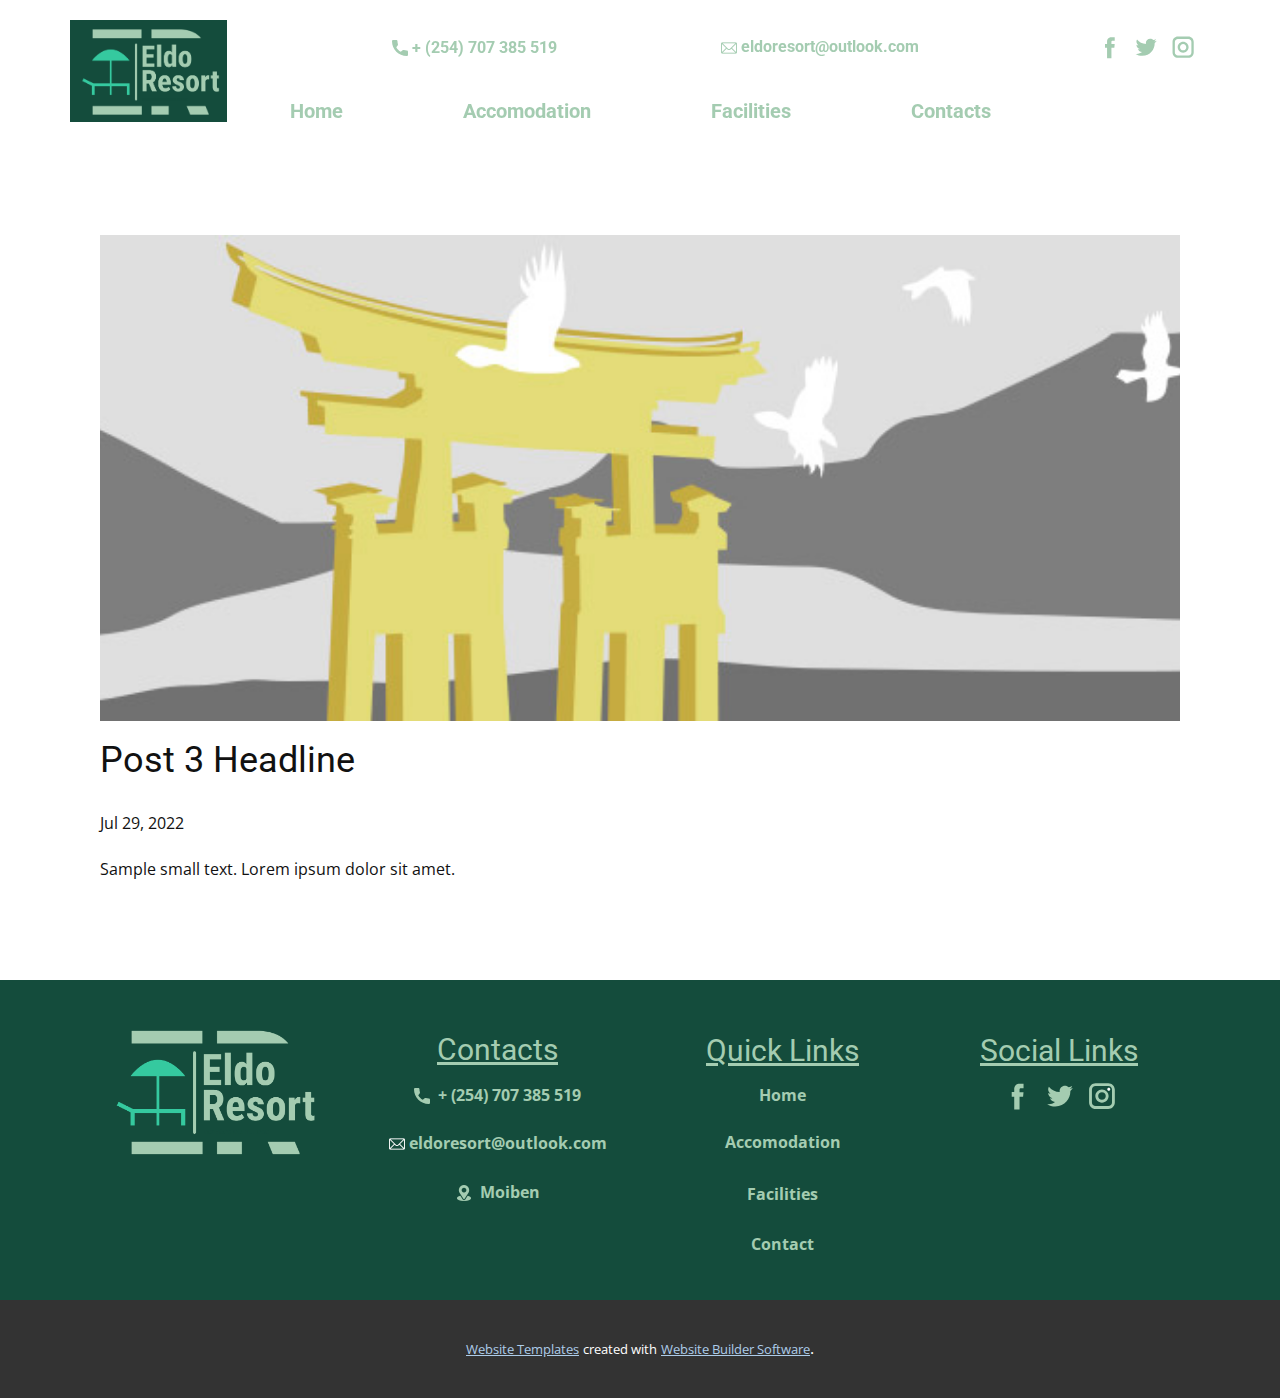
<file: blog/post-2.html>
<!doctype html>
<html style="font-size: 16px;" lang="en"><head>
    <meta name="viewport" content="width=device-width, initial-scale=1.0">
    <meta charset="utf-8">
    <meta name="keywords" content="Post 1 Headline">
    <meta name="description" content="">
    <title>Post 3 Headline</title>
    <link rel="stylesheet" href="../nicepage.css" media="screen">
<link rel="stylesheet" href="../Post-Template.css" media="screen">
    <script class="u-script" type="text/javascript" src="../jquery.js" "="" defer=""></script>
    <script class="u-script" type="text/javascript" src="../nicepage.js" "="" defer=""></script>
    <meta name="generator" content="Nicepage 4.15.8, nicepage.com">
    <link id="u-theme-google-font" rel="stylesheet" href="https://fonts.googleapis.com/css?family=Roboto:100,100i,300,300i,400,400i,500,500i,700,700i,900,900i|Open+Sans:300,300i,400,400i,500,500i,600,600i,700,700i,800,800i">
    
    
    <script type="application/ld+json">{
		"@context": "http://schema.org",
		"@type": "Organization",
		"name": "",
		"logo": "images/logo-color3.png",
		"sameAs": [
				"https://facebook.com/name",
				"https://twitter.com/name",
				"https://instagram.com/name",
				"https://facebook.com/name",
				"https://twitter.com/name",
				"https://instagram.com/name"
		]
}</script>
    <meta name="theme-color" content="#478ac9">
    <meta name="twitter:site" content="@">
    <meta name="twitter:card" content="summary_large_image">
    <meta name="twitter:title" content="Post Template">
    <meta name="twitter:description" content="">
  </head>
  <body class="u-body u-xl-mode" data-lang="en"><header class="u-header u-sticky u-sticky-17af" id="sec-59f7" data-animation-name="" data-animation-duration="0" data-animation-delay="0" data-animation-direction=""><div class="u-clearfix u-sheet u-sheet-1">
        <a href="../Home.html" data-page-id="2789819724" class="u-image u-logo u-image-1" data-image-width="802" data-image-height="523" title="Home">
          <img src="../images/logo-color3.png" class="u-logo-image u-logo-image-1">
        </a>
        <div class="u-social-icons u-spacing-10 u-social-icons-1">
          <a class="u-social-url" title="facebook" target="_blank" href="https://facebook.com/name"><span class="u-icon u-social-facebook u-social-icon u-text-custom-color-5 u-icon-1"><svg class="u-svg-link" preserveAspectRatio="xMidYMin slice" viewBox="0 0 112 112" style=""><use xmlns:xlink="http://www.w3.org/1999/xlink" xlink:href="#svg-2369"></use></svg><svg class="u-svg-content" viewBox="0 0 112 112" x="0" y="0" id="svg-2369"><path fill="currentColor" d="M75.5,28.8H65.4c-1.5,0-4,0.9-4,4.3v9.4h13.9l-1.5,15.8H61.4v45.1H42.8V58.3h-8.8V42.4h8.8V32.2
c0-7.4,3.4-18.8,18.8-18.8h13.8v15.4H75.5z"></path></svg></span>
          </a>
          <a class="u-social-url" title="twitter" target="_blank" href="https://twitter.com/name"><span class="u-icon u-social-icon u-social-twitter u-text-custom-color-5 u-icon-2"><svg class="u-svg-link" preserveAspectRatio="xMidYMin slice" viewBox="0 0 112 112" style=""><use xmlns:xlink="http://www.w3.org/1999/xlink" xlink:href="#svg-29da"></use></svg><svg class="u-svg-content" viewBox="0 0 112 112" x="0" y="0" id="svg-29da"><path fill="currentColor" d="M92.2,38.2c0,0.8,0,1.6,0,2.3c0,24.3-18.6,52.4-52.6,52.4c-10.6,0.1-20.2-2.9-28.5-8.2
	c1.4,0.2,2.9,0.2,4.4,0.2c8.7,0,16.7-2.9,23-7.9c-8.1-0.2-14.9-5.5-17.3-12.8c1.1,0.2,2.4,0.2,3.4,0.2c1.6,0,3.3-0.2,4.8-0.7
	c-8.4-1.6-14.9-9.2-14.9-18c0-0.2,0-0.2,0-0.2c2.5,1.4,5.4,2.2,8.4,2.3c-5-3.3-8.3-8.9-8.3-15.4c0-3.4,1-6.5,2.5-9.2
	c9.1,11.1,22.7,18.5,38,19.2c-0.2-1.4-0.4-2.8-0.4-4.3c0.1-10,8.3-18.2,18.5-18.2c5.4,0,10.1,2.2,13.5,5.7c4.3-0.8,8.1-2.3,11.7-4.5
	c-1.4,4.3-4.3,7.9-8.1,10.1c3.7-0.4,7.3-1.4,10.6-2.9C98.9,32.3,95.7,35.5,92.2,38.2z"></path></svg></span>
          </a>
          <a class="u-social-url" title="instagram" target="_blank" href="https://instagram.com/name"><span class="u-icon u-social-icon u-social-instagram u-text-custom-color-5 u-icon-3"><svg class="u-svg-link" preserveAspectRatio="xMidYMin slice" viewBox="0 0 112 112" style=""><use xmlns:xlink="http://www.w3.org/1999/xlink" xlink:href="#svg-efa3"></use></svg><svg class="u-svg-content" viewBox="0 0 112 112" x="0" y="0" id="svg-efa3"><path fill="currentColor" d="M55.9,32.9c-12.8,0-23.2,10.4-23.2,23.2s10.4,23.2,23.2,23.2s23.2-10.4,23.2-23.2S68.7,32.9,55.9,32.9z
	 M55.9,69.4c-7.4,0-13.3-6-13.3-13.3c-0.1-7.4,6-13.3,13.3-13.3s13.3,6,13.3,13.3C69.3,63.5,63.3,69.4,55.9,69.4z"></path><path fill="#FFFFFF" d="M79.7,26.8c-3,0-5.4,2.5-5.4,5.4s2.5,5.4,5.4,5.4c3,0,5.4-2.5,5.4-5.4S82.7,26.8,79.7,26.8z"></path><path fill="currentColor" d="M78.2,11H33.5C21,11,10.8,21.3,10.8,33.7v44.7c0,12.6,10.2,22.8,22.7,22.8h44.7c12.6,0,22.7-10.2,22.7-22.7
	V33.7C100.8,21.1,90.6,11,78.2,11z M91,78.4c0,7.1-5.8,12.8-12.8,12.8H33.5c-7.1,0-12.8-5.8-12.8-12.8V33.7
	c0-7.1,5.8-12.8,12.8-12.8h44.7c7.1,0,12.8,5.8,12.8,12.8V78.4z"></path></svg></span>
          </a>
        </div>
        <a href="../Home.html" data-page-id="2789819724" class="u-active-none u-bottom-left-radius-0 u-bottom-right-radius-0 u-btn u-btn-rectangle u-button-style u-custom-font u-heading-font u-hover-none u-none u-radius-0 u-text-custom-color-5 u-top-left-radius-0 u-top-right-radius-0 u-btn-1"><span class="u-file-icon u-icon u-text-custom-color-5"><img src="../images/646094.png" alt=""></span>&nbsp;eldoresort@outlook.com
        </a>
        <a href="../Home.html" data-page-id="2789819724" class="u-active-none u-bottom-left-radius-0 u-bottom-right-radius-0 u-btn u-btn-rectangle u-button-style u-custom-font u-heading-font u-hover-none u-none u-radius-0 u-text-custom-color-5 u-top-left-radius-0 u-top-right-radius-0 u-btn-2"><span class="u-icon"><svg class="u-svg-content" viewBox="0 0 405.333 405.333" x="0px" y="0px" style="width: 1em; height: 1em;"><path d="M373.333,266.88c-25.003,0-49.493-3.904-72.704-11.563c-11.328-3.904-24.192-0.896-31.637,6.699l-46.016,34.752    c-52.8-28.181-86.592-61.952-114.389-114.368l33.813-44.928c8.512-8.512,11.563-20.971,7.915-32.64    C142.592,81.472,138.667,56.96,138.667,32c0-17.643-14.357-32-32-32H32C14.357,0,0,14.357,0,32    c0,205.845,167.488,373.333,373.333,373.333c17.643,0,32-14.357,32-32V298.88C405.333,281.237,390.976,266.88,373.333,266.88z"></path></svg><img></span>&nbsp;+ (254) 707 385 519
        </a>
        <nav class="u-menu u-menu-one-level u-offcanvas u-menu-1">
          <div class="menu-collapse" style="font-size: 1.25rem; font-weight: 700;">
            <a class="u-black u-button-style u-custom-active-color u-custom-color u-custom-text-active-color u-custom-text-color u-custom-text-decoration u-nav-link" href="#" style="padding: 9px 30px; font-size: calc(1em + 18px); background-image: none;">
              <svg class="u-svg-link" viewBox="0 0 24 24"><use xmlns:xlink="http://www.w3.org/1999/xlink" xlink:href="#svg-c39c"></use></svg>
              <svg class="u-svg-content" version="1.1" id="svg-c39c" viewBox="0 0 16 16" x="0px" y="0px" xmlns:xlink="http://www.w3.org/1999/xlink" xmlns="http://www.w3.org/2000/svg"><g><rect y="1" width="16" height="2"></rect><rect y="7" width="16" height="2"></rect><rect y="13" width="16" height="2"></rect>
</g></svg>
            </a>
          </div>
          <div class="u-custom-menu u-nav-container">
            <ul class="u-custom-font u-heading-font u-nav u-unstyled u-nav-1"><li class="u-nav-item"><a class="u-button-style u-nav-link u-text-active-custom-color-5 u-text-custom-color-5" href="../Home.html" style="padding: 10px 60px;">Home</a>
</li><li class="u-nav-item"><a class="u-button-style u-nav-link u-text-active-custom-color-5 u-text-custom-color-5" href="../Accomodation.html" style="padding: 10px 60px;">Accomodation</a>
</li><li class="u-nav-item"><a class="u-button-style u-nav-link u-text-active-custom-color-5 u-text-custom-color-5" href="../Facilities.html" style="padding: 10px 60px;">Facilities</a>
</li><li class="u-nav-item"><a class="u-button-style u-nav-link u-text-active-custom-color-5 u-text-custom-color-5" href="../Contacts.html" style="padding: 10px 60px;">Contacts</a>
</li></ul>
          </div>
          <div class="u-custom-menu u-nav-container-collapse">
            <div class="u-container-style u-custom-color-6 u-inner-container-layout u-opacity u-opacity-95 u-sidenav">
              <div class="u-inner-container-layout u-sidenav-overflow">
                <div class="u-menu-close"></div>
                <ul class="u-align-center u-nav u-popupmenu-items u-unstyled u-nav-2"><li class="u-nav-item"><a class="u-button-style u-nav-link" href="../Home.html">Home</a>
</li><li class="u-nav-item"><a class="u-button-style u-nav-link" href="../Accomodation.html">Accomodation</a>
</li><li class="u-nav-item"><a class="u-button-style u-nav-link" href="../Facilities.html">Facilities</a>
</li><li class="u-nav-item"><a class="u-button-style u-nav-link" href="../Contacts.html">Contacts</a>
</li></ul>
              </div>
            </div>
            <div class="u-black u-menu-overlay u-opacity u-opacity-70"></div>
          </div>
        </nav>
      </div><style class="u-sticky-style" data-style-id="17af">.u-sticky-fixed.u-sticky-17af, .u-body.u-sticky-fixed .u-sticky-17af {
box-shadow: 2px 2px 8px 0 rgba(128,128,128,1) !important
}</style></header>
    <section class="u-align-center u-clearfix u-section-1" id="sec-f41d">
      <div class="u-clearfix u-sheet u-valign-middle-md u-valign-middle-sm u-valign-middle-xs u-sheet-1"><!--post_details--><!--post_details_options_json--><!--{"source":""}--><!--/post_details_options_json--><!--blog_post-->
        <div class="u-container-style u-expanded-width u-post-details u-post-details-1">
          <div class="u-container-layout u-valign-middle u-container-layout-1"><!--blog_post_image-->
            <img alt="" class="u-blog-control u-expanded-width u-image u-image-default u-image-1" src="[data-uri]"><!--/blog_post_image--><!--blog_post_header-->
            <h2 class="u-blog-control u-text u-text-1">Post 3 Headline</h2><!--/blog_post_header--><!--blog_post_metadata-->
            <div class="u-blog-control u-metadata u-metadata-1"><!--blog_post_metadata_date-->
              <span class="u-meta-date u-meta-icon">Jul 29, 2022</span><!--/blog_post_metadata_date--><!--blog_post_metadata_category-->
              <!--/blog_post_metadata_category--><!--blog_post_metadata_comments-->
              <!--/blog_post_metadata_comments-->
            </div><!--/blog_post_metadata--><!--blog_post_content-->
            <div class="u-align-justify u-blog-control u-post-content u-text u-text-2 fr-view">
  Sample small text. Lorem ipsum dolor sit amet.
  </div><!--/blog_post_content-->
          </div>
        </div><!--/blog_post--><!--/post_details-->
      </div>
    </section>
    
    
    <footer class="u-clearfix u-custom-color-4 u-footer u-footer" id="sec-d5ab"><div class="u-clearfix u-sheet u-sheet-1">
        <div class="u-clearfix u-expanded-width-lg u-expanded-width-xl u-expanded-width-xs u-layout-wrap u-layout-wrap-1">
          <div class="u-layout">
            <div class="u-layout-row">
              <div class="u-container-style u-layout-cell u-size-15 u-layout-cell-1">
                <div class="u-container-layout u-valign-middle-sm u-container-layout-1">
                  <a href="https://nicepage.studio" class="u-image u-logo u-image-1" data-image-width="802" data-image-height="523">
                    <img src="../images/logo-color3.png" class="u-logo-image u-logo-image-1">
                  </a>
                </div>
              </div>
              <div class="u-container-style u-layout-cell u-size-15 u-layout-cell-2">
                <div class="u-container-layout u-container-layout-2">
                  <h3 class="u-align-center u-text u-text-custom-color-5 u-text-default u-text-1">Contacts</h3>
                  <a href="#" class="u-active-none u-bottom-left-radius-0 u-bottom-right-radius-0 u-btn u-btn-rectangle u-button-style u-hover-none u-none u-radius-0 u-text-custom-color-1 u-top-left-radius-0 u-top-right-radius-0 u-btn-1"><span class="u-icon u-text-custom-color-5"><svg class="u-svg-content" viewBox="0 0 405.333 405.333" x="0px" y="0px"><path d="M373.333,266.88c-25.003,0-49.493-3.904-72.704-11.563c-11.328-3.904-24.192-0.896-31.637,6.699l-46.016,34.752    c-52.8-28.181-86.592-61.952-114.389-114.368l33.813-44.928c8.512-8.512,11.563-20.971,7.915-32.64    C142.592,81.472,138.667,56.96,138.667,32c0-17.643-14.357-32-32-32H32C14.357,0,0,14.357,0,32    c0,205.845,167.488,373.333,373.333,373.333c17.643,0,32-14.357,32-32V298.88C405.333,281.237,390.976,266.88,373.333,266.88z"></path></svg><img></span>
                    <span style="font-weight: 700;" class="u-text-custom-color-5"> &nbsp;+ (254) 707 385 519</span>
                  </a>
                  <a href="#" class="u-active-none u-bottom-left-radius-0 u-bottom-right-radius-0 u-btn u-btn-rectangle u-button-style u-hover-none u-none u-radius-0 u-text-custom-color-5 u-top-left-radius-0 u-top-right-radius-0 u-btn-2"><span class="u-file-icon u-icon u-text-white"><img src="../images/646094-5.png" alt=""></span> eldoresort@outlook.com
                  </a>
                  <a href="#" class="u-active-none u-bottom-left-radius-0 u-bottom-right-radius-0 u-btn u-btn-rectangle u-button-style u-hover-none u-none u-radius-0 u-text-custom-color-5 u-top-left-radius-0 u-top-right-radius-0 u-btn-3"><span class="u-file-icon u-icon u-text-custom-color-5"><img src="../images/535188.png" alt=""></span> &nbsp;Moiben
                  </a>
                </div>
              </div>
              <div class="u-container-style u-layout-cell u-size-15 u-layout-cell-3">
                <div class="u-container-layout u-container-layout-3">
                  <h3 class="u-align-center u-text u-text-custom-color-5 u-text-default u-text-2">Quick Links</h3>
                  <a href="../Home.html" data-page-id="2789819724" class="u-border-active-palette-2-base u-border-hover-palette-1-base u-border-none u-btn u-button-style u-none u-text-custom-color-5 u-btn-4">
                    <span style="font-weight: 700;">Home</span>
                    <span class="u-text-body-color"></span>
                  </a>
                  <a href="../Accomodation.html" data-page-id="3708463" class="u-border-active-palette-2-base u-border-hover-palette-1-base u-border-none u-btn u-button-style u-none u-text-custom-color-5 u-btn-5">Accomodation</a>
                  <a href="../Facilities.html" data-page-id="61727665" class="u-border-active-palette-2-base u-border-hover-palette-1-base u-border-none u-btn u-button-style u-none u-text-custom-color-5 u-btn-6">Facilities</a>
                  <a href="../Contacts.html" data-page-id="435423874" class="u-border-1 u-border-active-palette-2-base u-border-hover-palette-1-base u-btn u-button-style u-none u-text-custom-color-5 u-btn-7">Contact</a>
                </div>
              </div>
              <div class="u-container-style u-layout-cell u-size-15 u-layout-cell-4">
                <div class="u-container-layout u-valign-top-md u-container-layout-4">
                  <h3 class="u-align-center u-text u-text-custom-color-5 u-text-default-xl u-text-3">Social Links</h3>
                  <div class="u-social-icons u-spacing-10 u-social-icons-1">
                    <a class="u-social-url" title="facebook" target="_blank" href="https://facebook.com/name"><span class="u-icon u-social-facebook u-social-icon u-text-custom-color-5 u-icon-4"><svg class="u-svg-link" preserveAspectRatio="xMidYMin slice" viewBox="0 0 112 112" style=""><use xmlns:xlink="http://www.w3.org/1999/xlink" xlink:href="#svg-9714"></use></svg><svg class="u-svg-content" viewBox="0 0 112 112" x="0" y="0" id="svg-9714"><path fill="currentColor" d="M75.5,28.8H65.4c-1.5,0-4,0.9-4,4.3v9.4h13.9l-1.5,15.8H61.4v45.1H42.8V58.3h-8.8V42.4h8.8V32.2
c0-7.4,3.4-18.8,18.8-18.8h13.8v15.4H75.5z"></path></svg></span>
                    </a>
                    <a class="u-social-url" title="twitter" target="_blank" href="https://twitter.com/name"><span class="u-icon u-social-icon u-social-twitter u-text-custom-color-5 u-icon-5"><svg class="u-svg-link" preserveAspectRatio="xMidYMin slice" viewBox="0 0 112 112" style=""><use xmlns:xlink="http://www.w3.org/1999/xlink" xlink:href="#svg-106f"></use></svg><svg class="u-svg-content" viewBox="0 0 112 112" x="0" y="0" id="svg-106f"><path fill="currentColor" d="M92.2,38.2c0,0.8,0,1.6,0,2.3c0,24.3-18.6,52.4-52.6,52.4c-10.6,0.1-20.2-2.9-28.5-8.2
	c1.4,0.2,2.9,0.2,4.4,0.2c8.7,0,16.7-2.9,23-7.9c-8.1-0.2-14.9-5.5-17.3-12.8c1.1,0.2,2.4,0.2,3.4,0.2c1.6,0,3.3-0.2,4.8-0.7
	c-8.4-1.6-14.9-9.2-14.9-18c0-0.2,0-0.2,0-0.2c2.5,1.4,5.4,2.2,8.4,2.3c-5-3.3-8.3-8.9-8.3-15.4c0-3.4,1-6.5,2.5-9.2
	c9.1,11.1,22.7,18.5,38,19.2c-0.2-1.4-0.4-2.8-0.4-4.3c0.1-10,8.3-18.2,18.5-18.2c5.4,0,10.1,2.2,13.5,5.7c4.3-0.8,8.1-2.3,11.7-4.5
	c-1.4,4.3-4.3,7.9-8.1,10.1c3.7-0.4,7.3-1.4,10.6-2.9C98.9,32.3,95.7,35.5,92.2,38.2z"></path></svg></span>
                    </a>
                    <a class="u-social-url" title="instagram" target="_blank" href="https://instagram.com/name"><span class="u-icon u-social-icon u-social-instagram u-text-custom-color-5 u-icon-6"><svg class="u-svg-link" preserveAspectRatio="xMidYMin slice" viewBox="0 0 112 112" style=""><use xmlns:xlink="http://www.w3.org/1999/xlink" xlink:href="#svg-9a5c"></use></svg><svg class="u-svg-content" viewBox="0 0 112 112" x="0" y="0" id="svg-9a5c"><path fill="currentColor" d="M55.9,32.9c-12.8,0-23.2,10.4-23.2,23.2s10.4,23.2,23.2,23.2s23.2-10.4,23.2-23.2S68.7,32.9,55.9,32.9z
	 M55.9,69.4c-7.4,0-13.3-6-13.3-13.3c-0.1-7.4,6-13.3,13.3-13.3s13.3,6,13.3,13.3C69.3,63.5,63.3,69.4,55.9,69.4z"></path><path fill="#FFFFFF" d="M79.7,26.8c-3,0-5.4,2.5-5.4,5.4s2.5,5.4,5.4,5.4c3,0,5.4-2.5,5.4-5.4S82.7,26.8,79.7,26.8z"></path><path fill="currentColor" d="M78.2,11H33.5C21,11,10.8,21.3,10.8,33.7v44.7c0,12.6,10.2,22.8,22.7,22.8h44.7c12.6,0,22.7-10.2,22.7-22.7
	V33.7C100.8,21.1,90.6,11,78.2,11z M91,78.4c0,7.1-5.8,12.8-12.8,12.8H33.5c-7.1,0-12.8-5.8-12.8-12.8V33.7
	c0-7.1,5.8-12.8,12.8-12.8h44.7c7.1,0,12.8,5.8,12.8,12.8V78.4z"></path></svg></span>
                    </a>
                  </div>
                </div>
              </div>
            </div>
          </div>
        </div>
      </div></footer>
    <section class="u-backlink u-clearfix u-grey-80">
      <a class="u-link" href="https://nicepage.com/website-templates" target="_blank">
        <span>Website Templates</span>
      </a>
      <p class="u-text">
        <span>created with</span>
      </p>
      <a class="u-link" href="" target="_blank">
        <span>Website Builder Software</span>
      </a>. 
    </section>
  
</body></html>
</file>
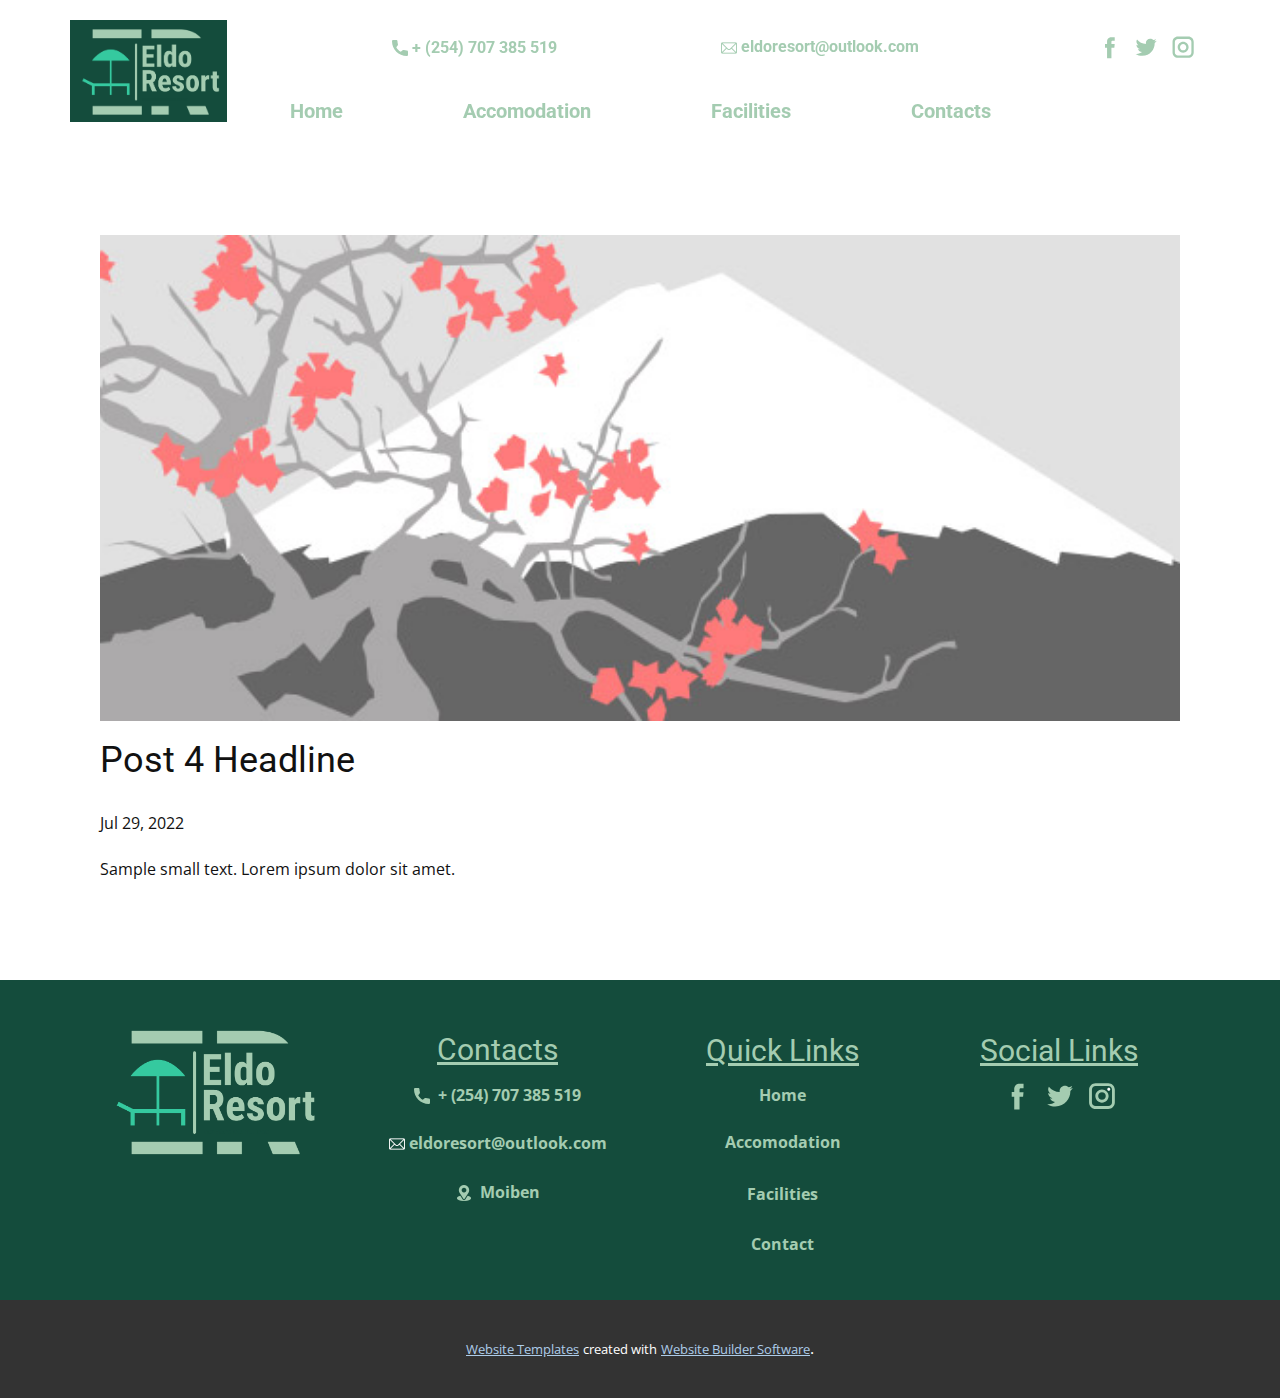
<file: blog/post-3.html>
<!doctype html>
<html style="font-size: 16px;" lang="en"><head>
    <meta name="viewport" content="width=device-width, initial-scale=1.0">
    <meta charset="utf-8">
    <meta name="keywords" content="Post 1 Headline">
    <meta name="description" content="">
    <title>Post 4 Headline</title>
    <link rel="stylesheet" href="../nicepage.css" media="screen">
<link rel="stylesheet" href="../Post-Template.css" media="screen">
    <script class="u-script" type="text/javascript" src="../jquery.js" "="" defer=""></script>
    <script class="u-script" type="text/javascript" src="../nicepage.js" "="" defer=""></script>
    <meta name="generator" content="Nicepage 4.15.8, nicepage.com">
    <link id="u-theme-google-font" rel="stylesheet" href="https://fonts.googleapis.com/css?family=Roboto:100,100i,300,300i,400,400i,500,500i,700,700i,900,900i|Open+Sans:300,300i,400,400i,500,500i,600,600i,700,700i,800,800i">
    
    
    <script type="application/ld+json">{
		"@context": "http://schema.org",
		"@type": "Organization",
		"name": "",
		"logo": "images/logo-color3.png",
		"sameAs": [
				"https://facebook.com/name",
				"https://twitter.com/name",
				"https://instagram.com/name",
				"https://facebook.com/name",
				"https://twitter.com/name",
				"https://instagram.com/name"
		]
}</script>
    <meta name="theme-color" content="#478ac9">
    <meta name="twitter:site" content="@">
    <meta name="twitter:card" content="summary_large_image">
    <meta name="twitter:title" content="Post Template">
    <meta name="twitter:description" content="">
  </head>
  <body class="u-body u-xl-mode" data-lang="en"><header class="u-header u-sticky u-sticky-17af" id="sec-59f7" data-animation-name="" data-animation-duration="0" data-animation-delay="0" data-animation-direction=""><div class="u-clearfix u-sheet u-sheet-1">
        <a href="../Home.html" data-page-id="2789819724" class="u-image u-logo u-image-1" data-image-width="802" data-image-height="523" title="Home">
          <img src="../images/logo-color3.png" class="u-logo-image u-logo-image-1">
        </a>
        <div class="u-social-icons u-spacing-10 u-social-icons-1">
          <a class="u-social-url" title="facebook" target="_blank" href="https://facebook.com/name"><span class="u-icon u-social-facebook u-social-icon u-text-custom-color-5 u-icon-1"><svg class="u-svg-link" preserveAspectRatio="xMidYMin slice" viewBox="0 0 112 112" style=""><use xmlns:xlink="http://www.w3.org/1999/xlink" xlink:href="#svg-2369"></use></svg><svg class="u-svg-content" viewBox="0 0 112 112" x="0" y="0" id="svg-2369"><path fill="currentColor" d="M75.5,28.8H65.4c-1.5,0-4,0.9-4,4.3v9.4h13.9l-1.5,15.8H61.4v45.1H42.8V58.3h-8.8V42.4h8.8V32.2
c0-7.4,3.4-18.8,18.8-18.8h13.8v15.4H75.5z"></path></svg></span>
          </a>
          <a class="u-social-url" title="twitter" target="_blank" href="https://twitter.com/name"><span class="u-icon u-social-icon u-social-twitter u-text-custom-color-5 u-icon-2"><svg class="u-svg-link" preserveAspectRatio="xMidYMin slice" viewBox="0 0 112 112" style=""><use xmlns:xlink="http://www.w3.org/1999/xlink" xlink:href="#svg-29da"></use></svg><svg class="u-svg-content" viewBox="0 0 112 112" x="0" y="0" id="svg-29da"><path fill="currentColor" d="M92.2,38.2c0,0.8,0,1.6,0,2.3c0,24.3-18.6,52.4-52.6,52.4c-10.6,0.1-20.2-2.9-28.5-8.2
	c1.4,0.2,2.9,0.2,4.4,0.2c8.7,0,16.7-2.9,23-7.9c-8.1-0.2-14.9-5.5-17.3-12.8c1.1,0.2,2.4,0.2,3.4,0.2c1.6,0,3.3-0.2,4.8-0.7
	c-8.4-1.6-14.9-9.2-14.9-18c0-0.2,0-0.2,0-0.2c2.5,1.4,5.4,2.2,8.4,2.3c-5-3.3-8.3-8.9-8.3-15.4c0-3.4,1-6.5,2.5-9.2
	c9.1,11.1,22.7,18.5,38,19.2c-0.2-1.4-0.4-2.8-0.4-4.3c0.1-10,8.3-18.2,18.5-18.2c5.4,0,10.1,2.2,13.5,5.7c4.3-0.8,8.1-2.3,11.7-4.5
	c-1.4,4.3-4.3,7.9-8.1,10.1c3.7-0.4,7.3-1.4,10.6-2.9C98.9,32.3,95.7,35.5,92.2,38.2z"></path></svg></span>
          </a>
          <a class="u-social-url" title="instagram" target="_blank" href="https://instagram.com/name"><span class="u-icon u-social-icon u-social-instagram u-text-custom-color-5 u-icon-3"><svg class="u-svg-link" preserveAspectRatio="xMidYMin slice" viewBox="0 0 112 112" style=""><use xmlns:xlink="http://www.w3.org/1999/xlink" xlink:href="#svg-efa3"></use></svg><svg class="u-svg-content" viewBox="0 0 112 112" x="0" y="0" id="svg-efa3"><path fill="currentColor" d="M55.9,32.9c-12.8,0-23.2,10.4-23.2,23.2s10.4,23.2,23.2,23.2s23.2-10.4,23.2-23.2S68.7,32.9,55.9,32.9z
	 M55.9,69.4c-7.4,0-13.3-6-13.3-13.3c-0.1-7.4,6-13.3,13.3-13.3s13.3,6,13.3,13.3C69.3,63.5,63.3,69.4,55.9,69.4z"></path><path fill="#FFFFFF" d="M79.7,26.8c-3,0-5.4,2.5-5.4,5.4s2.5,5.4,5.4,5.4c3,0,5.4-2.5,5.4-5.4S82.7,26.8,79.7,26.8z"></path><path fill="currentColor" d="M78.2,11H33.5C21,11,10.8,21.3,10.8,33.7v44.7c0,12.6,10.2,22.8,22.7,22.8h44.7c12.6,0,22.7-10.2,22.7-22.7
	V33.7C100.8,21.1,90.6,11,78.2,11z M91,78.4c0,7.1-5.8,12.8-12.8,12.8H33.5c-7.1,0-12.8-5.8-12.8-12.8V33.7
	c0-7.1,5.8-12.8,12.8-12.8h44.7c7.1,0,12.8,5.8,12.8,12.8V78.4z"></path></svg></span>
          </a>
        </div>
        <a href="../Home.html" data-page-id="2789819724" class="u-active-none u-bottom-left-radius-0 u-bottom-right-radius-0 u-btn u-btn-rectangle u-button-style u-custom-font u-heading-font u-hover-none u-none u-radius-0 u-text-custom-color-5 u-top-left-radius-0 u-top-right-radius-0 u-btn-1"><span class="u-file-icon u-icon u-text-custom-color-5"><img src="../images/646094.png" alt=""></span>&nbsp;eldoresort@outlook.com
        </a>
        <a href="../Home.html" data-page-id="2789819724" class="u-active-none u-bottom-left-radius-0 u-bottom-right-radius-0 u-btn u-btn-rectangle u-button-style u-custom-font u-heading-font u-hover-none u-none u-radius-0 u-text-custom-color-5 u-top-left-radius-0 u-top-right-radius-0 u-btn-2"><span class="u-icon"><svg class="u-svg-content" viewBox="0 0 405.333 405.333" x="0px" y="0px" style="width: 1em; height: 1em;"><path d="M373.333,266.88c-25.003,0-49.493-3.904-72.704-11.563c-11.328-3.904-24.192-0.896-31.637,6.699l-46.016,34.752    c-52.8-28.181-86.592-61.952-114.389-114.368l33.813-44.928c8.512-8.512,11.563-20.971,7.915-32.64    C142.592,81.472,138.667,56.96,138.667,32c0-17.643-14.357-32-32-32H32C14.357,0,0,14.357,0,32    c0,205.845,167.488,373.333,373.333,373.333c17.643,0,32-14.357,32-32V298.88C405.333,281.237,390.976,266.88,373.333,266.88z"></path></svg><img></span>&nbsp;+ (254) 707 385 519
        </a>
        <nav class="u-menu u-menu-one-level u-offcanvas u-menu-1">
          <div class="menu-collapse" style="font-size: 1.25rem; font-weight: 700;">
            <a class="u-black u-button-style u-custom-active-color u-custom-color u-custom-text-active-color u-custom-text-color u-custom-text-decoration u-nav-link" href="#" style="padding: 9px 30px; font-size: calc(1em + 18px); background-image: none;">
              <svg class="u-svg-link" viewBox="0 0 24 24"><use xmlns:xlink="http://www.w3.org/1999/xlink" xlink:href="#svg-c39c"></use></svg>
              <svg class="u-svg-content" version="1.1" id="svg-c39c" viewBox="0 0 16 16" x="0px" y="0px" xmlns:xlink="http://www.w3.org/1999/xlink" xmlns="http://www.w3.org/2000/svg"><g><rect y="1" width="16" height="2"></rect><rect y="7" width="16" height="2"></rect><rect y="13" width="16" height="2"></rect>
</g></svg>
            </a>
          </div>
          <div class="u-custom-menu u-nav-container">
            <ul class="u-custom-font u-heading-font u-nav u-unstyled u-nav-1"><li class="u-nav-item"><a class="u-button-style u-nav-link u-text-active-custom-color-5 u-text-custom-color-5" href="../Home.html" style="padding: 10px 60px;">Home</a>
</li><li class="u-nav-item"><a class="u-button-style u-nav-link u-text-active-custom-color-5 u-text-custom-color-5" href="../Accomodation.html" style="padding: 10px 60px;">Accomodation</a>
</li><li class="u-nav-item"><a class="u-button-style u-nav-link u-text-active-custom-color-5 u-text-custom-color-5" href="../Facilities.html" style="padding: 10px 60px;">Facilities</a>
</li><li class="u-nav-item"><a class="u-button-style u-nav-link u-text-active-custom-color-5 u-text-custom-color-5" href="../Contacts.html" style="padding: 10px 60px;">Contacts</a>
</li></ul>
          </div>
          <div class="u-custom-menu u-nav-container-collapse">
            <div class="u-container-style u-custom-color-6 u-inner-container-layout u-opacity u-opacity-95 u-sidenav">
              <div class="u-inner-container-layout u-sidenav-overflow">
                <div class="u-menu-close"></div>
                <ul class="u-align-center u-nav u-popupmenu-items u-unstyled u-nav-2"><li class="u-nav-item"><a class="u-button-style u-nav-link" href="../Home.html">Home</a>
</li><li class="u-nav-item"><a class="u-button-style u-nav-link" href="../Accomodation.html">Accomodation</a>
</li><li class="u-nav-item"><a class="u-button-style u-nav-link" href="../Facilities.html">Facilities</a>
</li><li class="u-nav-item"><a class="u-button-style u-nav-link" href="../Contacts.html">Contacts</a>
</li></ul>
              </div>
            </div>
            <div class="u-black u-menu-overlay u-opacity u-opacity-70"></div>
          </div>
        </nav>
      </div><style class="u-sticky-style" data-style-id="17af">.u-sticky-fixed.u-sticky-17af, .u-body.u-sticky-fixed .u-sticky-17af {
box-shadow: 2px 2px 8px 0 rgba(128,128,128,1) !important
}</style></header>
    <section class="u-align-center u-clearfix u-section-1" id="sec-f41d">
      <div class="u-clearfix u-sheet u-valign-middle-md u-valign-middle-sm u-valign-middle-xs u-sheet-1"><!--post_details--><!--post_details_options_json--><!--{"source":""}--><!--/post_details_options_json--><!--blog_post-->
        <div class="u-container-style u-expanded-width u-post-details u-post-details-1">
          <div class="u-container-layout u-valign-middle u-container-layout-1"><!--blog_post_image-->
            <img alt="" class="u-blog-control u-expanded-width u-image u-image-default u-image-1" src="[data-uri]"><!--/blog_post_image--><!--blog_post_header-->
            <h2 class="u-blog-control u-text u-text-1">Post 4 Headline</h2><!--/blog_post_header--><!--blog_post_metadata-->
            <div class="u-blog-control u-metadata u-metadata-1"><!--blog_post_metadata_date-->
              <span class="u-meta-date u-meta-icon">Jul 29, 2022</span><!--/blog_post_metadata_date--><!--blog_post_metadata_category-->
              <!--/blog_post_metadata_category--><!--blog_post_metadata_comments-->
              <!--/blog_post_metadata_comments-->
            </div><!--/blog_post_metadata--><!--blog_post_content-->
            <div class="u-align-justify u-blog-control u-post-content u-text u-text-2 fr-view">
  Sample small text. Lorem ipsum dolor sit amet.
  </div><!--/blog_post_content-->
          </div>
        </div><!--/blog_post--><!--/post_details-->
      </div>
    </section>
    
    
    <footer class="u-clearfix u-custom-color-4 u-footer u-footer" id="sec-d5ab"><div class="u-clearfix u-sheet u-sheet-1">
        <div class="u-clearfix u-expanded-width-lg u-expanded-width-xl u-expanded-width-xs u-layout-wrap u-layout-wrap-1">
          <div class="u-layout">
            <div class="u-layout-row">
              <div class="u-container-style u-layout-cell u-size-15 u-layout-cell-1">
                <div class="u-container-layout u-valign-middle-sm u-container-layout-1">
                  <a href="https://nicepage.studio" class="u-image u-logo u-image-1" data-image-width="802" data-image-height="523">
                    <img src="../images/logo-color3.png" class="u-logo-image u-logo-image-1">
                  </a>
                </div>
              </div>
              <div class="u-container-style u-layout-cell u-size-15 u-layout-cell-2">
                <div class="u-container-layout u-container-layout-2">
                  <h3 class="u-align-center u-text u-text-custom-color-5 u-text-default u-text-1">Contacts</h3>
                  <a href="#" class="u-active-none u-bottom-left-radius-0 u-bottom-right-radius-0 u-btn u-btn-rectangle u-button-style u-hover-none u-none u-radius-0 u-text-custom-color-1 u-top-left-radius-0 u-top-right-radius-0 u-btn-1"><span class="u-icon u-text-custom-color-5"><svg class="u-svg-content" viewBox="0 0 405.333 405.333" x="0px" y="0px"><path d="M373.333,266.88c-25.003,0-49.493-3.904-72.704-11.563c-11.328-3.904-24.192-0.896-31.637,6.699l-46.016,34.752    c-52.8-28.181-86.592-61.952-114.389-114.368l33.813-44.928c8.512-8.512,11.563-20.971,7.915-32.64    C142.592,81.472,138.667,56.96,138.667,32c0-17.643-14.357-32-32-32H32C14.357,0,0,14.357,0,32    c0,205.845,167.488,373.333,373.333,373.333c17.643,0,32-14.357,32-32V298.88C405.333,281.237,390.976,266.88,373.333,266.88z"></path></svg><img></span>
                    <span style="font-weight: 700;" class="u-text-custom-color-5"> &nbsp;+ (254) 707 385 519</span>
                  </a>
                  <a href="#" class="u-active-none u-bottom-left-radius-0 u-bottom-right-radius-0 u-btn u-btn-rectangle u-button-style u-hover-none u-none u-radius-0 u-text-custom-color-5 u-top-left-radius-0 u-top-right-radius-0 u-btn-2"><span class="u-file-icon u-icon u-text-white"><img src="../images/646094-5.png" alt=""></span> eldoresort@outlook.com
                  </a>
                  <a href="#" class="u-active-none u-bottom-left-radius-0 u-bottom-right-radius-0 u-btn u-btn-rectangle u-button-style u-hover-none u-none u-radius-0 u-text-custom-color-5 u-top-left-radius-0 u-top-right-radius-0 u-btn-3"><span class="u-file-icon u-icon u-text-custom-color-5"><img src="../images/535188.png" alt=""></span> &nbsp;Moiben
                  </a>
                </div>
              </div>
              <div class="u-container-style u-layout-cell u-size-15 u-layout-cell-3">
                <div class="u-container-layout u-container-layout-3">
                  <h3 class="u-align-center u-text u-text-custom-color-5 u-text-default u-text-2">Quick Links</h3>
                  <a href="../Home.html" data-page-id="2789819724" class="u-border-active-palette-2-base u-border-hover-palette-1-base u-border-none u-btn u-button-style u-none u-text-custom-color-5 u-btn-4">
                    <span style="font-weight: 700;">Home</span>
                    <span class="u-text-body-color"></span>
                  </a>
                  <a href="../Accomodation.html" data-page-id="3708463" class="u-border-active-palette-2-base u-border-hover-palette-1-base u-border-none u-btn u-button-style u-none u-text-custom-color-5 u-btn-5">Accomodation</a>
                  <a href="../Facilities.html" data-page-id="61727665" class="u-border-active-palette-2-base u-border-hover-palette-1-base u-border-none u-btn u-button-style u-none u-text-custom-color-5 u-btn-6">Facilities</a>
                  <a href="../Contacts.html" data-page-id="435423874" class="u-border-1 u-border-active-palette-2-base u-border-hover-palette-1-base u-btn u-button-style u-none u-text-custom-color-5 u-btn-7">Contact</a>
                </div>
              </div>
              <div class="u-container-style u-layout-cell u-size-15 u-layout-cell-4">
                <div class="u-container-layout u-valign-top-md u-container-layout-4">
                  <h3 class="u-align-center u-text u-text-custom-color-5 u-text-default-xl u-text-3">Social Links</h3>
                  <div class="u-social-icons u-spacing-10 u-social-icons-1">
                    <a class="u-social-url" title="facebook" target="_blank" href="https://facebook.com/name"><span class="u-icon u-social-facebook u-social-icon u-text-custom-color-5 u-icon-4"><svg class="u-svg-link" preserveAspectRatio="xMidYMin slice" viewBox="0 0 112 112" style=""><use xmlns:xlink="http://www.w3.org/1999/xlink" xlink:href="#svg-9714"></use></svg><svg class="u-svg-content" viewBox="0 0 112 112" x="0" y="0" id="svg-9714"><path fill="currentColor" d="M75.5,28.8H65.4c-1.5,0-4,0.9-4,4.3v9.4h13.9l-1.5,15.8H61.4v45.1H42.8V58.3h-8.8V42.4h8.8V32.2
c0-7.4,3.4-18.8,18.8-18.8h13.8v15.4H75.5z"></path></svg></span>
                    </a>
                    <a class="u-social-url" title="twitter" target="_blank" href="https://twitter.com/name"><span class="u-icon u-social-icon u-social-twitter u-text-custom-color-5 u-icon-5"><svg class="u-svg-link" preserveAspectRatio="xMidYMin slice" viewBox="0 0 112 112" style=""><use xmlns:xlink="http://www.w3.org/1999/xlink" xlink:href="#svg-106f"></use></svg><svg class="u-svg-content" viewBox="0 0 112 112" x="0" y="0" id="svg-106f"><path fill="currentColor" d="M92.2,38.2c0,0.8,0,1.6,0,2.3c0,24.3-18.6,52.4-52.6,52.4c-10.6,0.1-20.2-2.9-28.5-8.2
	c1.4,0.2,2.9,0.2,4.4,0.2c8.7,0,16.7-2.9,23-7.9c-8.1-0.2-14.9-5.5-17.3-12.8c1.1,0.2,2.4,0.2,3.4,0.2c1.6,0,3.3-0.2,4.8-0.7
	c-8.4-1.6-14.9-9.2-14.9-18c0-0.2,0-0.2,0-0.2c2.5,1.4,5.4,2.2,8.4,2.3c-5-3.3-8.3-8.9-8.3-15.4c0-3.4,1-6.5,2.5-9.2
	c9.1,11.1,22.7,18.5,38,19.2c-0.2-1.4-0.4-2.8-0.4-4.3c0.1-10,8.3-18.2,18.5-18.2c5.4,0,10.1,2.2,13.5,5.7c4.3-0.8,8.1-2.3,11.7-4.5
	c-1.4,4.3-4.3,7.9-8.1,10.1c3.7-0.4,7.3-1.4,10.6-2.9C98.9,32.3,95.7,35.5,92.2,38.2z"></path></svg></span>
                    </a>
                    <a class="u-social-url" title="instagram" target="_blank" href="https://instagram.com/name"><span class="u-icon u-social-icon u-social-instagram u-text-custom-color-5 u-icon-6"><svg class="u-svg-link" preserveAspectRatio="xMidYMin slice" viewBox="0 0 112 112" style=""><use xmlns:xlink="http://www.w3.org/1999/xlink" xlink:href="#svg-9a5c"></use></svg><svg class="u-svg-content" viewBox="0 0 112 112" x="0" y="0" id="svg-9a5c"><path fill="currentColor" d="M55.9,32.9c-12.8,0-23.2,10.4-23.2,23.2s10.4,23.2,23.2,23.2s23.2-10.4,23.2-23.2S68.7,32.9,55.9,32.9z
	 M55.9,69.4c-7.4,0-13.3-6-13.3-13.3c-0.1-7.4,6-13.3,13.3-13.3s13.3,6,13.3,13.3C69.3,63.5,63.3,69.4,55.9,69.4z"></path><path fill="#FFFFFF" d="M79.7,26.8c-3,0-5.4,2.5-5.4,5.4s2.5,5.4,5.4,5.4c3,0,5.4-2.5,5.4-5.4S82.7,26.8,79.7,26.8z"></path><path fill="currentColor" d="M78.2,11H33.5C21,11,10.8,21.3,10.8,33.7v44.7c0,12.6,10.2,22.8,22.7,22.8h44.7c12.6,0,22.7-10.2,22.7-22.7
	V33.7C100.8,21.1,90.6,11,78.2,11z M91,78.4c0,7.1-5.8,12.8-12.8,12.8H33.5c-7.1,0-12.8-5.8-12.8-12.8V33.7
	c0-7.1,5.8-12.8,12.8-12.8h44.7c7.1,0,12.8,5.8,12.8,12.8V78.4z"></path></svg></span>
                    </a>
                  </div>
                </div>
              </div>
            </div>
          </div>
        </div>
      </div></footer>
    <section class="u-backlink u-clearfix u-grey-80">
      <a class="u-link" href="https://nicepage.com/website-templates" target="_blank">
        <span>Website Templates</span>
      </a>
      <p class="u-text">
        <span>created with</span>
      </p>
      <a class="u-link" href="" target="_blank">
        <span>Website Builder Software</span>
      </a>. 
    </section>
  
</body></html>
</file>
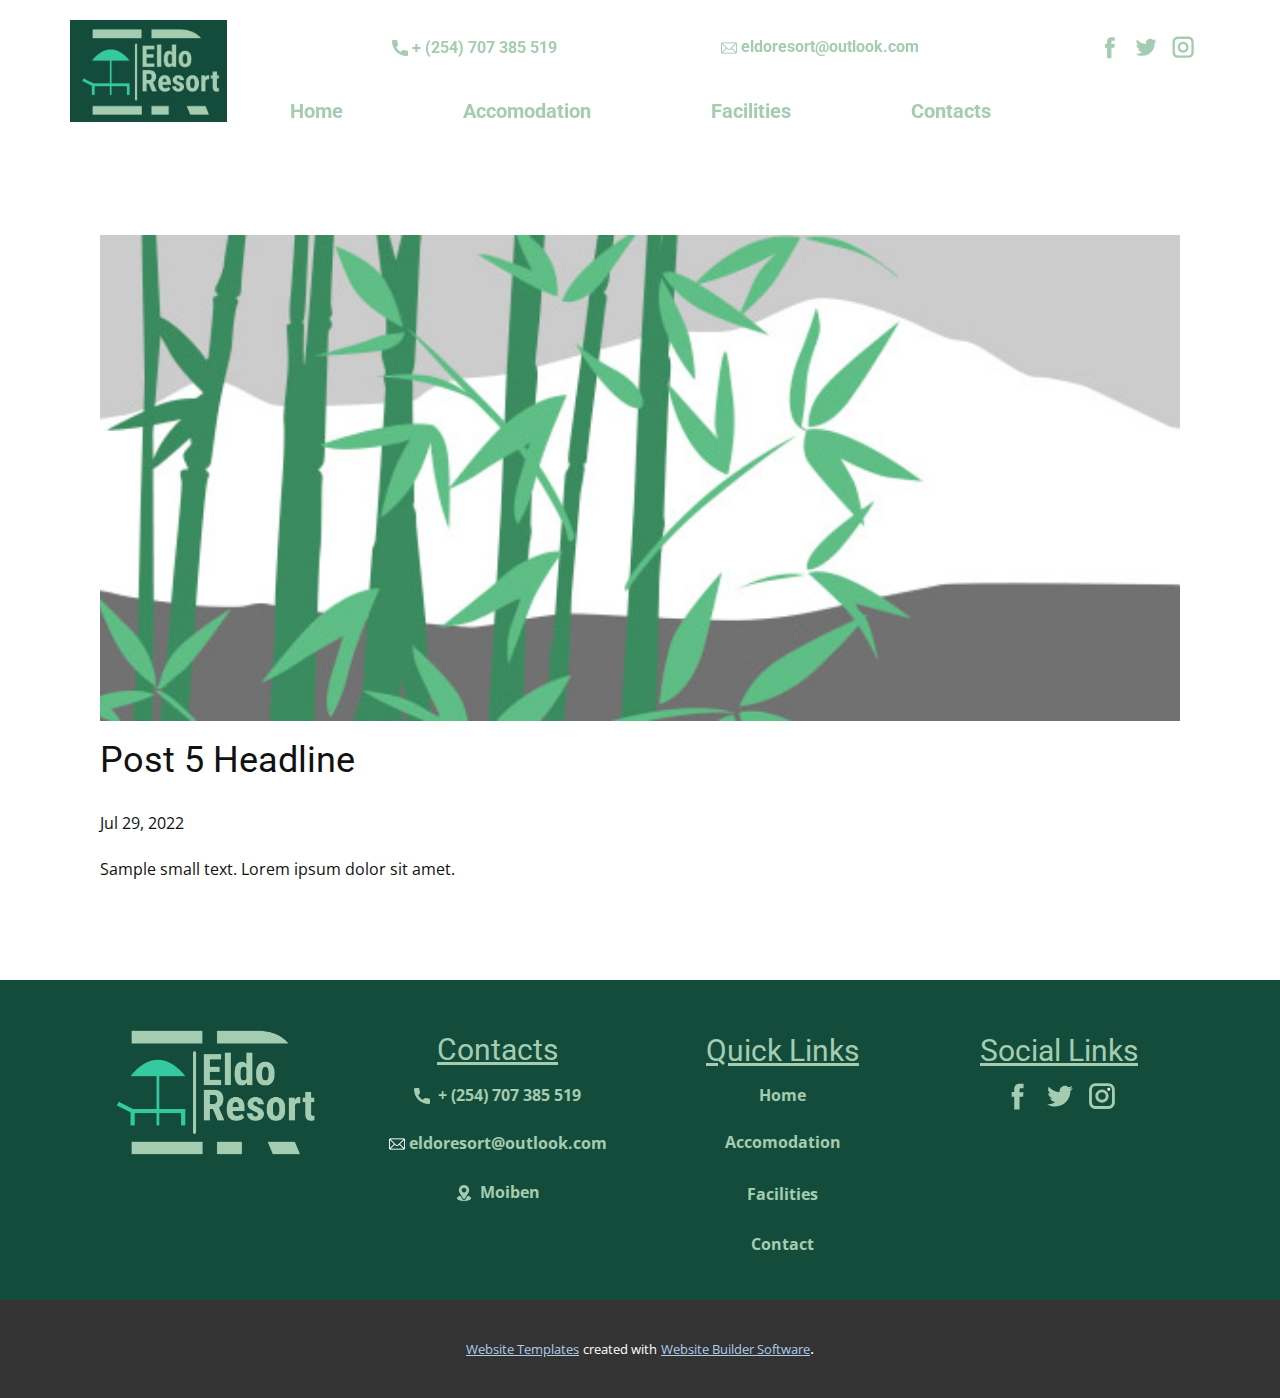
<file: blog/post-4.html>
<!doctype html>
<html style="font-size: 16px;" lang="en"><head>
    <meta name="viewport" content="width=device-width, initial-scale=1.0">
    <meta charset="utf-8">
    <meta name="keywords" content="Post 1 Headline">
    <meta name="description" content="">
    <title>Post 5 Headline</title>
    <link rel="stylesheet" href="../nicepage.css" media="screen">
<link rel="stylesheet" href="../Post-Template.css" media="screen">
    <script class="u-script" type="text/javascript" src="../jquery.js" "="" defer=""></script>
    <script class="u-script" type="text/javascript" src="../nicepage.js" "="" defer=""></script>
    <meta name="generator" content="Nicepage 4.15.8, nicepage.com">
    <link id="u-theme-google-font" rel="stylesheet" href="https://fonts.googleapis.com/css?family=Roboto:100,100i,300,300i,400,400i,500,500i,700,700i,900,900i|Open+Sans:300,300i,400,400i,500,500i,600,600i,700,700i,800,800i">
    
    
    <script type="application/ld+json">{
		"@context": "http://schema.org",
		"@type": "Organization",
		"name": "",
		"logo": "images/logo-color3.png",
		"sameAs": [
				"https://facebook.com/name",
				"https://twitter.com/name",
				"https://instagram.com/name",
				"https://facebook.com/name",
				"https://twitter.com/name",
				"https://instagram.com/name"
		]
}</script>
    <meta name="theme-color" content="#478ac9">
    <meta name="twitter:site" content="@">
    <meta name="twitter:card" content="summary_large_image">
    <meta name="twitter:title" content="Post Template">
    <meta name="twitter:description" content="">
  </head>
  <body class="u-body u-xl-mode" data-lang="en"><header class="u-header u-sticky u-sticky-17af" id="sec-59f7" data-animation-name="" data-animation-duration="0" data-animation-delay="0" data-animation-direction=""><div class="u-clearfix u-sheet u-sheet-1">
        <a href="../Home.html" data-page-id="2789819724" class="u-image u-logo u-image-1" data-image-width="802" data-image-height="523" title="Home">
          <img src="../images/logo-color3.png" class="u-logo-image u-logo-image-1">
        </a>
        <div class="u-social-icons u-spacing-10 u-social-icons-1">
          <a class="u-social-url" title="facebook" target="_blank" href="https://facebook.com/name"><span class="u-icon u-social-facebook u-social-icon u-text-custom-color-5 u-icon-1"><svg class="u-svg-link" preserveAspectRatio="xMidYMin slice" viewBox="0 0 112 112" style=""><use xmlns:xlink="http://www.w3.org/1999/xlink" xlink:href="#svg-2369"></use></svg><svg class="u-svg-content" viewBox="0 0 112 112" x="0" y="0" id="svg-2369"><path fill="currentColor" d="M75.5,28.8H65.4c-1.5,0-4,0.9-4,4.3v9.4h13.9l-1.5,15.8H61.4v45.1H42.8V58.3h-8.8V42.4h8.8V32.2
c0-7.4,3.4-18.8,18.8-18.8h13.8v15.4H75.5z"></path></svg></span>
          </a>
          <a class="u-social-url" title="twitter" target="_blank" href="https://twitter.com/name"><span class="u-icon u-social-icon u-social-twitter u-text-custom-color-5 u-icon-2"><svg class="u-svg-link" preserveAspectRatio="xMidYMin slice" viewBox="0 0 112 112" style=""><use xmlns:xlink="http://www.w3.org/1999/xlink" xlink:href="#svg-29da"></use></svg><svg class="u-svg-content" viewBox="0 0 112 112" x="0" y="0" id="svg-29da"><path fill="currentColor" d="M92.2,38.2c0,0.8,0,1.6,0,2.3c0,24.3-18.6,52.4-52.6,52.4c-10.6,0.1-20.2-2.9-28.5-8.2
	c1.4,0.2,2.9,0.2,4.4,0.2c8.7,0,16.7-2.9,23-7.9c-8.1-0.2-14.9-5.5-17.3-12.8c1.1,0.2,2.4,0.2,3.4,0.2c1.6,0,3.3-0.2,4.8-0.7
	c-8.4-1.6-14.9-9.2-14.9-18c0-0.2,0-0.2,0-0.2c2.5,1.4,5.4,2.2,8.4,2.3c-5-3.3-8.3-8.9-8.3-15.4c0-3.4,1-6.5,2.5-9.2
	c9.1,11.1,22.7,18.5,38,19.2c-0.2-1.4-0.4-2.8-0.4-4.3c0.1-10,8.3-18.2,18.5-18.2c5.4,0,10.1,2.2,13.5,5.7c4.3-0.8,8.1-2.3,11.7-4.5
	c-1.4,4.3-4.3,7.9-8.1,10.1c3.7-0.4,7.3-1.4,10.6-2.9C98.9,32.3,95.7,35.5,92.2,38.2z"></path></svg></span>
          </a>
          <a class="u-social-url" title="instagram" target="_blank" href="https://instagram.com/name"><span class="u-icon u-social-icon u-social-instagram u-text-custom-color-5 u-icon-3"><svg class="u-svg-link" preserveAspectRatio="xMidYMin slice" viewBox="0 0 112 112" style=""><use xmlns:xlink="http://www.w3.org/1999/xlink" xlink:href="#svg-efa3"></use></svg><svg class="u-svg-content" viewBox="0 0 112 112" x="0" y="0" id="svg-efa3"><path fill="currentColor" d="M55.9,32.9c-12.8,0-23.2,10.4-23.2,23.2s10.4,23.2,23.2,23.2s23.2-10.4,23.2-23.2S68.7,32.9,55.9,32.9z
	 M55.9,69.4c-7.4,0-13.3-6-13.3-13.3c-0.1-7.4,6-13.3,13.3-13.3s13.3,6,13.3,13.3C69.3,63.5,63.3,69.4,55.9,69.4z"></path><path fill="#FFFFFF" d="M79.7,26.8c-3,0-5.4,2.5-5.4,5.4s2.5,5.4,5.4,5.4c3,0,5.4-2.5,5.4-5.4S82.7,26.8,79.7,26.8z"></path><path fill="currentColor" d="M78.2,11H33.5C21,11,10.8,21.3,10.8,33.7v44.7c0,12.6,10.2,22.8,22.7,22.8h44.7c12.6,0,22.7-10.2,22.7-22.7
	V33.7C100.8,21.1,90.6,11,78.2,11z M91,78.4c0,7.1-5.8,12.8-12.8,12.8H33.5c-7.1,0-12.8-5.8-12.8-12.8V33.7
	c0-7.1,5.8-12.8,12.8-12.8h44.7c7.1,0,12.8,5.8,12.8,12.8V78.4z"></path></svg></span>
          </a>
        </div>
        <a href="../Home.html" data-page-id="2789819724" class="u-active-none u-bottom-left-radius-0 u-bottom-right-radius-0 u-btn u-btn-rectangle u-button-style u-custom-font u-heading-font u-hover-none u-none u-radius-0 u-text-custom-color-5 u-top-left-radius-0 u-top-right-radius-0 u-btn-1"><span class="u-file-icon u-icon u-text-custom-color-5"><img src="../images/646094.png" alt=""></span>&nbsp;eldoresort@outlook.com
        </a>
        <a href="../Home.html" data-page-id="2789819724" class="u-active-none u-bottom-left-radius-0 u-bottom-right-radius-0 u-btn u-btn-rectangle u-button-style u-custom-font u-heading-font u-hover-none u-none u-radius-0 u-text-custom-color-5 u-top-left-radius-0 u-top-right-radius-0 u-btn-2"><span class="u-icon"><svg class="u-svg-content" viewBox="0 0 405.333 405.333" x="0px" y="0px" style="width: 1em; height: 1em;"><path d="M373.333,266.88c-25.003,0-49.493-3.904-72.704-11.563c-11.328-3.904-24.192-0.896-31.637,6.699l-46.016,34.752    c-52.8-28.181-86.592-61.952-114.389-114.368l33.813-44.928c8.512-8.512,11.563-20.971,7.915-32.64    C142.592,81.472,138.667,56.96,138.667,32c0-17.643-14.357-32-32-32H32C14.357,0,0,14.357,0,32    c0,205.845,167.488,373.333,373.333,373.333c17.643,0,32-14.357,32-32V298.88C405.333,281.237,390.976,266.88,373.333,266.88z"></path></svg><img></span>&nbsp;+ (254) 707 385 519
        </a>
        <nav class="u-menu u-menu-one-level u-offcanvas u-menu-1">
          <div class="menu-collapse" style="font-size: 1.25rem; font-weight: 700;">
            <a class="u-black u-button-style u-custom-active-color u-custom-color u-custom-text-active-color u-custom-text-color u-custom-text-decoration u-nav-link" href="#" style="padding: 9px 30px; font-size: calc(1em + 18px); background-image: none;">
              <svg class="u-svg-link" viewBox="0 0 24 24"><use xmlns:xlink="http://www.w3.org/1999/xlink" xlink:href="#svg-c39c"></use></svg>
              <svg class="u-svg-content" version="1.1" id="svg-c39c" viewBox="0 0 16 16" x="0px" y="0px" xmlns:xlink="http://www.w3.org/1999/xlink" xmlns="http://www.w3.org/2000/svg"><g><rect y="1" width="16" height="2"></rect><rect y="7" width="16" height="2"></rect><rect y="13" width="16" height="2"></rect>
</g></svg>
            </a>
          </div>
          <div class="u-custom-menu u-nav-container">
            <ul class="u-custom-font u-heading-font u-nav u-unstyled u-nav-1"><li class="u-nav-item"><a class="u-button-style u-nav-link u-text-active-custom-color-5 u-text-custom-color-5" href="../Home.html" style="padding: 10px 60px;">Home</a>
</li><li class="u-nav-item"><a class="u-button-style u-nav-link u-text-active-custom-color-5 u-text-custom-color-5" href="../Accomodation.html" style="padding: 10px 60px;">Accomodation</a>
</li><li class="u-nav-item"><a class="u-button-style u-nav-link u-text-active-custom-color-5 u-text-custom-color-5" href="../Facilities.html" style="padding: 10px 60px;">Facilities</a>
</li><li class="u-nav-item"><a class="u-button-style u-nav-link u-text-active-custom-color-5 u-text-custom-color-5" href="../Contacts.html" style="padding: 10px 60px;">Contacts</a>
</li></ul>
          </div>
          <div class="u-custom-menu u-nav-container-collapse">
            <div class="u-container-style u-custom-color-6 u-inner-container-layout u-opacity u-opacity-95 u-sidenav">
              <div class="u-inner-container-layout u-sidenav-overflow">
                <div class="u-menu-close"></div>
                <ul class="u-align-center u-nav u-popupmenu-items u-unstyled u-nav-2"><li class="u-nav-item"><a class="u-button-style u-nav-link" href="../Home.html">Home</a>
</li><li class="u-nav-item"><a class="u-button-style u-nav-link" href="../Accomodation.html">Accomodation</a>
</li><li class="u-nav-item"><a class="u-button-style u-nav-link" href="../Facilities.html">Facilities</a>
</li><li class="u-nav-item"><a class="u-button-style u-nav-link" href="../Contacts.html">Contacts</a>
</li></ul>
              </div>
            </div>
            <div class="u-black u-menu-overlay u-opacity u-opacity-70"></div>
          </div>
        </nav>
      </div><style class="u-sticky-style" data-style-id="17af">.u-sticky-fixed.u-sticky-17af, .u-body.u-sticky-fixed .u-sticky-17af {
box-shadow: 2px 2px 8px 0 rgba(128,128,128,1) !important
}</style></header>
    <section class="u-align-center u-clearfix u-section-1" id="sec-f41d">
      <div class="u-clearfix u-sheet u-valign-middle-md u-valign-middle-sm u-valign-middle-xs u-sheet-1"><!--post_details--><!--post_details_options_json--><!--{"source":""}--><!--/post_details_options_json--><!--blog_post-->
        <div class="u-container-style u-expanded-width u-post-details u-post-details-1">
          <div class="u-container-layout u-valign-middle u-container-layout-1"><!--blog_post_image-->
            <img alt="" class="u-blog-control u-expanded-width u-image u-image-default u-image-1" src="[data-uri]"><!--/blog_post_image--><!--blog_post_header-->
            <h2 class="u-blog-control u-text u-text-1">Post 5 Headline</h2><!--/blog_post_header--><!--blog_post_metadata-->
            <div class="u-blog-control u-metadata u-metadata-1"><!--blog_post_metadata_date-->
              <span class="u-meta-date u-meta-icon">Jul 29, 2022</span><!--/blog_post_metadata_date--><!--blog_post_metadata_category-->
              <!--/blog_post_metadata_category--><!--blog_post_metadata_comments-->
              <!--/blog_post_metadata_comments-->
            </div><!--/blog_post_metadata--><!--blog_post_content-->
            <div class="u-align-justify u-blog-control u-post-content u-text u-text-2 fr-view">
  Sample small text. Lorem ipsum dolor sit amet.
  </div><!--/blog_post_content-->
          </div>
        </div><!--/blog_post--><!--/post_details-->
      </div>
    </section>
    
    
    <footer class="u-clearfix u-custom-color-4 u-footer u-footer" id="sec-d5ab"><div class="u-clearfix u-sheet u-sheet-1">
        <div class="u-clearfix u-expanded-width-lg u-expanded-width-xl u-expanded-width-xs u-layout-wrap u-layout-wrap-1">
          <div class="u-layout">
            <div class="u-layout-row">
              <div class="u-container-style u-layout-cell u-size-15 u-layout-cell-1">
                <div class="u-container-layout u-valign-middle-sm u-container-layout-1">
                  <a href="https://nicepage.studio" class="u-image u-logo u-image-1" data-image-width="802" data-image-height="523">
                    <img src="../images/logo-color3.png" class="u-logo-image u-logo-image-1">
                  </a>
                </div>
              </div>
              <div class="u-container-style u-layout-cell u-size-15 u-layout-cell-2">
                <div class="u-container-layout u-container-layout-2">
                  <h3 class="u-align-center u-text u-text-custom-color-5 u-text-default u-text-1">Contacts</h3>
                  <a href="#" class="u-active-none u-bottom-left-radius-0 u-bottom-right-radius-0 u-btn u-btn-rectangle u-button-style u-hover-none u-none u-radius-0 u-text-custom-color-1 u-top-left-radius-0 u-top-right-radius-0 u-btn-1"><span class="u-icon u-text-custom-color-5"><svg class="u-svg-content" viewBox="0 0 405.333 405.333" x="0px" y="0px"><path d="M373.333,266.88c-25.003,0-49.493-3.904-72.704-11.563c-11.328-3.904-24.192-0.896-31.637,6.699l-46.016,34.752    c-52.8-28.181-86.592-61.952-114.389-114.368l33.813-44.928c8.512-8.512,11.563-20.971,7.915-32.64    C142.592,81.472,138.667,56.96,138.667,32c0-17.643-14.357-32-32-32H32C14.357,0,0,14.357,0,32    c0,205.845,167.488,373.333,373.333,373.333c17.643,0,32-14.357,32-32V298.88C405.333,281.237,390.976,266.88,373.333,266.88z"></path></svg><img></span>
                    <span style="font-weight: 700;" class="u-text-custom-color-5"> &nbsp;+ (254) 707 385 519</span>
                  </a>
                  <a href="#" class="u-active-none u-bottom-left-radius-0 u-bottom-right-radius-0 u-btn u-btn-rectangle u-button-style u-hover-none u-none u-radius-0 u-text-custom-color-5 u-top-left-radius-0 u-top-right-radius-0 u-btn-2"><span class="u-file-icon u-icon u-text-white"><img src="../images/646094-5.png" alt=""></span> eldoresort@outlook.com
                  </a>
                  <a href="#" class="u-active-none u-bottom-left-radius-0 u-bottom-right-radius-0 u-btn u-btn-rectangle u-button-style u-hover-none u-none u-radius-0 u-text-custom-color-5 u-top-left-radius-0 u-top-right-radius-0 u-btn-3"><span class="u-file-icon u-icon u-text-custom-color-5"><img src="../images/535188.png" alt=""></span> &nbsp;Moiben
                  </a>
                </div>
              </div>
              <div class="u-container-style u-layout-cell u-size-15 u-layout-cell-3">
                <div class="u-container-layout u-container-layout-3">
                  <h3 class="u-align-center u-text u-text-custom-color-5 u-text-default u-text-2">Quick Links</h3>
                  <a href="../Home.html" data-page-id="2789819724" class="u-border-active-palette-2-base u-border-hover-palette-1-base u-border-none u-btn u-button-style u-none u-text-custom-color-5 u-btn-4">
                    <span style="font-weight: 700;">Home</span>
                    <span class="u-text-body-color"></span>
                  </a>
                  <a href="../Accomodation.html" data-page-id="3708463" class="u-border-active-palette-2-base u-border-hover-palette-1-base u-border-none u-btn u-button-style u-none u-text-custom-color-5 u-btn-5">Accomodation</a>
                  <a href="../Facilities.html" data-page-id="61727665" class="u-border-active-palette-2-base u-border-hover-palette-1-base u-border-none u-btn u-button-style u-none u-text-custom-color-5 u-btn-6">Facilities</a>
                  <a href="../Contacts.html" data-page-id="435423874" class="u-border-1 u-border-active-palette-2-base u-border-hover-palette-1-base u-btn u-button-style u-none u-text-custom-color-5 u-btn-7">Contact</a>
                </div>
              </div>
              <div class="u-container-style u-layout-cell u-size-15 u-layout-cell-4">
                <div class="u-container-layout u-valign-top-md u-container-layout-4">
                  <h3 class="u-align-center u-text u-text-custom-color-5 u-text-default-xl u-text-3">Social Links</h3>
                  <div class="u-social-icons u-spacing-10 u-social-icons-1">
                    <a class="u-social-url" title="facebook" target="_blank" href="https://facebook.com/name"><span class="u-icon u-social-facebook u-social-icon u-text-custom-color-5 u-icon-4"><svg class="u-svg-link" preserveAspectRatio="xMidYMin slice" viewBox="0 0 112 112" style=""><use xmlns:xlink="http://www.w3.org/1999/xlink" xlink:href="#svg-9714"></use></svg><svg class="u-svg-content" viewBox="0 0 112 112" x="0" y="0" id="svg-9714"><path fill="currentColor" d="M75.5,28.8H65.4c-1.5,0-4,0.9-4,4.3v9.4h13.9l-1.5,15.8H61.4v45.1H42.8V58.3h-8.8V42.4h8.8V32.2
c0-7.4,3.4-18.8,18.8-18.8h13.8v15.4H75.5z"></path></svg></span>
                    </a>
                    <a class="u-social-url" title="twitter" target="_blank" href="https://twitter.com/name"><span class="u-icon u-social-icon u-social-twitter u-text-custom-color-5 u-icon-5"><svg class="u-svg-link" preserveAspectRatio="xMidYMin slice" viewBox="0 0 112 112" style=""><use xmlns:xlink="http://www.w3.org/1999/xlink" xlink:href="#svg-106f"></use></svg><svg class="u-svg-content" viewBox="0 0 112 112" x="0" y="0" id="svg-106f"><path fill="currentColor" d="M92.2,38.2c0,0.8,0,1.6,0,2.3c0,24.3-18.6,52.4-52.6,52.4c-10.6,0.1-20.2-2.9-28.5-8.2
	c1.4,0.2,2.9,0.2,4.4,0.2c8.7,0,16.7-2.9,23-7.9c-8.1-0.2-14.9-5.5-17.3-12.8c1.1,0.2,2.4,0.2,3.4,0.2c1.6,0,3.3-0.2,4.8-0.7
	c-8.4-1.6-14.9-9.2-14.9-18c0-0.2,0-0.2,0-0.2c2.5,1.4,5.4,2.2,8.4,2.3c-5-3.3-8.3-8.9-8.3-15.4c0-3.4,1-6.5,2.5-9.2
	c9.1,11.1,22.7,18.5,38,19.2c-0.2-1.4-0.4-2.8-0.4-4.3c0.1-10,8.3-18.2,18.5-18.2c5.4,0,10.1,2.2,13.5,5.7c4.3-0.8,8.1-2.3,11.7-4.5
	c-1.4,4.3-4.3,7.9-8.1,10.1c3.7-0.4,7.3-1.4,10.6-2.9C98.9,32.3,95.7,35.5,92.2,38.2z"></path></svg></span>
                    </a>
                    <a class="u-social-url" title="instagram" target="_blank" href="https://instagram.com/name"><span class="u-icon u-social-icon u-social-instagram u-text-custom-color-5 u-icon-6"><svg class="u-svg-link" preserveAspectRatio="xMidYMin slice" viewBox="0 0 112 112" style=""><use xmlns:xlink="http://www.w3.org/1999/xlink" xlink:href="#svg-9a5c"></use></svg><svg class="u-svg-content" viewBox="0 0 112 112" x="0" y="0" id="svg-9a5c"><path fill="currentColor" d="M55.9,32.9c-12.8,0-23.2,10.4-23.2,23.2s10.4,23.2,23.2,23.2s23.2-10.4,23.2-23.2S68.7,32.9,55.9,32.9z
	 M55.9,69.4c-7.4,0-13.3-6-13.3-13.3c-0.1-7.4,6-13.3,13.3-13.3s13.3,6,13.3,13.3C69.3,63.5,63.3,69.4,55.9,69.4z"></path><path fill="#FFFFFF" d="M79.7,26.8c-3,0-5.4,2.5-5.4,5.4s2.5,5.4,5.4,5.4c3,0,5.4-2.5,5.4-5.4S82.7,26.8,79.7,26.8z"></path><path fill="currentColor" d="M78.2,11H33.5C21,11,10.8,21.3,10.8,33.7v44.7c0,12.6,10.2,22.8,22.7,22.8h44.7c12.6,0,22.7-10.2,22.7-22.7
	V33.7C100.8,21.1,90.6,11,78.2,11z M91,78.4c0,7.1-5.8,12.8-12.8,12.8H33.5c-7.1,0-12.8-5.8-12.8-12.8V33.7
	c0-7.1,5.8-12.8,12.8-12.8h44.7c7.1,0,12.8,5.8,12.8,12.8V78.4z"></path></svg></span>
                    </a>
                  </div>
                </div>
              </div>
            </div>
          </div>
        </div>
      </div></footer>
    <section class="u-backlink u-clearfix u-grey-80">
      <a class="u-link" href="https://nicepage.com/website-templates" target="_blank">
        <span>Website Templates</span>
      </a>
      <p class="u-text">
        <span>created with</span>
      </p>
      <a class="u-link" href="" target="_blank">
        <span>Website Builder Software</span>
      </a>. 
    </section>
  
</body></html>
</file>
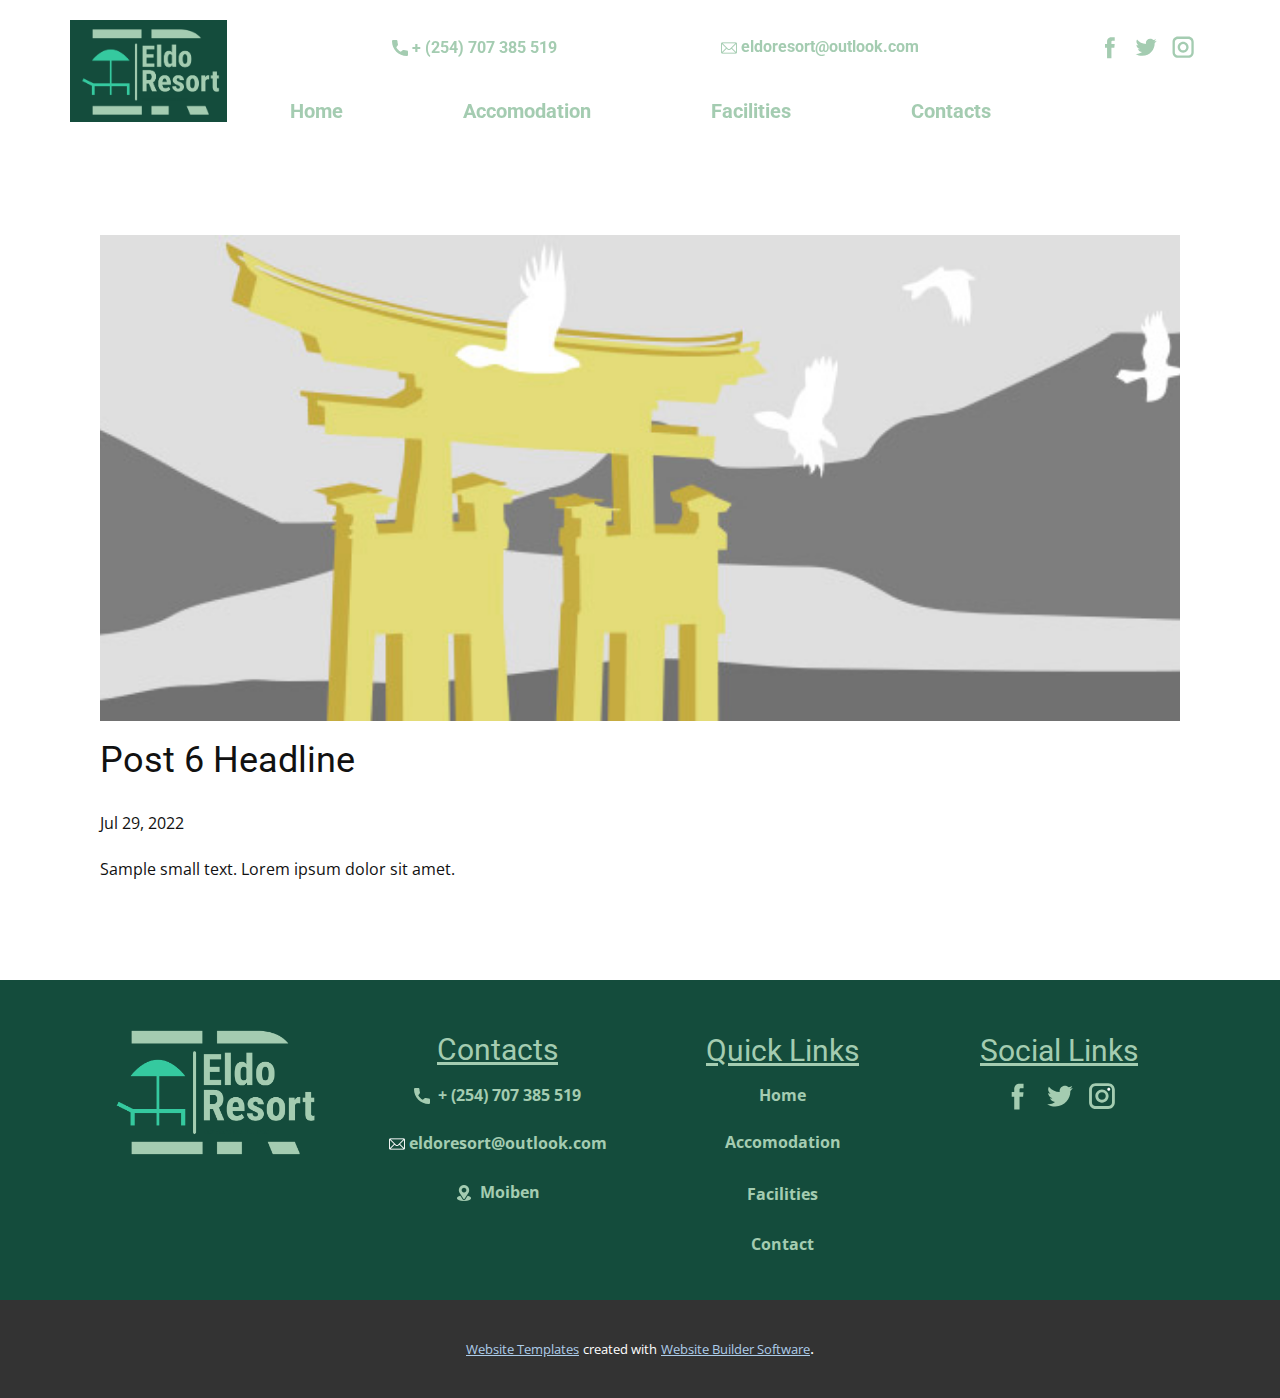
<file: blog/post-5.html>
<!doctype html>
<html style="font-size: 16px;" lang="en"><head>
    <meta name="viewport" content="width=device-width, initial-scale=1.0">
    <meta charset="utf-8">
    <meta name="keywords" content="Post 1 Headline">
    <meta name="description" content="">
    <title>Post 6 Headline</title>
    <link rel="stylesheet" href="../nicepage.css" media="screen">
<link rel="stylesheet" href="../Post-Template.css" media="screen">
    <script class="u-script" type="text/javascript" src="../jquery.js" "="" defer=""></script>
    <script class="u-script" type="text/javascript" src="../nicepage.js" "="" defer=""></script>
    <meta name="generator" content="Nicepage 4.15.8, nicepage.com">
    <link id="u-theme-google-font" rel="stylesheet" href="https://fonts.googleapis.com/css?family=Roboto:100,100i,300,300i,400,400i,500,500i,700,700i,900,900i|Open+Sans:300,300i,400,400i,500,500i,600,600i,700,700i,800,800i">
    
    
    <script type="application/ld+json">{
		"@context": "http://schema.org",
		"@type": "Organization",
		"name": "",
		"logo": "images/logo-color3.png",
		"sameAs": [
				"https://facebook.com/name",
				"https://twitter.com/name",
				"https://instagram.com/name",
				"https://facebook.com/name",
				"https://twitter.com/name",
				"https://instagram.com/name"
		]
}</script>
    <meta name="theme-color" content="#478ac9">
    <meta name="twitter:site" content="@">
    <meta name="twitter:card" content="summary_large_image">
    <meta name="twitter:title" content="Post Template">
    <meta name="twitter:description" content="">
  </head>
  <body class="u-body u-xl-mode" data-lang="en"><header class="u-header u-sticky u-sticky-17af" id="sec-59f7" data-animation-name="" data-animation-duration="0" data-animation-delay="0" data-animation-direction=""><div class="u-clearfix u-sheet u-sheet-1">
        <a href="../Home.html" data-page-id="2789819724" class="u-image u-logo u-image-1" data-image-width="802" data-image-height="523" title="Home">
          <img src="../images/logo-color3.png" class="u-logo-image u-logo-image-1">
        </a>
        <div class="u-social-icons u-spacing-10 u-social-icons-1">
          <a class="u-social-url" title="facebook" target="_blank" href="https://facebook.com/name"><span class="u-icon u-social-facebook u-social-icon u-text-custom-color-5 u-icon-1"><svg class="u-svg-link" preserveAspectRatio="xMidYMin slice" viewBox="0 0 112 112" style=""><use xmlns:xlink="http://www.w3.org/1999/xlink" xlink:href="#svg-2369"></use></svg><svg class="u-svg-content" viewBox="0 0 112 112" x="0" y="0" id="svg-2369"><path fill="currentColor" d="M75.5,28.8H65.4c-1.5,0-4,0.9-4,4.3v9.4h13.9l-1.5,15.8H61.4v45.1H42.8V58.3h-8.8V42.4h8.8V32.2
c0-7.4,3.4-18.8,18.8-18.8h13.8v15.4H75.5z"></path></svg></span>
          </a>
          <a class="u-social-url" title="twitter" target="_blank" href="https://twitter.com/name"><span class="u-icon u-social-icon u-social-twitter u-text-custom-color-5 u-icon-2"><svg class="u-svg-link" preserveAspectRatio="xMidYMin slice" viewBox="0 0 112 112" style=""><use xmlns:xlink="http://www.w3.org/1999/xlink" xlink:href="#svg-29da"></use></svg><svg class="u-svg-content" viewBox="0 0 112 112" x="0" y="0" id="svg-29da"><path fill="currentColor" d="M92.2,38.2c0,0.8,0,1.6,0,2.3c0,24.3-18.6,52.4-52.6,52.4c-10.6,0.1-20.2-2.9-28.5-8.2
	c1.4,0.2,2.9,0.2,4.4,0.2c8.7,0,16.7-2.9,23-7.9c-8.1-0.2-14.9-5.5-17.3-12.8c1.1,0.2,2.4,0.2,3.4,0.2c1.6,0,3.3-0.2,4.8-0.7
	c-8.4-1.6-14.9-9.2-14.9-18c0-0.2,0-0.2,0-0.2c2.5,1.4,5.4,2.2,8.4,2.3c-5-3.3-8.3-8.9-8.3-15.4c0-3.4,1-6.5,2.5-9.2
	c9.1,11.1,22.7,18.5,38,19.2c-0.2-1.4-0.4-2.8-0.4-4.3c0.1-10,8.3-18.2,18.5-18.2c5.4,0,10.1,2.2,13.5,5.7c4.3-0.8,8.1-2.3,11.7-4.5
	c-1.4,4.3-4.3,7.9-8.1,10.1c3.7-0.4,7.3-1.4,10.6-2.9C98.9,32.3,95.7,35.5,92.2,38.2z"></path></svg></span>
          </a>
          <a class="u-social-url" title="instagram" target="_blank" href="https://instagram.com/name"><span class="u-icon u-social-icon u-social-instagram u-text-custom-color-5 u-icon-3"><svg class="u-svg-link" preserveAspectRatio="xMidYMin slice" viewBox="0 0 112 112" style=""><use xmlns:xlink="http://www.w3.org/1999/xlink" xlink:href="#svg-efa3"></use></svg><svg class="u-svg-content" viewBox="0 0 112 112" x="0" y="0" id="svg-efa3"><path fill="currentColor" d="M55.9,32.9c-12.8,0-23.2,10.4-23.2,23.2s10.4,23.2,23.2,23.2s23.2-10.4,23.2-23.2S68.7,32.9,55.9,32.9z
	 M55.9,69.4c-7.4,0-13.3-6-13.3-13.3c-0.1-7.4,6-13.3,13.3-13.3s13.3,6,13.3,13.3C69.3,63.5,63.3,69.4,55.9,69.4z"></path><path fill="#FFFFFF" d="M79.7,26.8c-3,0-5.4,2.5-5.4,5.4s2.5,5.4,5.4,5.4c3,0,5.4-2.5,5.4-5.4S82.7,26.8,79.7,26.8z"></path><path fill="currentColor" d="M78.2,11H33.5C21,11,10.8,21.3,10.8,33.7v44.7c0,12.6,10.2,22.8,22.7,22.8h44.7c12.6,0,22.7-10.2,22.7-22.7
	V33.7C100.8,21.1,90.6,11,78.2,11z M91,78.4c0,7.1-5.8,12.8-12.8,12.8H33.5c-7.1,0-12.8-5.8-12.8-12.8V33.7
	c0-7.1,5.8-12.8,12.8-12.8h44.7c7.1,0,12.8,5.8,12.8,12.8V78.4z"></path></svg></span>
          </a>
        </div>
        <a href="../Home.html" data-page-id="2789819724" class="u-active-none u-bottom-left-radius-0 u-bottom-right-radius-0 u-btn u-btn-rectangle u-button-style u-custom-font u-heading-font u-hover-none u-none u-radius-0 u-text-custom-color-5 u-top-left-radius-0 u-top-right-radius-0 u-btn-1"><span class="u-file-icon u-icon u-text-custom-color-5"><img src="../images/646094.png" alt=""></span>&nbsp;eldoresort@outlook.com
        </a>
        <a href="../Home.html" data-page-id="2789819724" class="u-active-none u-bottom-left-radius-0 u-bottom-right-radius-0 u-btn u-btn-rectangle u-button-style u-custom-font u-heading-font u-hover-none u-none u-radius-0 u-text-custom-color-5 u-top-left-radius-0 u-top-right-radius-0 u-btn-2"><span class="u-icon"><svg class="u-svg-content" viewBox="0 0 405.333 405.333" x="0px" y="0px" style="width: 1em; height: 1em;"><path d="M373.333,266.88c-25.003,0-49.493-3.904-72.704-11.563c-11.328-3.904-24.192-0.896-31.637,6.699l-46.016,34.752    c-52.8-28.181-86.592-61.952-114.389-114.368l33.813-44.928c8.512-8.512,11.563-20.971,7.915-32.64    C142.592,81.472,138.667,56.96,138.667,32c0-17.643-14.357-32-32-32H32C14.357,0,0,14.357,0,32    c0,205.845,167.488,373.333,373.333,373.333c17.643,0,32-14.357,32-32V298.88C405.333,281.237,390.976,266.88,373.333,266.88z"></path></svg><img></span>&nbsp;+ (254) 707 385 519
        </a>
        <nav class="u-menu u-menu-one-level u-offcanvas u-menu-1">
          <div class="menu-collapse" style="font-size: 1.25rem; font-weight: 700;">
            <a class="u-black u-button-style u-custom-active-color u-custom-color u-custom-text-active-color u-custom-text-color u-custom-text-decoration u-nav-link" href="#" style="padding: 9px 30px; font-size: calc(1em + 18px); background-image: none;">
              <svg class="u-svg-link" viewBox="0 0 24 24"><use xmlns:xlink="http://www.w3.org/1999/xlink" xlink:href="#svg-c39c"></use></svg>
              <svg class="u-svg-content" version="1.1" id="svg-c39c" viewBox="0 0 16 16" x="0px" y="0px" xmlns:xlink="http://www.w3.org/1999/xlink" xmlns="http://www.w3.org/2000/svg"><g><rect y="1" width="16" height="2"></rect><rect y="7" width="16" height="2"></rect><rect y="13" width="16" height="2"></rect>
</g></svg>
            </a>
          </div>
          <div class="u-custom-menu u-nav-container">
            <ul class="u-custom-font u-heading-font u-nav u-unstyled u-nav-1"><li class="u-nav-item"><a class="u-button-style u-nav-link u-text-active-custom-color-5 u-text-custom-color-5" href="../Home.html" style="padding: 10px 60px;">Home</a>
</li><li class="u-nav-item"><a class="u-button-style u-nav-link u-text-active-custom-color-5 u-text-custom-color-5" href="../Accomodation.html" style="padding: 10px 60px;">Accomodation</a>
</li><li class="u-nav-item"><a class="u-button-style u-nav-link u-text-active-custom-color-5 u-text-custom-color-5" href="../Facilities.html" style="padding: 10px 60px;">Facilities</a>
</li><li class="u-nav-item"><a class="u-button-style u-nav-link u-text-active-custom-color-5 u-text-custom-color-5" href="../Contacts.html" style="padding: 10px 60px;">Contacts</a>
</li></ul>
          </div>
          <div class="u-custom-menu u-nav-container-collapse">
            <div class="u-container-style u-custom-color-6 u-inner-container-layout u-opacity u-opacity-95 u-sidenav">
              <div class="u-inner-container-layout u-sidenav-overflow">
                <div class="u-menu-close"></div>
                <ul class="u-align-center u-nav u-popupmenu-items u-unstyled u-nav-2"><li class="u-nav-item"><a class="u-button-style u-nav-link" href="../Home.html">Home</a>
</li><li class="u-nav-item"><a class="u-button-style u-nav-link" href="../Accomodation.html">Accomodation</a>
</li><li class="u-nav-item"><a class="u-button-style u-nav-link" href="../Facilities.html">Facilities</a>
</li><li class="u-nav-item"><a class="u-button-style u-nav-link" href="../Contacts.html">Contacts</a>
</li></ul>
              </div>
            </div>
            <div class="u-black u-menu-overlay u-opacity u-opacity-70"></div>
          </div>
        </nav>
      </div><style class="u-sticky-style" data-style-id="17af">.u-sticky-fixed.u-sticky-17af, .u-body.u-sticky-fixed .u-sticky-17af {
box-shadow: 2px 2px 8px 0 rgba(128,128,128,1) !important
}</style></header>
    <section class="u-align-center u-clearfix u-section-1" id="sec-f41d">
      <div class="u-clearfix u-sheet u-valign-middle-md u-valign-middle-sm u-valign-middle-xs u-sheet-1"><!--post_details--><!--post_details_options_json--><!--{"source":""}--><!--/post_details_options_json--><!--blog_post-->
        <div class="u-container-style u-expanded-width u-post-details u-post-details-1">
          <div class="u-container-layout u-valign-middle u-container-layout-1"><!--blog_post_image-->
            <img alt="" class="u-blog-control u-expanded-width u-image u-image-default u-image-1" src="[data-uri]"><!--/blog_post_image--><!--blog_post_header-->
            <h2 class="u-blog-control u-text u-text-1">Post 6 Headline</h2><!--/blog_post_header--><!--blog_post_metadata-->
            <div class="u-blog-control u-metadata u-metadata-1"><!--blog_post_metadata_date-->
              <span class="u-meta-date u-meta-icon">Jul 29, 2022</span><!--/blog_post_metadata_date--><!--blog_post_metadata_category-->
              <!--/blog_post_metadata_category--><!--blog_post_metadata_comments-->
              <!--/blog_post_metadata_comments-->
            </div><!--/blog_post_metadata--><!--blog_post_content-->
            <div class="u-align-justify u-blog-control u-post-content u-text u-text-2 fr-view">
  Sample small text. Lorem ipsum dolor sit amet.
  </div><!--/blog_post_content-->
          </div>
        </div><!--/blog_post--><!--/post_details-->
      </div>
    </section>
    
    
    <footer class="u-clearfix u-custom-color-4 u-footer u-footer" id="sec-d5ab"><div class="u-clearfix u-sheet u-sheet-1">
        <div class="u-clearfix u-expanded-width-lg u-expanded-width-xl u-expanded-width-xs u-layout-wrap u-layout-wrap-1">
          <div class="u-layout">
            <div class="u-layout-row">
              <div class="u-container-style u-layout-cell u-size-15 u-layout-cell-1">
                <div class="u-container-layout u-valign-middle-sm u-container-layout-1">
                  <a href="https://nicepage.studio" class="u-image u-logo u-image-1" data-image-width="802" data-image-height="523">
                    <img src="../images/logo-color3.png" class="u-logo-image u-logo-image-1">
                  </a>
                </div>
              </div>
              <div class="u-container-style u-layout-cell u-size-15 u-layout-cell-2">
                <div class="u-container-layout u-container-layout-2">
                  <h3 class="u-align-center u-text u-text-custom-color-5 u-text-default u-text-1">Contacts</h3>
                  <a href="#" class="u-active-none u-bottom-left-radius-0 u-bottom-right-radius-0 u-btn u-btn-rectangle u-button-style u-hover-none u-none u-radius-0 u-text-custom-color-1 u-top-left-radius-0 u-top-right-radius-0 u-btn-1"><span class="u-icon u-text-custom-color-5"><svg class="u-svg-content" viewBox="0 0 405.333 405.333" x="0px" y="0px"><path d="M373.333,266.88c-25.003,0-49.493-3.904-72.704-11.563c-11.328-3.904-24.192-0.896-31.637,6.699l-46.016,34.752    c-52.8-28.181-86.592-61.952-114.389-114.368l33.813-44.928c8.512-8.512,11.563-20.971,7.915-32.64    C142.592,81.472,138.667,56.96,138.667,32c0-17.643-14.357-32-32-32H32C14.357,0,0,14.357,0,32    c0,205.845,167.488,373.333,373.333,373.333c17.643,0,32-14.357,32-32V298.88C405.333,281.237,390.976,266.88,373.333,266.88z"></path></svg><img></span>
                    <span style="font-weight: 700;" class="u-text-custom-color-5"> &nbsp;+ (254) 707 385 519</span>
                  </a>
                  <a href="#" class="u-active-none u-bottom-left-radius-0 u-bottom-right-radius-0 u-btn u-btn-rectangle u-button-style u-hover-none u-none u-radius-0 u-text-custom-color-5 u-top-left-radius-0 u-top-right-radius-0 u-btn-2"><span class="u-file-icon u-icon u-text-white"><img src="../images/646094-5.png" alt=""></span> eldoresort@outlook.com
                  </a>
                  <a href="#" class="u-active-none u-bottom-left-radius-0 u-bottom-right-radius-0 u-btn u-btn-rectangle u-button-style u-hover-none u-none u-radius-0 u-text-custom-color-5 u-top-left-radius-0 u-top-right-radius-0 u-btn-3"><span class="u-file-icon u-icon u-text-custom-color-5"><img src="../images/535188.png" alt=""></span> &nbsp;Moiben
                  </a>
                </div>
              </div>
              <div class="u-container-style u-layout-cell u-size-15 u-layout-cell-3">
                <div class="u-container-layout u-container-layout-3">
                  <h3 class="u-align-center u-text u-text-custom-color-5 u-text-default u-text-2">Quick Links</h3>
                  <a href="../Home.html" data-page-id="2789819724" class="u-border-active-palette-2-base u-border-hover-palette-1-base u-border-none u-btn u-button-style u-none u-text-custom-color-5 u-btn-4">
                    <span style="font-weight: 700;">Home</span>
                    <span class="u-text-body-color"></span>
                  </a>
                  <a href="../Accomodation.html" data-page-id="3708463" class="u-border-active-palette-2-base u-border-hover-palette-1-base u-border-none u-btn u-button-style u-none u-text-custom-color-5 u-btn-5">Accomodation</a>
                  <a href="../Facilities.html" data-page-id="61727665" class="u-border-active-palette-2-base u-border-hover-palette-1-base u-border-none u-btn u-button-style u-none u-text-custom-color-5 u-btn-6">Facilities</a>
                  <a href="../Contacts.html" data-page-id="435423874" class="u-border-1 u-border-active-palette-2-base u-border-hover-palette-1-base u-btn u-button-style u-none u-text-custom-color-5 u-btn-7">Contact</a>
                </div>
              </div>
              <div class="u-container-style u-layout-cell u-size-15 u-layout-cell-4">
                <div class="u-container-layout u-valign-top-md u-container-layout-4">
                  <h3 class="u-align-center u-text u-text-custom-color-5 u-text-default-xl u-text-3">Social Links</h3>
                  <div class="u-social-icons u-spacing-10 u-social-icons-1">
                    <a class="u-social-url" title="facebook" target="_blank" href="https://facebook.com/name"><span class="u-icon u-social-facebook u-social-icon u-text-custom-color-5 u-icon-4"><svg class="u-svg-link" preserveAspectRatio="xMidYMin slice" viewBox="0 0 112 112" style=""><use xmlns:xlink="http://www.w3.org/1999/xlink" xlink:href="#svg-9714"></use></svg><svg class="u-svg-content" viewBox="0 0 112 112" x="0" y="0" id="svg-9714"><path fill="currentColor" d="M75.5,28.8H65.4c-1.5,0-4,0.9-4,4.3v9.4h13.9l-1.5,15.8H61.4v45.1H42.8V58.3h-8.8V42.4h8.8V32.2
c0-7.4,3.4-18.8,18.8-18.8h13.8v15.4H75.5z"></path></svg></span>
                    </a>
                    <a class="u-social-url" title="twitter" target="_blank" href="https://twitter.com/name"><span class="u-icon u-social-icon u-social-twitter u-text-custom-color-5 u-icon-5"><svg class="u-svg-link" preserveAspectRatio="xMidYMin slice" viewBox="0 0 112 112" style=""><use xmlns:xlink="http://www.w3.org/1999/xlink" xlink:href="#svg-106f"></use></svg><svg class="u-svg-content" viewBox="0 0 112 112" x="0" y="0" id="svg-106f"><path fill="currentColor" d="M92.2,38.2c0,0.8,0,1.6,0,2.3c0,24.3-18.6,52.4-52.6,52.4c-10.6,0.1-20.2-2.9-28.5-8.2
	c1.4,0.2,2.9,0.2,4.4,0.2c8.7,0,16.7-2.9,23-7.9c-8.1-0.2-14.9-5.5-17.3-12.8c1.1,0.2,2.4,0.2,3.4,0.2c1.6,0,3.3-0.2,4.8-0.7
	c-8.4-1.6-14.9-9.2-14.9-18c0-0.2,0-0.2,0-0.2c2.5,1.4,5.4,2.2,8.4,2.3c-5-3.3-8.3-8.9-8.3-15.4c0-3.4,1-6.5,2.5-9.2
	c9.1,11.1,22.7,18.5,38,19.2c-0.2-1.4-0.4-2.8-0.4-4.3c0.1-10,8.3-18.2,18.5-18.2c5.4,0,10.1,2.2,13.5,5.7c4.3-0.8,8.1-2.3,11.7-4.5
	c-1.4,4.3-4.3,7.9-8.1,10.1c3.7-0.4,7.3-1.4,10.6-2.9C98.9,32.3,95.7,35.5,92.2,38.2z"></path></svg></span>
                    </a>
                    <a class="u-social-url" title="instagram" target="_blank" href="https://instagram.com/name"><span class="u-icon u-social-icon u-social-instagram u-text-custom-color-5 u-icon-6"><svg class="u-svg-link" preserveAspectRatio="xMidYMin slice" viewBox="0 0 112 112" style=""><use xmlns:xlink="http://www.w3.org/1999/xlink" xlink:href="#svg-9a5c"></use></svg><svg class="u-svg-content" viewBox="0 0 112 112" x="0" y="0" id="svg-9a5c"><path fill="currentColor" d="M55.9,32.9c-12.8,0-23.2,10.4-23.2,23.2s10.4,23.2,23.2,23.2s23.2-10.4,23.2-23.2S68.7,32.9,55.9,32.9z
	 M55.9,69.4c-7.4,0-13.3-6-13.3-13.3c-0.1-7.4,6-13.3,13.3-13.3s13.3,6,13.3,13.3C69.3,63.5,63.3,69.4,55.9,69.4z"></path><path fill="#FFFFFF" d="M79.7,26.8c-3,0-5.4,2.5-5.4,5.4s2.5,5.4,5.4,5.4c3,0,5.4-2.5,5.4-5.4S82.7,26.8,79.7,26.8z"></path><path fill="currentColor" d="M78.2,11H33.5C21,11,10.8,21.3,10.8,33.7v44.7c0,12.6,10.2,22.8,22.7,22.8h44.7c12.6,0,22.7-10.2,22.7-22.7
	V33.7C100.8,21.1,90.6,11,78.2,11z M91,78.4c0,7.1-5.8,12.8-12.8,12.8H33.5c-7.1,0-12.8-5.8-12.8-12.8V33.7
	c0-7.1,5.8-12.8,12.8-12.8h44.7c7.1,0,12.8,5.8,12.8,12.8V78.4z"></path></svg></span>
                    </a>
                  </div>
                </div>
              </div>
            </div>
          </div>
        </div>
      </div></footer>
    <section class="u-backlink u-clearfix u-grey-80">
      <a class="u-link" href="https://nicepage.com/website-templates" target="_blank">
        <span>Website Templates</span>
      </a>
      <p class="u-text">
        <span>created with</span>
      </p>
      <a class="u-link" href="" target="_blank">
        <span>Website Builder Software</span>
      </a>. 
    </section>
  
</body></html>
</file>
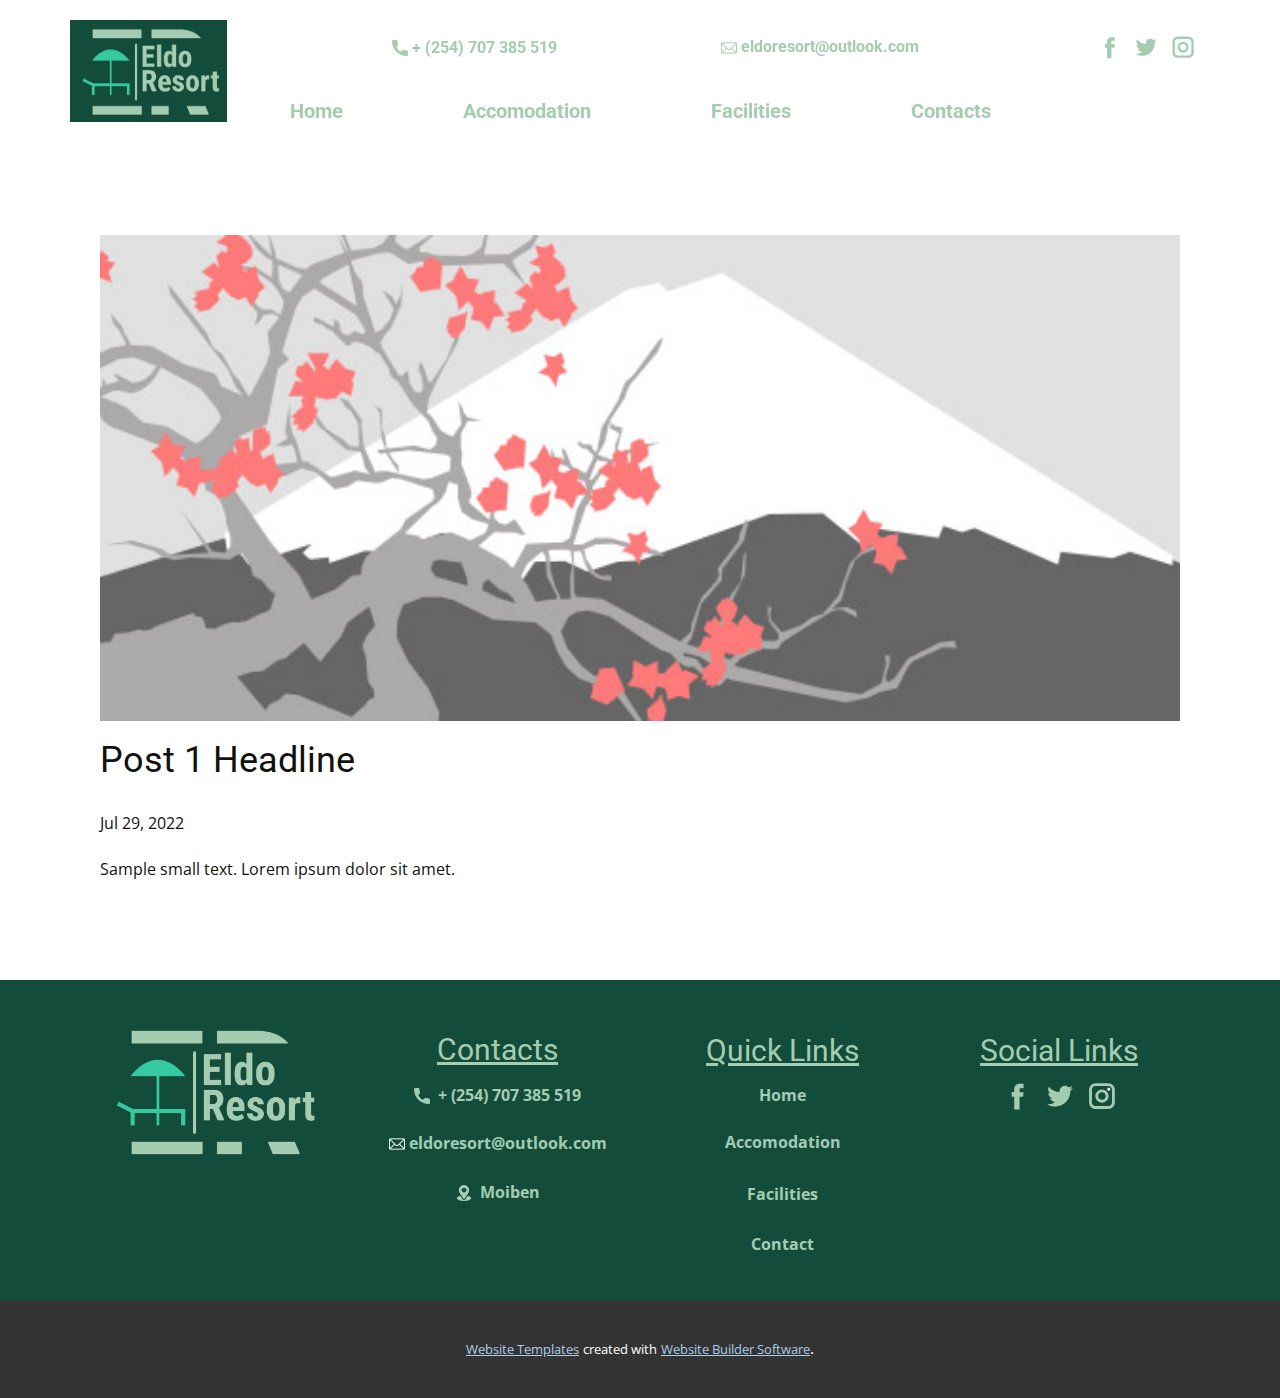
<file: blog/post.html>
<!doctype html>
<html style="font-size: 16px;" lang="en"><head>
    <meta name="viewport" content="width=device-width, initial-scale=1.0">
    <meta charset="utf-8">
    <meta name="keywords" content="Post 1 Headline">
    <meta name="description" content="">
    <title>Post 1 Headline</title>
    <link rel="stylesheet" href="../nicepage.css" media="screen">
<link rel="stylesheet" href="../Post-Template.css" media="screen">
    <script class="u-script" type="text/javascript" src="../jquery.js" "="" defer=""></script>
    <script class="u-script" type="text/javascript" src="../nicepage.js" "="" defer=""></script>
    <meta name="generator" content="Nicepage 4.15.8, nicepage.com">
    <link id="u-theme-google-font" rel="stylesheet" href="https://fonts.googleapis.com/css?family=Roboto:100,100i,300,300i,400,400i,500,500i,700,700i,900,900i|Open+Sans:300,300i,400,400i,500,500i,600,600i,700,700i,800,800i">
    
    
    <script type="application/ld+json">{
		"@context": "http://schema.org",
		"@type": "Organization",
		"name": "",
		"logo": "images/logo-color3.png",
		"sameAs": [
				"https://facebook.com/name",
				"https://twitter.com/name",
				"https://instagram.com/name",
				"https://facebook.com/name",
				"https://twitter.com/name",
				"https://instagram.com/name"
		]
}</script>
    <meta name="theme-color" content="#478ac9">
    <meta name="twitter:site" content="@">
    <meta name="twitter:card" content="summary_large_image">
    <meta name="twitter:title" content="Post Template">
    <meta name="twitter:description" content="">
  </head>
  <body class="u-body u-xl-mode" data-lang="en"><header class="u-header u-sticky u-sticky-17af" id="sec-59f7" data-animation-name="" data-animation-duration="0" data-animation-delay="0" data-animation-direction=""><div class="u-clearfix u-sheet u-sheet-1">
        <a href="../Home.html" data-page-id="2789819724" class="u-image u-logo u-image-1" data-image-width="802" data-image-height="523" title="Home">
          <img src="../images/logo-color3.png" class="u-logo-image u-logo-image-1">
        </a>
        <div class="u-social-icons u-spacing-10 u-social-icons-1">
          <a class="u-social-url" title="facebook" target="_blank" href="https://facebook.com/name"><span class="u-icon u-social-facebook u-social-icon u-text-custom-color-5 u-icon-1"><svg class="u-svg-link" preserveAspectRatio="xMidYMin slice" viewBox="0 0 112 112" style=""><use xmlns:xlink="http://www.w3.org/1999/xlink" xlink:href="#svg-2369"></use></svg><svg class="u-svg-content" viewBox="0 0 112 112" x="0" y="0" id="svg-2369"><path fill="currentColor" d="M75.5,28.8H65.4c-1.5,0-4,0.9-4,4.3v9.4h13.9l-1.5,15.8H61.4v45.1H42.8V58.3h-8.8V42.4h8.8V32.2
c0-7.4,3.4-18.8,18.8-18.8h13.8v15.4H75.5z"></path></svg></span>
          </a>
          <a class="u-social-url" title="twitter" target="_blank" href="https://twitter.com/name"><span class="u-icon u-social-icon u-social-twitter u-text-custom-color-5 u-icon-2"><svg class="u-svg-link" preserveAspectRatio="xMidYMin slice" viewBox="0 0 112 112" style=""><use xmlns:xlink="http://www.w3.org/1999/xlink" xlink:href="#svg-29da"></use></svg><svg class="u-svg-content" viewBox="0 0 112 112" x="0" y="0" id="svg-29da"><path fill="currentColor" d="M92.2,38.2c0,0.8,0,1.6,0,2.3c0,24.3-18.6,52.4-52.6,52.4c-10.6,0.1-20.2-2.9-28.5-8.2
	c1.4,0.2,2.9,0.2,4.4,0.2c8.7,0,16.7-2.9,23-7.9c-8.1-0.2-14.9-5.5-17.3-12.8c1.1,0.2,2.4,0.2,3.4,0.2c1.6,0,3.3-0.2,4.8-0.7
	c-8.4-1.6-14.9-9.2-14.9-18c0-0.2,0-0.2,0-0.2c2.5,1.4,5.4,2.2,8.4,2.3c-5-3.3-8.3-8.9-8.3-15.4c0-3.4,1-6.5,2.5-9.2
	c9.1,11.1,22.7,18.5,38,19.2c-0.2-1.4-0.4-2.8-0.4-4.3c0.1-10,8.3-18.2,18.5-18.2c5.4,0,10.1,2.2,13.5,5.7c4.3-0.8,8.1-2.3,11.7-4.5
	c-1.4,4.3-4.3,7.9-8.1,10.1c3.7-0.4,7.3-1.4,10.6-2.9C98.9,32.3,95.7,35.5,92.2,38.2z"></path></svg></span>
          </a>
          <a class="u-social-url" title="instagram" target="_blank" href="https://instagram.com/name"><span class="u-icon u-social-icon u-social-instagram u-text-custom-color-5 u-icon-3"><svg class="u-svg-link" preserveAspectRatio="xMidYMin slice" viewBox="0 0 112 112" style=""><use xmlns:xlink="http://www.w3.org/1999/xlink" xlink:href="#svg-efa3"></use></svg><svg class="u-svg-content" viewBox="0 0 112 112" x="0" y="0" id="svg-efa3"><path fill="currentColor" d="M55.9,32.9c-12.8,0-23.2,10.4-23.2,23.2s10.4,23.2,23.2,23.2s23.2-10.4,23.2-23.2S68.7,32.9,55.9,32.9z
	 M55.9,69.4c-7.4,0-13.3-6-13.3-13.3c-0.1-7.4,6-13.3,13.3-13.3s13.3,6,13.3,13.3C69.3,63.5,63.3,69.4,55.9,69.4z"></path><path fill="#FFFFFF" d="M79.7,26.8c-3,0-5.4,2.5-5.4,5.4s2.5,5.4,5.4,5.4c3,0,5.4-2.5,5.4-5.4S82.7,26.8,79.7,26.8z"></path><path fill="currentColor" d="M78.2,11H33.5C21,11,10.8,21.3,10.8,33.7v44.7c0,12.6,10.2,22.8,22.7,22.8h44.7c12.6,0,22.7-10.2,22.7-22.7
	V33.7C100.8,21.1,90.6,11,78.2,11z M91,78.4c0,7.1-5.8,12.8-12.8,12.8H33.5c-7.1,0-12.8-5.8-12.8-12.8V33.7
	c0-7.1,5.8-12.8,12.8-12.8h44.7c7.1,0,12.8,5.8,12.8,12.8V78.4z"></path></svg></span>
          </a>
        </div>
        <a href="../Home.html" data-page-id="2789819724" class="u-active-none u-bottom-left-radius-0 u-bottom-right-radius-0 u-btn u-btn-rectangle u-button-style u-custom-font u-heading-font u-hover-none u-none u-radius-0 u-text-custom-color-5 u-top-left-radius-0 u-top-right-radius-0 u-btn-1"><span class="u-file-icon u-icon u-text-custom-color-5"><img src="../images/646094.png" alt=""></span>&nbsp;eldoresort@outlook.com
        </a>
        <a href="../Home.html" data-page-id="2789819724" class="u-active-none u-bottom-left-radius-0 u-bottom-right-radius-0 u-btn u-btn-rectangle u-button-style u-custom-font u-heading-font u-hover-none u-none u-radius-0 u-text-custom-color-5 u-top-left-radius-0 u-top-right-radius-0 u-btn-2"><span class="u-icon"><svg class="u-svg-content" viewBox="0 0 405.333 405.333" x="0px" y="0px" style="width: 1em; height: 1em;"><path d="M373.333,266.88c-25.003,0-49.493-3.904-72.704-11.563c-11.328-3.904-24.192-0.896-31.637,6.699l-46.016,34.752    c-52.8-28.181-86.592-61.952-114.389-114.368l33.813-44.928c8.512-8.512,11.563-20.971,7.915-32.64    C142.592,81.472,138.667,56.96,138.667,32c0-17.643-14.357-32-32-32H32C14.357,0,0,14.357,0,32    c0,205.845,167.488,373.333,373.333,373.333c17.643,0,32-14.357,32-32V298.88C405.333,281.237,390.976,266.88,373.333,266.88z"></path></svg><img></span>&nbsp;+ (254) 707 385 519
        </a>
        <nav class="u-menu u-menu-one-level u-offcanvas u-menu-1">
          <div class="menu-collapse" style="font-size: 1.25rem; font-weight: 700;">
            <a class="u-black u-button-style u-custom-active-color u-custom-color u-custom-text-active-color u-custom-text-color u-custom-text-decoration u-nav-link" href="#" style="padding: 9px 30px; font-size: calc(1em + 18px); background-image: none;">
              <svg class="u-svg-link" viewBox="0 0 24 24"><use xmlns:xlink="http://www.w3.org/1999/xlink" xlink:href="#svg-c39c"></use></svg>
              <svg class="u-svg-content" version="1.1" id="svg-c39c" viewBox="0 0 16 16" x="0px" y="0px" xmlns:xlink="http://www.w3.org/1999/xlink" xmlns="http://www.w3.org/2000/svg"><g><rect y="1" width="16" height="2"></rect><rect y="7" width="16" height="2"></rect><rect y="13" width="16" height="2"></rect>
</g></svg>
            </a>
          </div>
          <div class="u-custom-menu u-nav-container">
            <ul class="u-custom-font u-heading-font u-nav u-unstyled u-nav-1"><li class="u-nav-item"><a class="u-button-style u-nav-link u-text-active-custom-color-5 u-text-custom-color-5" href="../Home.html" style="padding: 10px 60px;">Home</a>
</li><li class="u-nav-item"><a class="u-button-style u-nav-link u-text-active-custom-color-5 u-text-custom-color-5" href="../Accomodation.html" style="padding: 10px 60px;">Accomodation</a>
</li><li class="u-nav-item"><a class="u-button-style u-nav-link u-text-active-custom-color-5 u-text-custom-color-5" href="../Facilities.html" style="padding: 10px 60px;">Facilities</a>
</li><li class="u-nav-item"><a class="u-button-style u-nav-link u-text-active-custom-color-5 u-text-custom-color-5" href="../Contacts.html" style="padding: 10px 60px;">Contacts</a>
</li></ul>
          </div>
          <div class="u-custom-menu u-nav-container-collapse">
            <div class="u-container-style u-custom-color-6 u-inner-container-layout u-opacity u-opacity-95 u-sidenav">
              <div class="u-inner-container-layout u-sidenav-overflow">
                <div class="u-menu-close"></div>
                <ul class="u-align-center u-nav u-popupmenu-items u-unstyled u-nav-2"><li class="u-nav-item"><a class="u-button-style u-nav-link" href="../Home.html">Home</a>
</li><li class="u-nav-item"><a class="u-button-style u-nav-link" href="../Accomodation.html">Accomodation</a>
</li><li class="u-nav-item"><a class="u-button-style u-nav-link" href="../Facilities.html">Facilities</a>
</li><li class="u-nav-item"><a class="u-button-style u-nav-link" href="../Contacts.html">Contacts</a>
</li></ul>
              </div>
            </div>
            <div class="u-black u-menu-overlay u-opacity u-opacity-70"></div>
          </div>
        </nav>
      </div><style class="u-sticky-style" data-style-id="17af">.u-sticky-fixed.u-sticky-17af, .u-body.u-sticky-fixed .u-sticky-17af {
box-shadow: 2px 2px 8px 0 rgba(128,128,128,1) !important
}</style></header>
    <section class="u-align-center u-clearfix u-section-1" id="sec-f41d">
      <div class="u-clearfix u-sheet u-valign-middle-md u-valign-middle-sm u-valign-middle-xs u-sheet-1"><!--post_details--><!--post_details_options_json--><!--{"source":""}--><!--/post_details_options_json--><!--blog_post-->
        <div class="u-container-style u-expanded-width u-post-details u-post-details-1">
          <div class="u-container-layout u-valign-middle u-container-layout-1"><!--blog_post_image-->
            <img alt="" class="u-blog-control u-expanded-width u-image u-image-default u-image-1" src="[data-uri]"><!--/blog_post_image--><!--blog_post_header-->
            <h2 class="u-blog-control u-text u-text-1">Post 1 Headline</h2><!--/blog_post_header--><!--blog_post_metadata-->
            <div class="u-blog-control u-metadata u-metadata-1"><!--blog_post_metadata_date-->
              <span class="u-meta-date u-meta-icon">Jul 29, 2022</span><!--/blog_post_metadata_date--><!--blog_post_metadata_category-->
              <!--/blog_post_metadata_category--><!--blog_post_metadata_comments-->
              <!--/blog_post_metadata_comments-->
            </div><!--/blog_post_metadata--><!--blog_post_content-->
            <div class="u-align-justify u-blog-control u-post-content u-text u-text-2 fr-view">
  Sample small text. Lorem ipsum dolor sit amet.
  </div><!--/blog_post_content-->
          </div>
        </div><!--/blog_post--><!--/post_details-->
      </div>
    </section>
    
    
    <footer class="u-clearfix u-custom-color-4 u-footer u-footer" id="sec-d5ab"><div class="u-clearfix u-sheet u-sheet-1">
        <div class="u-clearfix u-expanded-width-lg u-expanded-width-xl u-expanded-width-xs u-layout-wrap u-layout-wrap-1">
          <div class="u-layout">
            <div class="u-layout-row">
              <div class="u-container-style u-layout-cell u-size-15 u-layout-cell-1">
                <div class="u-container-layout u-valign-middle-sm u-container-layout-1">
                  <a href="https://nicepage.studio" class="u-image u-logo u-image-1" data-image-width="802" data-image-height="523">
                    <img src="../images/logo-color3.png" class="u-logo-image u-logo-image-1">
                  </a>
                </div>
              </div>
              <div class="u-container-style u-layout-cell u-size-15 u-layout-cell-2">
                <div class="u-container-layout u-container-layout-2">
                  <h3 class="u-align-center u-text u-text-custom-color-5 u-text-default u-text-1">Contacts</h3>
                  <a href="#" class="u-active-none u-bottom-left-radius-0 u-bottom-right-radius-0 u-btn u-btn-rectangle u-button-style u-hover-none u-none u-radius-0 u-text-custom-color-1 u-top-left-radius-0 u-top-right-radius-0 u-btn-1"><span class="u-icon u-text-custom-color-5"><svg class="u-svg-content" viewBox="0 0 405.333 405.333" x="0px" y="0px"><path d="M373.333,266.88c-25.003,0-49.493-3.904-72.704-11.563c-11.328-3.904-24.192-0.896-31.637,6.699l-46.016,34.752    c-52.8-28.181-86.592-61.952-114.389-114.368l33.813-44.928c8.512-8.512,11.563-20.971,7.915-32.64    C142.592,81.472,138.667,56.96,138.667,32c0-17.643-14.357-32-32-32H32C14.357,0,0,14.357,0,32    c0,205.845,167.488,373.333,373.333,373.333c17.643,0,32-14.357,32-32V298.88C405.333,281.237,390.976,266.88,373.333,266.88z"></path></svg><img></span>
                    <span style="font-weight: 700;" class="u-text-custom-color-5"> &nbsp;+ (254) 707 385 519</span>
                  </a>
                  <a href="#" class="u-active-none u-bottom-left-radius-0 u-bottom-right-radius-0 u-btn u-btn-rectangle u-button-style u-hover-none u-none u-radius-0 u-text-custom-color-5 u-top-left-radius-0 u-top-right-radius-0 u-btn-2"><span class="u-file-icon u-icon u-text-white"><img src="../images/646094-5.png" alt=""></span> eldoresort@outlook.com
                  </a>
                  <a href="#" class="u-active-none u-bottom-left-radius-0 u-bottom-right-radius-0 u-btn u-btn-rectangle u-button-style u-hover-none u-none u-radius-0 u-text-custom-color-5 u-top-left-radius-0 u-top-right-radius-0 u-btn-3"><span class="u-file-icon u-icon u-text-custom-color-5"><img src="../images/535188.png" alt=""></span> &nbsp;Moiben
                  </a>
                </div>
              </div>
              <div class="u-container-style u-layout-cell u-size-15 u-layout-cell-3">
                <div class="u-container-layout u-container-layout-3">
                  <h3 class="u-align-center u-text u-text-custom-color-5 u-text-default u-text-2">Quick Links</h3>
                  <a href="../Home.html" data-page-id="2789819724" class="u-border-active-palette-2-base u-border-hover-palette-1-base u-border-none u-btn u-button-style u-none u-text-custom-color-5 u-btn-4">
                    <span style="font-weight: 700;">Home</span>
                    <span class="u-text-body-color"></span>
                  </a>
                  <a href="../Accomodation.html" data-page-id="3708463" class="u-border-active-palette-2-base u-border-hover-palette-1-base u-border-none u-btn u-button-style u-none u-text-custom-color-5 u-btn-5">Accomodation</a>
                  <a href="../Facilities.html" data-page-id="61727665" class="u-border-active-palette-2-base u-border-hover-palette-1-base u-border-none u-btn u-button-style u-none u-text-custom-color-5 u-btn-6">Facilities</a>
                  <a href="../Contacts.html" data-page-id="435423874" class="u-border-1 u-border-active-palette-2-base u-border-hover-palette-1-base u-btn u-button-style u-none u-text-custom-color-5 u-btn-7">Contact</a>
                </div>
              </div>
              <div class="u-container-style u-layout-cell u-size-15 u-layout-cell-4">
                <div class="u-container-layout u-valign-top-md u-container-layout-4">
                  <h3 class="u-align-center u-text u-text-custom-color-5 u-text-default-xl u-text-3">Social Links</h3>
                  <div class="u-social-icons u-spacing-10 u-social-icons-1">
                    <a class="u-social-url" title="facebook" target="_blank" href="https://facebook.com/name"><span class="u-icon u-social-facebook u-social-icon u-text-custom-color-5 u-icon-4"><svg class="u-svg-link" preserveAspectRatio="xMidYMin slice" viewBox="0 0 112 112" style=""><use xmlns:xlink="http://www.w3.org/1999/xlink" xlink:href="#svg-9714"></use></svg><svg class="u-svg-content" viewBox="0 0 112 112" x="0" y="0" id="svg-9714"><path fill="currentColor" d="M75.5,28.8H65.4c-1.5,0-4,0.9-4,4.3v9.4h13.9l-1.5,15.8H61.4v45.1H42.8V58.3h-8.8V42.4h8.8V32.2
c0-7.4,3.4-18.8,18.8-18.8h13.8v15.4H75.5z"></path></svg></span>
                    </a>
                    <a class="u-social-url" title="twitter" target="_blank" href="https://twitter.com/name"><span class="u-icon u-social-icon u-social-twitter u-text-custom-color-5 u-icon-5"><svg class="u-svg-link" preserveAspectRatio="xMidYMin slice" viewBox="0 0 112 112" style=""><use xmlns:xlink="http://www.w3.org/1999/xlink" xlink:href="#svg-106f"></use></svg><svg class="u-svg-content" viewBox="0 0 112 112" x="0" y="0" id="svg-106f"><path fill="currentColor" d="M92.2,38.2c0,0.8,0,1.6,0,2.3c0,24.3-18.6,52.4-52.6,52.4c-10.6,0.1-20.2-2.9-28.5-8.2
	c1.4,0.2,2.9,0.2,4.4,0.2c8.7,0,16.7-2.9,23-7.9c-8.1-0.2-14.9-5.5-17.3-12.8c1.1,0.2,2.4,0.2,3.4,0.2c1.6,0,3.3-0.2,4.8-0.7
	c-8.4-1.6-14.9-9.2-14.9-18c0-0.2,0-0.2,0-0.2c2.5,1.4,5.4,2.2,8.4,2.3c-5-3.3-8.3-8.9-8.3-15.4c0-3.4,1-6.5,2.5-9.2
	c9.1,11.1,22.7,18.5,38,19.2c-0.2-1.4-0.4-2.8-0.4-4.3c0.1-10,8.3-18.2,18.5-18.2c5.4,0,10.1,2.2,13.5,5.7c4.3-0.8,8.1-2.3,11.7-4.5
	c-1.4,4.3-4.3,7.9-8.1,10.1c3.7-0.4,7.3-1.4,10.6-2.9C98.9,32.3,95.7,35.5,92.2,38.2z"></path></svg></span>
                    </a>
                    <a class="u-social-url" title="instagram" target="_blank" href="https://instagram.com/name"><span class="u-icon u-social-icon u-social-instagram u-text-custom-color-5 u-icon-6"><svg class="u-svg-link" preserveAspectRatio="xMidYMin slice" viewBox="0 0 112 112" style=""><use xmlns:xlink="http://www.w3.org/1999/xlink" xlink:href="#svg-9a5c"></use></svg><svg class="u-svg-content" viewBox="0 0 112 112" x="0" y="0" id="svg-9a5c"><path fill="currentColor" d="M55.9,32.9c-12.8,0-23.2,10.4-23.2,23.2s10.4,23.2,23.2,23.2s23.2-10.4,23.2-23.2S68.7,32.9,55.9,32.9z
	 M55.9,69.4c-7.4,0-13.3-6-13.3-13.3c-0.1-7.4,6-13.3,13.3-13.3s13.3,6,13.3,13.3C69.3,63.5,63.3,69.4,55.9,69.4z"></path><path fill="#FFFFFF" d="M79.7,26.8c-3,0-5.4,2.5-5.4,5.4s2.5,5.4,5.4,5.4c3,0,5.4-2.5,5.4-5.4S82.7,26.8,79.7,26.8z"></path><path fill="currentColor" d="M78.2,11H33.5C21,11,10.8,21.3,10.8,33.7v44.7c0,12.6,10.2,22.8,22.7,22.8h44.7c12.6,0,22.7-10.2,22.7-22.7
	V33.7C100.8,21.1,90.6,11,78.2,11z M91,78.4c0,7.1-5.8,12.8-12.8,12.8H33.5c-7.1,0-12.8-5.8-12.8-12.8V33.7
	c0-7.1,5.8-12.8,12.8-12.8h44.7c7.1,0,12.8,5.8,12.8,12.8V78.4z"></path></svg></span>
                    </a>
                  </div>
                </div>
              </div>
            </div>
          </div>
        </div>
      </div></footer>
    <section class="u-backlink u-clearfix u-grey-80">
      <a class="u-link" href="https://nicepage.com/website-templates" target="_blank">
        <span>Website Templates</span>
      </a>
      <p class="u-text">
        <span>created with</span>
      </p>
      <a class="u-link" href="" target="_blank">
        <span>Website Builder Software</span>
      </a>. 
    </section>
  
</body></html>
</file>
